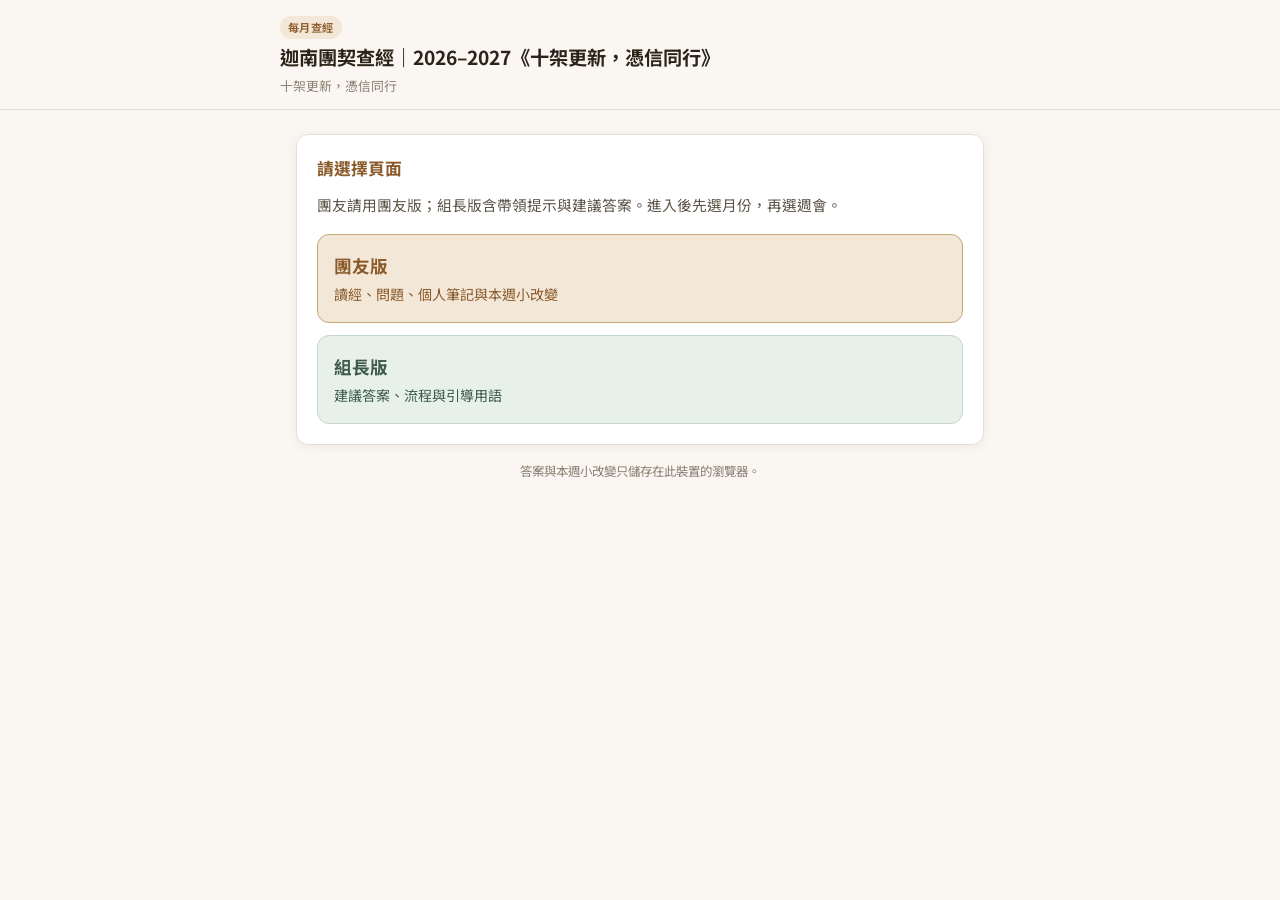
<file: index.html>
<!DOCTYPE html>
<html lang="zh-Hant">
<head>
  <meta charset="UTF-8" />
  <meta name="viewport" content="width=device-width, initial-scale=1, viewport-fit=cover" />
  <meta name="theme-color" content="#faf6f1" />
  <meta name="description" content="迦南團契每月查經｜團友版與組長版入口" />
  <title>迦南團契｜每月查經入口</title>
  <link rel="preconnect" href="https://fonts.googleapis.com" />
  <link rel="preconnect" href="https://fonts.gstatic.com" crossorigin />
  <link href="https://fonts.googleapis.com/css2?family=Noto+Sans+TC:wght@400;500;700&display=swap" rel="stylesheet" />
  <link rel="stylesheet" href="styles.css?v=20261126a" />
</head>
<body class="hub-page">
  <header class="app-header">
    <div class="header-inner">
      <span class="badge-demo">每月查經</span>
      <h1 class="app-title">迦南團契查經｜2026–2027《十架更新，憑信同行》</h1>
      <p class="app-subtitle">十架更新，憑信同行</p>
    </div>
  </header>

  <main class="hub-main">
    <section class="hub-card" aria-labelledby="hub-title">
      <h2 id="hub-title" class="section-title">請選擇頁面</h2>
      <p class="hub-note">團友請用團友版；組長版含帶領提示與建議答案。進入後先選月份，再選週會。</p>
      <div class="hub-links">
        <a class="hub-link hub-link-member" href="member.html">
          <strong>團友版</strong>
          <span>讀經、問題、個人筆記與本週小改變</span>
        </a>
        <a class="hub-link hub-link-leader" href="leader.html">
          <strong>組長版</strong>
          <span>建議答案、流程與引導用語</span>
        </a>
      </div>
    </section>
    <p class="hub-footer">答案與本週小改變只儲存在此裝置的瀏覽器。</p>
  </main>
</body>
</html>
</file>
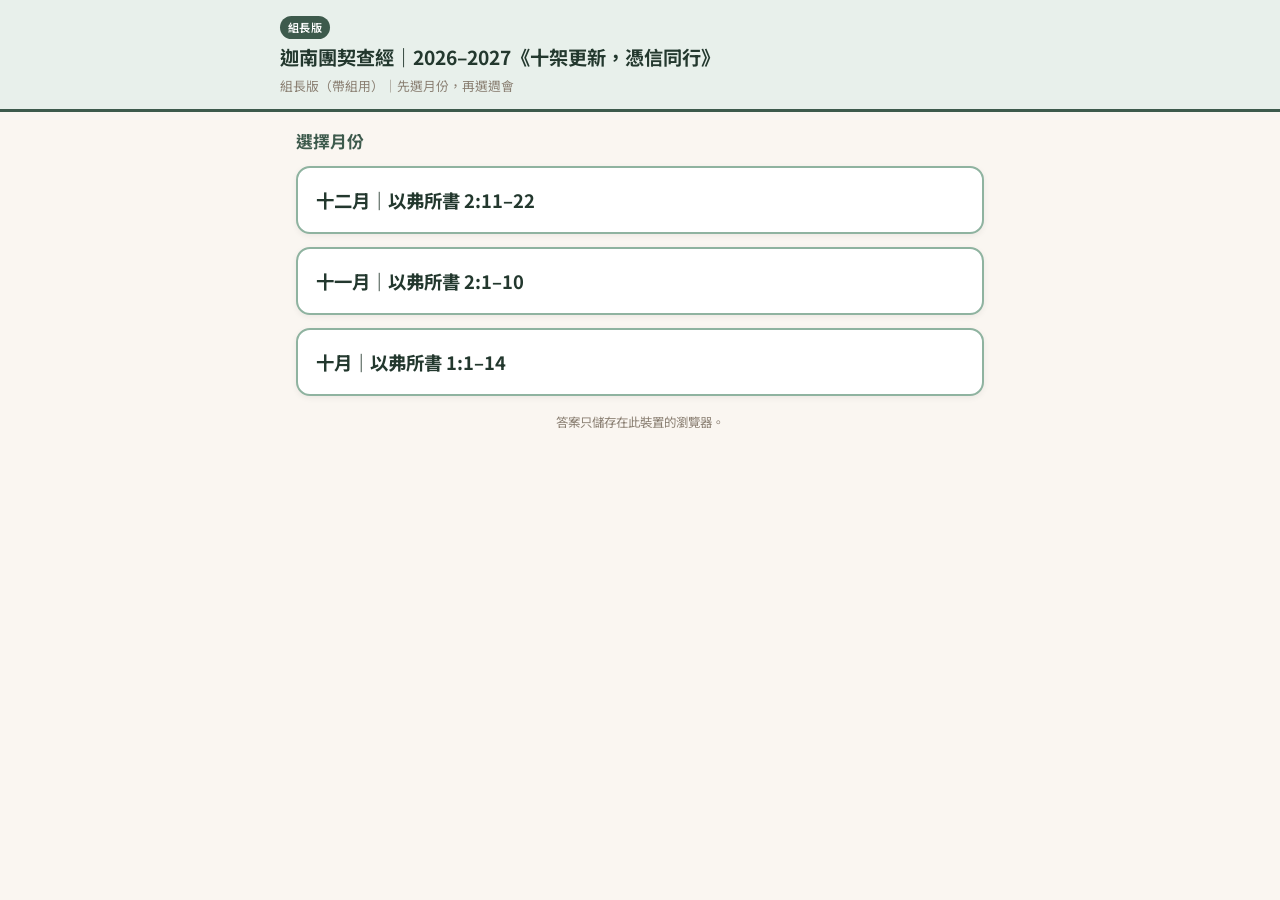
<file: leader.html>
<!DOCTYPE html>
<html lang="zh-Hant">
<head>
  <meta charset="UTF-8" />
  <meta name="viewport" content="width=device-width, initial-scale=1, viewport-fit=cover" />
  <meta name="theme-color" content="#faf6f1" />
  <meta name="description" content="迦南團契每月查經｜以弗所書｜十架更新，憑信同行" />
  <title>迦南團契｜組長頁｜每月查經（十二月：弗2:11-22）</title>
  <link rel="preconnect" href="https://fonts.googleapis.com" />
  <link rel="preconnect" href="https://fonts.gstatic.com" crossorigin />
  <link href="https://fonts.googleapis.com/css2?family=Noto+Sans+TC:wght@400;500;700&display=swap" rel="stylesheet" />
  <link rel="stylesheet" href="styles.css?v=20261126a" />
</head>
<body class="leader-page leader-mode">
  <div class="month-bar" role="region" aria-label="目前顯示">
    <div class="month-bar-inner">
      <a class="home-btn" id="btn-home" href="?">← 主頁</a>
      <span class="month-current"><span class="bar-edition">組長版</span>目前顯示：<strong id="month-current-label"></strong></span>
      <div class="week-switch" role="group" aria-label="切換週會"><a class="week-btn" data-w="A" href="#">A週</a><a class="week-btn" data-w="B" href="#">B週</a></div>
    </div>
  </div>
  <div class="home-screen" id="home-screen" hidden>
    <header class="app-header"><div class="header-inner">
      <span class="badge-demo">組長版</span>
      <h1 class="app-title">迦南團契查經｜2026–2027《十架更新，憑信同行》</h1>
      <p class="app-subtitle">組長版（帶組用）｜先選月份，再選週會</p>
    </div></header>
    <main class="home-main">
      <section class="home-view" id="home-months">
        <h2 class="section-title">選擇月份</h2>
        <div class="home-choices"><a class="home-choice" data-goto-month="2026-12" href="?m=2026-12"><strong>十二月｜以弗所書 2:11–22</strong></a><a class="home-choice" data-goto-month="2026-11" href="?m=2026-11"><strong>十一月｜以弗所書 2:1–10</strong></a><a class="home-choice" data-goto-month="2026-10" href="?m=2026-10"><strong>十月｜以弗所書 1:1–14</strong></a></div>
      </section>
      <section class="home-view" id="home-weeks" hidden>
        <a class="home-back" id="home-back" href="?">← 返回月份</a>
        <h2 class="section-title" id="home-weeks-title"></h2>
        <div class="home-choices">
          <a class="home-choice" id="home-week-A" href="#"><strong>A週｜查經</strong><span>真理扎根</span></a>
          <a class="home-choice" id="home-week-B" href="#"><strong>B週｜生命同行</strong><span>生活回應、二人分享與代禱</span></a>
        </div>
      </section>
      <p class="hub-footer">答案只儲存在此裝置的瀏覽器。</p>
    </main>
  </div>
        <div class="month-panel" data-month="2026-12" data-label="十二月｜以弗所書 2:11–22" data-store="canaan-bs-eph2-dec2026" data-hl="canaan-bs-highlights-eph2-dec2026" data-vprefix="d-v">
  <header class="app-header">
    <div class="header-inner">
      <span class="badge-demo">組長頁</span>
      <h1 class="app-title">迦南團契｜十二月查經｜弗2:11-22｜十架更新，憑信同行</h1>
      <p class="app-subtitle">組長專用頁｜帶組前先讀＋帶查經時用　｜　筆記僅存本裝置</p>
    </div>
  </header>
  <main>
<nav class="nav-chips" aria-label="快速導覽"><span class="nav-week">A週</span><a href="#d-part-0">先讀</a><a href="#d-sec-1">經文</a><a href="#d-sec-2">核心</a><a href="#d-sec-3">背景</a><a href="#d-sec-4">易偏誤</a><a href="#d-sec-5">來源</a><a href="#d-part-1">帶查經</a><a href="#d-sec-6">流程</a><a href="#d-sec-7">開場</a><a href="#d-sec-8">破冰</a><a href="#d-sec-9">讀經</a><a href="#d-sec-10">查經</a><a href="#d-sec-11">三點</a><a href="#d-sec-12">應用</a><a href="#d-sec-13">小改變</a><a href="#d-sec-14">代禱</a><a class="nav-week-link" href="#db">B週</a><a href="#db-part-0">先讀</a><a href="#db-sec-1">B目的</a><a href="#db-sec-2">連接A</a><a href="#db-sec-3">留意</a><a href="#db-sec-4">分享方向</a><a href="#db-sec-5">物資</a><a href="#db-part-1">帶聚會</a><a href="#db-sec-6">B流程</a><a href="#db-sec-7">B開場</a><a href="#db-sec-8">B破冰</a><a href="#db-sec-9">回顧</a><a href="#db-sec-10">經文回顧</a><a href="#db-sec-11">寫下</a><a href="#db-sec-12">二人</a><a href="#db-sec-13">守望</a><a href="#db-sec-14">宣告</a><a href="#db-sec-15">自問</a></nav>
<section class="section justify" id="d-sec-0"><h2 class="section-title">今晚方向</h2><p class="contract">小組契約：保密　｜　不批判　｜　分享自由（可以說 Pass）</p><p><strong>經文：</strong> 以弗所書 <a class="verse-ref" href="#d-v11">2:11–22</a></p><p><strong>主題：</strong> 拆毀隔牆，同被建造</p><p><strong>中心思想：</strong> 有基督，才有這和睦。祂在十字架上拆毀隔牆、廢掉冤仇，使我們與神和好，也彼此和好，同為神家裡的人，同被建造成聖靈的居所。</p><p>本份資料分為兩部份：</p><p>1. <strong>帶組前先讀</strong>——文化背景、原文意思、易偏誤（組內不必照念）</p><p>2. <strong>帶查經時用</strong>——流程、問題、可對團友說的話、應用與小改變</p></section><h2 class="part-divider" id="d-part-0">一、帶組前先讀</h2><p>（帶組前自己閱讀；組內不必照念，需要時用一句話帶出即可。）</p><section class="section justify" id="d-sec-1"><h2 class="section-title">1. 經文：以弗所書 2:11–22</h2><p class="section-intro">請各自靜讀以弗所書 2:11–22。也可分段：11–13「從前……如今得親近」／14–18「有基督，才有這和睦」／19–22「同為神家裡的人」。</p><div class="scripture-tools" aria-label="經文標記工具"><p class="scripture-hint">點一下經文可標黃，再點取消。</p><button type="button" class="scripture-clear">清除標記</button></div><div class="scripture"><p class="verse" id="d-v11"><span class="verse-num">11</span>所以你們應當記念：你們從前按肉體是外邦人，是稱為沒受割禮的，這名原是那些憑人手在肉身上稱為受割禮之人所起的；</p><p class="verse" id="d-v12"><span class="verse-num">12</span>那時你們與基督無關，在以色列國民以外，在所應許的諸約上是局外人，並且活在世上沒有指望，沒有神。</p><p class="verse" id="d-v13"><span class="verse-num">13</span>你們從前遠離神的人，如今卻在基督耶穌裡，靠著他的血，已經得親近了。</p><p class="verse" id="d-v14"><span class="verse-num">14</span>因他使我們和睦，將兩下合而為一，拆毀了中間隔斷的牆，</p><p class="verse" id="d-v15"><span class="verse-num">15</span>而且以自己的身體廢掉冤仇，就是那記在律法上的規條，為要將兩下藉著自己造成一個新人，如此便成就了和睦。</p><p class="verse" id="d-v16"><span class="verse-num">16</span>既在十字架上滅了冤仇，便藉這十字架，使兩下歸為一體，與神和好了。</p><p class="verse" id="d-v17"><span class="verse-num">17</span>並且來傳和平的福音給你們遠處的人，也給那近處的人；</p><p class="verse" id="d-v18"><span class="verse-num">18</span>因為我們兩下藉著他被一個聖靈所感，得以進到父面前。</p><p class="verse" id="d-v19"><span class="verse-num">19</span>這樣，你們不再做外人和客旅，是與聖徒同國，是神家裡的人了。</p><p class="verse" id="d-v20"><span class="verse-num">20</span>並且被建造在使徒和先知的根基上，有基督耶穌自己為房角石，</p><p class="verse" id="d-v21"><span class="verse-num">21</span>各房靠他聯絡得合式，漸漸成為主的聖殿，</p><p class="verse" id="d-v22"><span class="verse-num">22</span>你們也靠他同被建造，成為神藉著聖靈居住的所在。</p></div><p class="scripture-meta">（<a class="verse-ref" href="#d-v14">14</a> 節註：原文作「因他是我們的和睦」，意思是：有基督，才有這和睦；這和睦是與神和好，也彼此和好，不是單指心裏平靜。<a class="verse-ref" href="#d-v21">21</a> 節「各房」或作「全」。）</p><p class="scripture-meta">譯本：<strong>和合本</strong>（新標點和合本，神版；經文取自 BibleGateway CUVMPT）　｜　以弗所書 2:11–22</p><h3 class="sub-title">NASB 1995</h3><div class="scripture-en"><p class="verse-en"><span class="verse-num">11</span>Therefore remember that formerly you, the Gentiles in the flesh, who are called “Uncircumcision” by the so-called “Circumcision,” which is performed in the flesh by human hands—</p><p class="verse-en"><span class="verse-num">12</span>remember that you were at that time separate from Christ, excluded from the commonwealth of Israel, and strangers to the covenants of promise, having no hope and without God in the world.</p><p class="verse-en"><span class="verse-num">13</span>But now in Christ Jesus you who formerly were far off have been brought near by the blood of Christ.</p><p class="verse-en"><span class="verse-num">14</span>For He Himself is our peace, who made both groups into one and broke down the barrier of the dividing wall,</p><p class="verse-en"><span class="verse-num">15</span>by abolishing in His flesh the enmity, which is the Law of commandments contained in ordinances, so that in Himself He might make the two into one new man, thus establishing peace,</p><p class="verse-en"><span class="verse-num">16</span>and might reconcile them both in one body to God through the cross, by it having put to death the enmity.</p><p class="verse-en"><span class="verse-num">17</span>And He came and preached peace to you who were far away, and peace to those who were near;</p><p class="verse-en"><span class="verse-num">18</span>for through Him we both have our access in one Spirit to the Father.</p><p class="verse-en"><span class="verse-num">19</span>So then you are no longer strangers and aliens, but you are fellow citizens with the saints, and are of God’s household,</p><p class="verse-en"><span class="verse-num">20</span>having been built on the foundation of the apostles and prophets, Christ Jesus Himself being the corner stone,</p><p class="verse-en"><span class="verse-num">21</span>in whom the whole building, being fitted together, is growing into a holy temple in the Lord,</p><p class="verse-en"><span class="verse-num">22</span>in whom you also are being built together into a dwelling of God in the Spirit.</p></div><p class="scripture-meta copyright">Scripture quotations taken from the (NASB®) New American Standard Bible®, Copyright © 1960, 1971, 1977, 1995 by The Lockman Foundation. Used by permission. All rights reserved. lockman.org</p><div class="translation-links" aria-label="英文譯本（外連）"><span class="translation-label">英文譯本（外連）</span><a href="https://www.biblegateway.com/passage/?search=Ephesians+2%3A11-22&amp;version=NIV" target="_blank" rel="noopener noreferrer">NIV（Bible Gateway）</a><a href="https://www.biblegateway.com/passage/?search=Ephesians+2%3A11-22&amp;version=ESV" target="_blank" rel="noopener noreferrer">ESV（Bible Gateway）</a><a href="https://www.biblegateway.com/passage/?search=Ephesians+2%3A11-22&amp;version=NASB1995" target="_blank" rel="noopener noreferrer">NASB 1995（Bible Gateway）</a></div></section><section class="section justify" id="d-sec-2"><h2 class="section-title">2. 今晚核心</h2><p><strong>中心思想：</strong><br />有基督，才有這和睦。祂在十字架上拆毀隔牆、廢掉冤仇，使我們與神和好，也彼此和好，同為神家裡的人，同被建造成聖靈的居所。</p><p><strong>經文次序（三段連貫）：</strong><br />從前是局外人，如今靠基督的血已經親近 → 有基督，才有這和睦：祂拆毀隔牆、廢掉冤仇，使兩下成為一個新人，雙方得以進到父面前 → 不再是外人和客旅，同為神家裡的人，同被建造（建造仍在進行中）。</p><p><strong>接十一月：</strong> 十一月看 2:1–10，講「我與神」：從前死在罪中，然而神叫我們與基督一同活過來；得救是本乎恩、也因著信；我們是神的傑作，要行祂所預備的善。今晚看 <a class="verse-ref" href="#d-v11">11–22</a> 節，保羅把鏡頭從「我與神」拉到「我們成為一家人」。</p><p><strong>12 節的隔絕和 <a class="verse-ref" href="#d-v19">19</a> 節的新身分怎樣對照？（務必分清，否則應用會混亂）</strong></p><div class="table-wrap"><table class="flow-table"><thead><tr><th></th><th><a class="verse-ref" href="#d-v12">12</a> 節：從前的隔絕</th><th><a class="verse-ref" href="#d-v19">19</a> 節：如今的身分</th></tr></thead><tbody><tr><td>--</td><td>-------------------</td><td>-------------------</td></tr><tr><td><strong>與基督</strong></td><td>與基督無關</td><td>不再是局外人；被建造在基督這房角石上（<a class="verse-ref" href="#d-v20">20</a> 節）</td></tr><tr><td><strong>與神的子民</strong></td><td>在以色列國民以外</td><td>與聖徒同國</td></tr><tr><td><strong>與應許</strong></td><td>在所應許的諸約上是局外人</td><td>不再做外人和客旅</td></tr><tr><td><strong>盼望與神</strong></td><td>沒有指望，沒有神</td><td>是神家裡的人；成為聖靈居住的所在（<a class="verse-ref" href="#d-v22">22</a> 節）</td></tr></tbody></table></div><p><strong>為甚麼要留意：</strong> 保羅先叫人「應當記念」從前的隔絕，是為了顯明 <a class="verse-ref" href="#d-v13">13</a> 節「已經得親近」、<a class="verse-ref" href="#d-v19">19</a> 節「已經是神家裡的人」。記念是為感恩，不是為翻舊賬，也不是叫人自卑。和好已經成就，接納是回應，不是和好的前提。</p><p><strong>今晚記住這句：</strong> 有基督，才有這和睦。這和睦是「我們的」：我們與神和好，也彼此和好；不是單指一個人內心平靜。</p></section><section class="section justify" id="d-sec-3"><h2 class="section-title">3. 這段給你看：文化背景＋原文意思</h2><p>（這部份不是要念給團友聽，而是帶組前自己閱讀，以掌握經文。需要時用一句話帶出即可。）</p><p>每段分兩部份理解：</p><ul class="nov-list"><li><strong>文化背景</strong>＝保羅時代的人怎樣理解這段話</li><li><strong>原文意思</strong>＝關鍵用字怎樣幫助掌握經文</li></ul><p>每段末有 <strong>「當時 ↔ 今日」</strong>：不是要你在組內開新題，而是幫助你自己察覺——當時的隔絕怎樣把人分開，今日我們又常用甚麼標籤看人。讀完可自問一句：團友本週最容易用哪一樣標籤看人，或覺得自己被這樣看？類比要輕：不要把猶太人和外邦人的隔牆，直接等同學弟和畢業生、在校和已工作。</p><p><strong>保羅為甚麼寫這一段</strong><br />以弗所的教會裡有猶太人和外邦人。割禮和律法上的規條把人分開；外邦人被看作局外人，連聖殿內院也不能進。這一段是全書裡第二個明顯的「從前—如今」對比：2:1–10 的焦點是罪惡和死亡；這裡的重點則是分裂、隔絕，以及神怎樣使人重新歸屬。這首先是救恩歷史裡猶太人和外邦人之間的隔閡，也是新約裡論到教會本質最重要的經文之一。保羅要信徒先看清：有基督，才有這和睦；然後才學習在實際相處中活出這已經成就的合一。</p><h3 class="sub-title"><a class="verse-ref" href="#d-v11">2:11–13</a>｜從前是局外人，如今靠基督的血已經親近</h3><p><strong>文化背景</strong><br />「沒受割禮的」和「受割禮的」是當時猶太人對外邦人和猶太人的常用稱呼。前者帶有輕蔑意味，表示對方不蒙揀選；後者則是尊貴的稱號，是神的約民所用的。但猶太人其實並無優勝，他們同樣需要福音。彼此輕視的態度是存在的。</p><p><a class="verse-ref" href="#d-v12">12</a> 節用五方面寫出外邦人從前的隔絕：與基督無關；與以色列國民隔絕；在應許之約上是外人；沒有盼望；沒有神。「沒有神」不是說他們是無神論者，也不是說他們沒有敬奉神明（古代外邦人有許多神祇），而是說他們沒有這位又真又活的神，生活的領域與神和祂的作為隔絕。保羅用的詞，也描寫一種我們明白的感覺：被分開、被排除、沒有被邀請、沒有指望。人仍在神的創造裡，卻沒有祂的愛、沒有祂的帶領，缺少了生命最要緊的那一環。</p><p>聖殿的佈局把這隔絕具體化了。外邦人只能到外院，不能進入內院；中間有隔牆，並有警告碑文：擅入者死。保羅在耶路撒冷也曾因相關的指控被捕（見使徒行傳 21:28–29）。即使 <a class="verse-ref" href="#d-v14">14</a> 節的「牆」不一定直接等於那道石牆，那道牆仍是律法所造成之分隔的鮮明例子。外邦人一聽「從前遠離、是局外人」，就明白這是他們真實的位置。</p><p><a class="verse-ref" href="#d-v13">13</a> 節是轉折：從前遠離的人，如今在基督耶穌裡，靠著祂的血，已經得親近。「遠」和「近」來自以賽亞書 57:19；<a class="verse-ref" href="#d-v17">17</a> 節會再用這對詞。人的困境是疏遠和隔絕，解決的方法就是親近和歸屬。這「如今」是神親自介入：人類的歷史改變了，個人的歷史也改變了。這親近不是後來才加上的安排；外邦人被包括在神的計劃裡，在舊約已有伏筆，如今在基督裡成為主要的事實。</p><p><strong>原文意思（幫助掌握經文）</strong></p><ul class="nov-list"><li><strong>「應當記念」</strong>：這是以弗所書第一至三章惟一的命令。記念的不單是從前的困境，也包括 11 至 <a class="verse-ref" href="#d-v13">13</a> 節所說的一切，尤其是基督帶來的改變。信徒若常常意識到自己從前怎樣、如今又成了怎樣，就會加深對神的感恩，也不致驕傲。焦點要對準基督，不是沉湎過去。</li><li><strong>「按肉體」「在肉身上」</strong>：原文有「在肉體中」這短語。這裡不是指「罪性」，也不單指血統或身體上的割禮，而是指人類的領域，對比在聖靈或基督裡的生活。<a class="verse-ref" href="#d-v11">11</a> 節的問題出在「肉體中」；後面 <a class="verse-ref" href="#d-v16">16</a> 節會指出，解決也在基督「以自己的身體」裡完成。</li><li><strong>12 節五方面隔絕</strong>：可與 <a class="verse-ref" href="#d-v19">19</a> 節的新身分對照來看。保羅不是要人停留在傷痕裡，而是要用「從前」顯出「如今」有多大。</li><li><strong>「基督的血」</strong>：使人得以親近神，背後有獻祭的觀念。焦點不是「血」這個字本身有魔力，而是它所指向的：基督為我們受死，代替我們，也為了我們的好處。我們得親近，是因為基督的血，不是因為自己夠好、夠合群。</li><li><strong>「已經得親近」</strong>：親近是已經成就的事實，不是還在等待的許願。</li></ul><p><strong>當時 ↔ 今日（供組長思考，不必照念）</strong></p><ul class="nov-list"><li><strong>當時：</strong> 人用割禮、規條和稱呼把人分開；外邦人被看作局外人，連聖殿內院也不能進。</li><li><strong>今日相近：</strong> 我們不一定再用「割禮」這類標記，卻仍會用標籤把人分開，例如學歷、工作階段、常常來或不常來、較活躍或較安靜。有人一進團契就覺得不太屬於那裡。</li><li><strong>對照經文：</strong> 記念從前是局外人，是為了感恩，不是為了翻舊賬，也不是叫人自卑。得親近的根據是基督的血。</li><li><strong>類比要輕：</strong> 不要把當時猶太人和外邦人的隔牆，直接等同學弟和畢業生、在校和已工作，更不要問「誰是牆、誰該被拆」。先看神在基督裡已經成就的合一，再談到今日團契裡的標籤和歸屬。</li><li><strong>組長自問：</strong> 團友（或我自己）這星期，最容易用哪一樣標籤看人，或覺得自己被這樣看？</li></ul><h3 class="sub-title"><a class="verse-ref" href="#d-v14">2:14–18</a>｜有基督，才有這和睦</h3><p><strong>文化背景</strong><br /><a class="verse-ref" href="#d-v14">14</a> 節開始，代名詞從「你們」轉為「我們」，因為保羅要強調猶太人和外邦人的合一；<a class="verse-ref" href="#d-v17">17</a> 節再對讀者說「你們」，<a class="verse-ref" href="#d-v18">18</a> 節又回到「我們」，表明這真理既是雙方的，也適用於此刻聽信的人。</p><p>當時把以色列與列國分開的，不僅是一道石牆，更是律法上的規條，尤其是被擄之後用以標示猶太人獨特性的界線，例如割禮、安息日和食物條例。這些規條助長驕傲與輕蔑，非猶太人也以輕蔑回報。律法有如一道牆，把人分開。聖殿由外至內，有外邦人院、婦女院、以色列人院、祭司的範圍，佈局本身就在顯示「你可以走多近」。外邦人院與內院之間的隔牆約只有三四呎高，卻被十分認真看待，不是一塊輕微的「請勿靠近」告示。保羅說，基督拆毀了中間隔斷的牆，廢掉那記在律法上的規條，為要將兩下造成一個新人。</p><p>「廢掉律法」這句話語氣尖銳，容易被誤解。保羅並不是廢掉作為神的話語或道德指引的律法——他在 6:2 仍引用誡命。他所廢掉的，是那些把外邦人排除在外、或強迫外邦人變成猶太人的規條。道德教訓仍然有效；以後並不是沒有對錯。以弗所書的一個主要信息是：外邦人在基督裡已被接納，地位與猶太人平等。</p><p><a class="verse-ref" href="#d-v17">17</a> 節說基督來傳和平的福音給遠處的人，也給近處的人。這不是說基督親自到各城講道，而是藉著使徒和傳福音的人作為祂的代表；並引用以賽亞書 52:7。<a class="verse-ref" href="#d-v18">18</a> 節把結果說清楚：雙方藉著祂，靠著同一位聖靈，得以進到父面前。「進到」好像蒙准謁見，又好像被帶進聖殿——從前被拒於外的人，如今可以來到神面前。</p><p><strong>原文意思（幫助掌握經文）</strong></p><ul class="nov-list"><li><strong>「祂是我們的和睦」</strong>：<a class="verse-ref" href="#d-v14">14</a> 節原文是「祂是我們的和睦」，和合本譯作「使我們和睦」。這句中文不太習慣，帶組時不要只重複原文，要先講清楚意思：和合本聽起來像基督做了一件「讓我們和睦」的工作；原文是說，這和睦離不開基督自己。不是祂做完一件事就離開，留下一個要我們自己維持的氣氛；因為有祂在十字架上拆毀隔牆、廢掉冤仇，我們才與神和好，也才能彼此成為一家人。NASB 1995 作 “He Himself is our peace”。所以這和睦是「我們的」，包括與神和好，也彼此和好，不是單指一個人內心平靜。它也包括心裏的平安，但不止於此。<a class="verse-ref" href="#d-v17">17</a> 節說基督來傳和平的福音：祂成就了和睦，也把這和平傳開。和平不只是仇恨止息，更是救恩、豐盛，以及與神、與人正確的關係。</li><li><strong>14–<a class="verse-ref" href="#d-v16">16</a> 節的層次</strong>：鑰句「基督自己是我們的和平」之後，是三個分詞（「使」「拆毀」「除掉」），和兩個目的從句（「要使成為」「使……復和」），各以分詞作結。層次不要寫成同一層：</li></ul><p>```<br />基督自己是我們的和平<br />他使雙方合而為一<br />拆毀在中間阻隔的牆<br />除掉律法<br />（中心）為要成為一個新人<br />締造和平<br />使雙方與神復和<br />減掉冤仇<br />```</p><p>換句話說，拆牆、除掉排斥人的規條，都是為著一個中心目的：在祂裡面成為一個新人，並締造和平；同時使雙方與神復和，減掉冤仇。和好有兩面：與神和好，也彼此和好。主動的一方總是神（或基督），人是被帶進這已經成就的和好裡。</p><ul class="nov-list"><li><strong>「一個新人」</strong>：不是消滅所有差異，而是在基督裡成為一個新群體，也就是教會、基督的身體。在基督裡的猶太人沒有變成外邦人，外邦人也沒有變成猶太人；合一不是劃一。這新人是「在祂裡面」造成的：雙方在基督裡歸為一體，不是靠大家先變得一樣，也不是靠感情好才合一。我們若仍選擇分開，那是我們的選擇，不是基督的選擇；祂已經在十字架上拆毀隔牆，好叫我們可以作另一個選擇。</li><li><strong>「廢掉律法」</strong>：修飾語是「那記在律法上的規條」。廢掉的是把外邦人排除在外的規條，不是廢掉神的話，也不是說以後沒有對錯。</li><li><strong>「被一個聖靈所感，得以進到父面前」</strong>：雙方走同一條路來到父面前，沒有一條給猶太人、另一條給外邦人的通道。<a class="verse-ref" href="#d-v18">18</a> 節同時提到子、聖靈和父：得以進到父面前，是三一神的工作，也顯出合一。聖靈使人合一，並帶領人到神面前。不要把任何人看成比較次等，或離神比較遠；我們都是被邀請的。</li></ul><p><strong>當時 ↔ 今日（供組長思考，不必照念）</strong></p><ul class="nov-list"><li><strong>當時：</strong> 規條和隔牆把人分開；人用宗教標記決定誰可以進來、誰必須留在外面。</li><li><strong>今日相近：</strong> 我們也許口裡承認「大家同是信徒」，實際相處卻只和背景相近、感情好的人深交；或者把合一說成只是「屬靈的事實」，不必在吃飯、問候、相處中活出來。</li><li><strong>對照經文：</strong> 有基督，才有這和睦。我們是回應，不是先靠感情好才合一。合一不只是心裡同意。</li><li><strong>今日誤解：</strong> 把「拆牆」理解成以後沒有真理界限、沒有對錯；或把這段收成「心裡平靜就夠了」。</li><li><strong>組長自問：</strong> 我帶組時，會不會把合一講成一種氣氛，而沒有帶到十字架上已經成就的和睦？</li></ul><h3 class="sub-title"><a class="verse-ref" href="#d-v19">2:19–22</a>｜不再是外人和客旅，同為神家裡的人，同被建造</h3><p><strong>文化背景</strong><br /><a class="verse-ref" href="#d-v19">19</a> 節把 <a class="verse-ref" href="#d-v12">12</a> 節的局外身分扭轉過來：不再做外人和客旅，而是與聖徒同國、是神家裡的人。「聖徒」在這裡最好理解為「神的子民」。保羅是說，從前的局外人如今得以分享以色列的特權；他並不是在討論以色列不信的後果，外邦人也沒有因此變成以色列人。他們是與神的子民一同分享這身分。「神家裡的人」說的是父的家，不是一個只在遠處被管理、卻見不到父親的地方。神不但是王，更是父。</p><p><a class="verse-ref" href="#d-v20">20–22</a> 節用房子和聖殿的意象作總結。教會被建造在使徒和先知的根基上，有基督耶穌自己為房角石；各房靠祂聯絡得合式，漸漸成為主的聖殿；眾人也靠祂同被建造，成為神藉著聖靈居住的所在。從前被拒於聖殿之外的人，如今自己成為聖殿。這是團體性的，而不僅是個人的：神住在這群人中間。</p><p>「先知」幾乎可以肯定是新約先知，因為次序是使徒然後先知。使徒是那些見過復活的主、並有權柄傳遞福音傳統的人。基督是房角石，意思幾乎可以肯定是：使徒和先知所立的教導是教會所倚靠的根基；但基督不是與他們並列的另一塊石頭。他們因教導而成為根基，祂卻因祂的位格和工作成為根基；整座建築，包括根基，都倚靠祂。</p><p><strong>原文意思（幫助掌握經文）</strong></p><ul class="nov-list"><li><strong>19 節的扭轉</strong>：<a class="verse-ref" href="#d-v12">12</a> 節是局外人、沒有神、沒有盼望；<a class="verse-ref" href="#d-v19">19</a> 節是與聖徒同國、是神家裡的人。身分已經改變，不是等到將來才開始算數。</li><li><strong>「房角石」</strong>：不是現代那種最後才放、刻了日期的儀式裝飾石，也不是屋頂的頂石。它是決定整座建築物形狀的主要承重石：所有尺寸從它量出，全部重量壓在它上面，整座建築都連於它。這座建築不單建在這塊石頭上，也存在於祂裡面。我們量度的標準該從基督而來，不是從自己，也不是從彼此比較而來。忘記這一點，就容易覺得事奉和相處要靠自己撐住；記念這一點，重量在祂身上，就有輕省。</li><li><strong>「漸漸成為」</strong>：<a class="verse-ref" href="#d-v21">21</a> 節表示建造仍在進行中。聖殿仍在建造的過程中，完工之日還有待將來。你們已經是神家裡的人，也正在一同被建造。</li><li><strong>22 節</strong>：在基督裡，藉著聖靈，我們經歷神的同在。教會首先是一群人，不是一棟樓，也不是一堆活動。敬拜不是有人做、有人看；人人有分事奉；最有價值的是人，不是場地和活動。建造仍在進行中，你今天這一小份也在神更大的建造裡，並不因為份量小就無關緊要。</li></ul><p><strong>當時 ↔ 今日（供組長思考，不必照念）</strong></p><ul class="nov-list"><li><strong>當時：</strong> 外邦人連聖殿內院也不能進；如今他們自己成為聖靈的居所。</li><li><strong>今日相近：</strong> 我們有時仍把教會先看成場地、程序或活動，而不是一群在基督裡的人；有人來了卻仍覺得自己像客旅。</li><li><strong>對照經文：</strong> 已經是神家裡的人，也正在一同被建造。合一要在實際相處中活出來。</li><li><strong>組長自問：</strong> 我有沒有用「常不常出席」或事奉多寡，衡量誰比較算是「自己人」？我自己帶組或事奉時，是把重量放在基督這房角石上，還是在和別人比較？</li></ul></section><section class="section justify" id="d-sec-4"><h2 class="section-title">4. 易偏誤</h2><ul class="nov-list"><li><strong>類比要輕。</strong> 不要把猶太人和外邦人的隔牆，直接等同學弟和畢業生、在校和已工作。避免問「誰是牆、誰該被拆」，也不要問成「你和某位團友之間的牆是甚麼」。可改問：有沒有把人看成比較次等，或離神比較遠。先看神在基督裡已經成就的合一，再談到今日團契裡的標籤和歸屬。</li><li><strong>「一個新人」不是消滅差異；合一不是劃一。</strong> 不要讓團友聽成「大家必須變得一樣」。</li><li><strong>「廢掉律法」是廢掉那些把外邦人排除在外的規條，不是廢掉神的話，也不是說以後沒有對錯。</strong></li><li><strong>有基督，才有這和睦。這和睦是「我們的」：我們與神和好，也彼此和好；不是單指一個人內心平靜。</strong> 不要把這段收成「心裡平靜就夠了」。合一不只是「屬靈的事實」，也要在吃飯、問候、相處中活出來。</li><li><strong>記念從前的隔絕，也記念如今的改變；焦點對準基督，不是沉湎過去。</strong> 記念是為感恩，不是為翻舊賬，也不是叫人自卑。</li><li><strong>和好已經成就，接納是回應，不是和好的前提。</strong> 不要把本段講成一套人際技巧，或先要大家感情好，合一才成立。</li><li><strong>若有人把經文讀成「教會取代以色列」，或一般民族衝突，先收回經文：</strong> 這是救恩歷史裡，猶太人和外邦人在基督裡的合一。當晚不必展開以色列問題的辯論。此項只在組長資料說明，不必在團友版展開。</li><li><strong>劇院的例子可用作收結對照，但不要用來批評團友的興趣或社交場所。</strong></li></ul></section><section class="section justify" id="d-sec-5"><h2 class="section-title">5. 來源與原文速查（可選）</h2><p><strong>參考來源：</strong></p><ul class="nov-list"><li>經文：和合本（新標點和合本，神版；BibleGateway CUVMPT）；NASB 1995</li><li>斯諾德格拉斯（Klyne Snodgrass）著，尹妙珍譯：《以弗所書》（國際釋經應用系列 49），頁 144–183</li><li>Saddleback Church《DriveTime Devotionals》，Tom Holladay，以弗所書系列第 2 週第 4、5 集（弗 <a class="verse-ref" href="#d-v11">2:11–17</a>、<a class="verse-ref" href="#d-v18">2:18–22</a>）。應用與部份解釋已消化改寫，寫進本份資料；與已定案或斯諾德格拉斯衝突之處沒有採納。</li></ul><p>以上註釋內容已消化改寫，沒有照錄原文。</p><div class="table-wrap"><table class="flow-table"><thead><tr><th>詞</th><th>意思</th><th>帶組一句</th></tr></thead><tbody><tr><td>應當記念</td><td>第一至三章惟一的命令</td><td>記念從前的隔絕，也記念如今的改變；焦點對準基督，不是沉湎過去</td></tr><tr><td>在肉體中（en sarki）</td><td>人類的領域</td><td><a class="verse-ref" href="#d-v11">11</a> 節不是「罪性」；問題出在肉體中，解決也在基督的身體裡</td></tr><tr><td><a class="verse-ref" href="#d-v12">12</a> 節五方面隔絕</td><td>與基督無關、在國民以外、在諸約上是局外人、沒有指望、沒有神</td><td>可與 <a class="verse-ref" href="#d-v19">19</a> 節對照：同國、神家裡的人</td></tr><tr><td>祂是我們的和睦</td><td>有基督，才有這和睦</td><td>和合本譯「使我們和睦」，聽起來像做了一件工作；原文強調這和睦離不開基督自己。這和睦是「我們的」：與神和好，也彼此和好，不是單指內心平靜</td></tr><tr><td>中間隔斷的牆（phragmos）</td><td>與律法所造成的分隔密切相關</td><td>聖殿外邦人院的隔牆是鮮明例子；不要把今日某兩組人直接等同那道牆</td></tr><tr><td>廢掉律法上的規條</td><td>廢掉排斥外邦人的規條</td><td>不是廢掉神的話，也不是說以後沒有對錯</td></tr><tr><td>一個新人</td><td>在祂裡面造成的新群體</td><td>不是消滅差異；合一不是劃一</td></tr><tr><td>進到（prosagōgē）</td><td>進到父面前</td><td><a class="verse-ref" href="#d-v18">18</a> 節同時提到子、聖靈、父；雙方走同一條路，沒有人比較遠</td></tr><tr><td>房角石（akrogōniaios）</td><td>主要承重石；尺寸從祂量出，重量在祂身上</td><td>不是最後才放的裝飾石，也不是屋頂頂石；不要用彼此比較來量度</td></tr><tr><td>漸漸成為</td><td>建造仍在進行中</td><td>已經是神家裡的人，也正在一同被建造</td></tr></tbody></table></div></section><h2 class="part-divider" id="d-part-1">二、帶查經時用</h2><p>（當晚流程、問題、可說的話——可照用。）</p><section class="section justify" id="d-sec-6"><h2 class="section-title">90 分鐘流程</h2><div class="table-wrap"><table class="flow-table"><thead><tr><th>時間</th><th>環節</th><th>說明</th></tr></thead><tbody><tr><td>0–2</td><td>開場說明</td><td>連接 2:1–10，帶出今晚的問題</td></tr><tr><td>2–10</td><td>破冰＋短禱＋契約</td><td>先輕後深；保密｜不批判｜可 Pass</td></tr><tr><td>10–18</td><td>讀經</td><td>靜讀；可分讀 11–13／14–18／19–22</td></tr><tr><td>18–68</td><td>查經主線</td><td>三段：得親近→有基督，才有這和睦→同為神家裡的人（先看→再想→本段重點）</td></tr><tr><td>68–75</td><td>真理三點</td><td>用三段重點連起來講；勿開新題</td></tr><tr><td>75–85</td><td>應用</td><td>選 1–2 題；對準團友提醒</td></tr><tr><td>85–90</td><td>小改變＋代禱</td><td>可選一樣或全部試</td></tr></tbody></table></div><p><strong>超時：</strong> 先刪去破冰第 2 條；每段只做「先看」一題＋「再想」一題；保第三段順序＋應用 1 題。</p></section><section class="section justify" id="d-sec-7"><h2 class="section-title">1. 開場說明（約 2 分鐘｜照講即可）</h2><p><strong>目的：</strong> 連接 2:1–10，說出今晚要回答的一個問題。</p><p><strong>可對團友說：</strong><br />「上兩次我們看過以弗所書二章 1 至 10 節：從前我們死在過犯罪惡之中，然而神因著祂的憐憫，叫我們與基督一同活過來；得救是本乎恩、也因著信；我們是神的傑作，要行祂所預備的善。今晚我們繼續看 11 至 <a class="verse-ref" href="#d-v22">22</a> 節。保羅把鏡頭從『我與神』拉到『我們成為一家人』。他先叫我們記念：從前我們是局外人，與神的子民隔絕，沒有盼望，也沒有神；如今卻靠著基督的血，已經得以親近。今晚要一起看的問題是：基督怎樣使我們同為神家裡的人，同被建造？」</p></section><section class="section justify" id="d-sec-8"><h2 class="section-title">2. 破冰（先輕後深）</h2><ol class="nov-list"><li><strong>（輕）</strong> 最近有沒有一個場合（團契、工作、同學或家庭聚會），你一進去就覺得不太屬於那裡？是甚麼讓你有這種感覺？</li><li><strong>（接主題）</strong> 在團契裡，有沒有用標籤看別人，或覺得自己被這樣看？例如：在校或已工作、常常來或不常來、較活躍或較安靜。</li></ol><p><strong>破冰用意（供組長參考，不必照讀）</strong></p><ul class="nov-list"><li>第 1 條讓大家開口，連上「局外人／不太屬於」的感覺；只說場合和感覺，不分析、不追問。</li><li>第 2 條把「標籤」輕輕帶到團契裡的相處，對應後面 <a class="verse-ref" href="#d-v11">11–13</a> 節的隔絕、<a class="verse-ref" href="#d-v19">19</a> 節「已經是神家裡的人」。氣氛要溫和，不要變成互相對質，更不要問「誰是牆、誰該被拆」。</li><li><strong>超時：</strong> 只做第 1 條；第 2 條可在應用時再輕提。</li></ul></section><section class="section justify" id="d-sec-9"><h2 class="section-title">3. 讀經</h2><p>各自靜讀弗 <a class="verse-ref" href="#d-v11">2:11–22</a>。也可分段：11–13「從前……如今得親近」／14–18「有基督，才有這和睦」／19–22「同為神家裡的人」。</p></section><section class="section justify" id="d-sec-10"><h2 class="section-title">4. 查經主線｜得親近 → 有基督，才有這和睦 → 同為神家裡的人</h2><p><strong>整晚節奏：</strong> 三段都用：<strong>先看（找經文）→ 再想 → 本段重點 → 過渡</strong>。不要跳段、不要提早應用。<br />（文化背景／原文詳見「帶組前先讀」；下面「再想」只留帶組時要用的經文依據與可說的話。）</p><h3 class="sub-title">第一段｜<a class="verse-ref" href="#d-v11">2:11–13</a>　從前是局外人，如今靠基督的血已經親近（約 12–15 分）</h3><p><strong>過渡開場（可說）</strong><br />「保羅先不急著講合一的生活。他先叫我們記念從前的位置，再看如今已經發生的改變。」</p><p><strong>先看</strong></p><ol class="nov-list"><li><a class="verse-ref" href="#d-v11">11</a> 節保羅用哪一句話開始這段？他要他們記念的，是從前，還是也包括如今的改變？<ul class="nov-list"><li><strong>建議答案：</strong> 保羅用「所以你們應當記念」開始這段。這是以弗所書第一至三章惟一的命令。記念的不單是從前的隔絕，也包括如今的改變，尤其是 <a class="verse-ref" href="#d-v13">13</a> 節「已經得親近」。</li></ul></li><li><a class="verse-ref" href="#d-v12">12</a> 節寫出從前哪五方面的隔絕？<ul class="nov-list"><li><strong>建議答案：</strong> 與基督無關；在以色列國民以外；在所應許的諸約上是局外人；沒有指望；沒有神。</li></ul></li><li><a class="verse-ref" href="#d-v13">13</a> 節哪個詞令經文出現轉折？人怎樣得以親近？<ul class="nov-list"><li><strong>建議答案：</strong> 「如今」（「如今卻在基督耶穌裡」）。人得以親近，是在基督耶穌裡，靠著祂的血，並且已經得親近。</li></ul></li></ol><p><strong>再想</strong><br />保羅要他們記念從前的隔絕，是要人翻舊賬、自卑，還是為了看見基督帶來的改變？<a class="verse-ref" href="#d-v13">13</a> 節說我們「已經得親近」——這親近是因為自己夠好、夠合群，還是因為基督的血？</p><ul class="nov-list"><li><strong>建議答案：</strong><ul class="nov-list"><li>保羅要他們記念，不是要翻舊賬，也不是叫人自卑，而是為了看見基督帶來的改變，好叫人感恩，也不驕傲。</li><li>我們「已經得親近」，是因為基督的血，不是因為自己夠好、夠合群。親近是已經成就的事實。</li></ul></li><li><strong>經文依據：</strong> <a class="verse-ref" href="#d-v11">11</a> 節「應當記念」（第一至三章惟一的命令）；<a class="verse-ref" href="#d-v12">12</a> 節五方面隔絕；<a class="verse-ref" href="#d-v13">13</a> 節「如今卻在基督耶穌裡，靠著他的血，已經得親近了」。記念的範圍包括 11 至 <a class="verse-ref" href="#d-v13">13</a> 節所說的一切，不單是從前的困境。</li><li><strong>經文補充：</strong> <a class="verse-ref" href="#d-v12">12</a> 節可與後面 <a class="verse-ref" href="#d-v19">19</a> 節對照：局外人被扭轉為與聖徒同國、是神家裡的人。「沒有神」不是說他們沒有宗教，而是沒有這位真神。</li><li><strong>可對團友說：</strong> 「保羅要我們記念，不是要翻舊賬，也不是叫人一直停在過去。記念從前是局外人，是為了感恩，也免得驕傲。我們得親近，是因為基督的血，不是因為自己夠好、夠合群。」</li><li><strong>可對團友說（補充）：</strong> 「<a class="verse-ref" href="#d-v12">12</a> 節的隔絕，保羅用我們也明白的感覺來寫：被分開、被排除、沒有被邀請、沒有指望。『沒有神』不是說四周沒有受造之物，而是沒有祂的愛、沒有祂的帶領，缺少了生命最要緊的那一環。<a class="verse-ref" href="#d-v13">13</a> 節的『然而如今』是神親自介入：人類的歷史改變了，個人的歷史也改變了。」</li></ul><p><strong>本段重點</strong><br />我們得親近，是因為基督的血，不是因為自己夠好、夠合群。</p><p><strong>過渡到第二段（可說）</strong><br />「那基督怎樣成就這親近？」</p><h3 class="sub-title">第二段｜<a class="verse-ref" href="#d-v14">2:14–18</a>　有基督，才有這和睦（約 15–18 分）</h3><p><strong>先看</strong></p><ol class="nov-list"><li><a class="verse-ref" href="#d-v14">14</a> 節和合本寫「因他使我們和睦」，原文是「祂是我們的和睦」。用自己的話說，這句是甚麼意思？這和睦是只指心裏平靜，還是也包括與神和好、彼此和好？<ul class="nov-list"><li><strong>建議答案：</strong> 和合本聽起來像基督做了一件「讓我們和睦」的工作；原文是說，這和睦離不開基督自己。有基督，才有這和睦。這和睦是「我們的」：包括與神和好，也彼此和好，不是單指一個人心裏平靜。它也可以包括心裏的平安，但不止於此。</li></ul></li><li><a class="verse-ref" href="#d-v14">14–18</a> 節，基督做了哪些事？<ul class="nov-list"><li><strong>建議答案：</strong> 將兩下合而為一；拆毀中間隔斷的牆；廢掉律法上的規條；造成一個新人，成就了和睦；在十字架上使兩下歸為一體，與神和好；傳和平的福音給遠處的人，也給近處的人；使雙方得以進到父面前。</li></ul></li><li><a class="verse-ref" href="#d-v18">18</a> 節，雙方怎樣進到父面前？<ul class="nov-list"><li><strong>建議答案：</strong> 藉著祂（基督），被一個聖靈所感，得以進到父面前。雙方走同一條路，沒有一條給近處的人、另一條給遠處的人的通道。</li></ul></li></ol><p><strong>再想</strong><br />和好只有「我心裡平靜」這一方面，還是也包括人與人彼此和好？「一個新人」是叫大家變得一樣，消滅所有差異嗎？我們是先靠感情好、背景相近才合一，還是回應這已經因基督而有的和睦？<a class="verse-ref" href="#d-v15">15</a> 節「廢掉……律法上的規條」，是廢掉神的話、以後沒有對錯嗎？</p><ul class="nov-list"><li><strong>建議答案：</strong><ul class="nov-list"><li>和好有兩面：與神和好，也彼此和好；也包括心裏的平安，但不是單指一個人心裏平靜。</li><li>「一個新人」不是消滅所有差異，也不是叫大家變得一樣；合一不是劃一。這新人是在基督裡造成的教會、基督的身體。</li><li>我們是回應這已經因基督而有的和睦，不是先靠感情好、背景相近，合一才成立。我們若仍選擇分開，那是我們的選擇，不是基督的選擇。</li><li>「廢掉律法上的規條」是廢掉那些把外邦人排除在外的規條，不是廢掉神的話，也不是說以後沒有對錯。</li></ul></li><li><strong>經文依據：</strong> <a class="verse-ref" href="#d-v14">14</a> 節原文「祂是我們的和睦」（NASB：“He Himself is our peace”）；<a class="verse-ref" href="#d-v15">15</a> 節「造成一個新人，如此便成就了和睦」；<a class="verse-ref" href="#d-v16">16</a> 節「使兩下歸為一體，與神和好了」；<a class="verse-ref" href="#d-v18">18</a> 節「兩下藉著他被一個聖靈所感，得以進到父面前」。和好有兩面：與神和好，也彼此和好。</li><li><strong>經文補充：</strong> <a class="verse-ref" href="#d-v14">14–16</a> 節的中心目的是「為要成為一個新人／締造和平」，接著是「使雙方與神復和／減掉冤仇」。廢掉的是把外邦人排除在外的規條，不是廢掉神的話。一個新人不是消滅差異；合一不是劃一。</li><li><strong>可對團友說：</strong> 「<a class="verse-ref" href="#d-v14">14</a>節和合本寫『因他使我們和睦』，聽起來像基督做了一件工作。原文更直接：祂是我們的和睦。這句中文不太習慣，意思是：這和睦離不開基督自己。不是祂做完一件事就離開，留下一個要我們自己維持的氣氛；因為有祂在十字架上拆毀隔牆、廢掉冤仇，我們才與神和好，也才能彼此成為一家人。所以這和睦是『我們的』，不是單指一個人心裏平靜。我們是回應，不是先靠感情好才合一。合一也不是叫大家變得一樣。」</li><li><strong>可對團友說（補充）：</strong> 「這和睦也包括心裏的平安，但不止於此，更是與神和好、與人和好。基督成就了和睦，也傳了和平的福音。我們若仍選擇分開，那是我們的選擇，不是基督的選擇；祂已經在十字架上拆毀隔牆、流出寶血，好叫我們可以作另一個選擇。<a class="verse-ref" href="#d-v18">18</a> 節說雙方都得以進到父面前——不要把任何人看成比較次等，或離神比較遠；我們都是被邀請的。」</li></ul><p><strong>本段重點</strong><br />有基督，才有這和睦。我們是回應，不是先靠感情好才合一。</p><p><strong>過渡到第三段（可說）</strong><br />「結果是甚麼身分？」</p><h3 class="sub-title">第三段｜<a class="verse-ref" href="#d-v19">2:19–22</a>　不再是外人和客旅，同為神家裡的人，同被建造（約 15–18 分）</h3><p><strong>先看</strong></p><ol class="nov-list"><li><a class="verse-ref" href="#d-v19">19</a> 節怎樣把 <a class="verse-ref" href="#d-v12">12</a> 節的局外身分扭轉過來？<ul class="nov-list"><li><strong>建議答案：</strong> 不再做外人和客旅，而是與聖徒同國，是神家裡的人。<a class="verse-ref" href="#d-v12">12</a> 節的局外身分，在 <a class="verse-ref" href="#d-v19">19</a> 節被扭轉為歸屬。</li></ul></li><li><a class="verse-ref" href="#d-v20">20</a> 節，這家建造在甚麼根基上？誰是房角石？<ul class="nov-list"><li><strong>建議答案：</strong> 建造在使徒和先知的根基上；房角石是基督耶穌自己。</li></ul></li><li><a class="verse-ref" href="#d-v21">21</a> 節哪個詞說明建造仍未完成？<a class="verse-ref" href="#d-v22">22</a> 節說我們同被建造成甚麼？<ul class="nov-list"><li><strong>建議答案：</strong> <a class="verse-ref" href="#d-v21">21</a> 節「漸漸成為」說明建造仍在進行中。<a class="verse-ref" href="#d-v22">22</a> 節說我們同被建造，成為神藉著聖靈居住的所在。</li></ul></li></ol><p><strong>再想</strong><br />「已經是神家裡的人」和「漸漸成為聖殿」可以同時成立嗎？為甚麼？若教會首先是一群人，不是一棟樓，也不是一堆活動，這會怎樣改變我們看團契、看敬拜和看彼此的方式？合一若只停在心裡同意，還沒有在吃飯、問候、相處中活出來，<a class="verse-ref" href="#d-v19">19–22</a> 節還缺了甚麼？</p><ul class="nov-list"><li><strong>建議答案：</strong><ul class="nov-list"><li>可以同時成立。<a class="verse-ref" href="#d-v19">19</a> 節說身分已經改變：你們已經是神家裡的人；<a class="verse-ref" href="#d-v21">21</a> 節「漸漸成為」是說建造仍在進行中。已經是家裏的人，也正在一同被建造。</li><li>若教會首先是一群人，敬拜就不是有人做、有人看，人人有分事奉；最有價值的是人，不是場地和活動。也不必用學歷、工作、出不出席來衡量誰比較算「自己人」。衡量的標準從基督這房角石而來，不是從彼此比較而來；重量也在祂身上。</li><li>還缺了把這身分活在實際相處裡。<a class="verse-ref" href="#d-v19">19–22</a> 節不只是宣告一個屬靈事實，也呼召我們在吃飯、問候、相處中活出「同是神家裡的人」。</li></ul></li><li><strong>經文依據：</strong> <a class="verse-ref" href="#d-v19">19</a> 節「不再做外人和客旅……是神家裡的人了」對 <a class="verse-ref" href="#d-v12">12</a> 節的局外身分；<a class="verse-ref" href="#d-v20">20</a> 節基督耶穌自己為房角石；<a class="verse-ref" href="#d-v21">21</a> 節「漸漸成為主的聖殿」；<a class="verse-ref" href="#d-v22">22</a> 節「同被建造，成為神藉著聖靈居住的所在」。</li><li><strong>經文補充：</strong> 房角石是決定整座建築形狀的主要承重石：尺寸從祂量出，重量在祂身上，整座建築倚靠祂。建造仍在進行中：已經是神家裡的人，也正在一同被建造。教會首先是一群人；敬拜不是有人做、有人看；人人有分事奉；最有價值的是人，不是場地和活動。你今天這一小份，也在神更大的建造裡。</li><li><strong>可對團友說：</strong> 「你們已經是神家裡的人，不是等到自己夠活躍、夠常出席、工作階段和別人也一樣，才開始算數。同時，建造仍在進行中，我們正在一同被建造。並肩同行，不是因為背景相近或感情好，是因為基督的血已經把你們放進同一家。」</li><li><strong>可對團友說（不必用學歷、工作、出不出席衡量）：</strong> 「不必用學歷、工作、出不出席來衡量彼此。這些差異不會很快消失，但它們不能決定誰才是神家裡的人。」</li><li><strong>可對團友說（補充）：</strong> 「神家不是一個只在遠處被管理、卻見不到父親的地方，而是父的家，我們是家裏的人。房角石是基督：衡量的標準從祂而來，不是從彼此比較而來；重量也在祂身上。忘記這一點，就容易覺得事奉和相處要靠自己撐住；記念這一點，才能安心去做祂交給我們的那一份。你今天這一小份，也在神更大的建造裡。」</li><li><strong>可對團友說（劇院對照，約 30 秒）：</strong> 「有人坐在劇院裡，環顧四周說：『這是我的教會。』意思是：每個人都有一個讓自己肯定身分、願意效忠的地方。對基督徒來說，那不是一棟樓，也不是一堆活動，而是一切以基督為標準、惟獨效忠於祂的一群人。今晚不是要評論誰去甚麼場所，而是問：我們有沒有先把團契看成一群在基督裡的人，並且在實際相處中活出『同是神家裡的人』？」</li></ul><p><strong>本段重點</strong><br />你們已經是神家裡的人，也正在一同被建造。</p><p><strong>三段總結（可說，約 1 分鐘）</strong><br />「連起來看：從前是局外人，如今靠基督的血已經親近 → 有基督，才有這和睦：祂在十字架上拆毀隔牆、廢掉冤仇 → 我們不再是外人和客旅，同為神家裡的人，同被建造。記住：有基督，才有這和睦；這和睦是『我們的』，是與神和好，也彼此和好。你們已經在這家裡，也正在一同被建造。」</p></section><section class="section justify" id="d-sec-11"><h2 class="section-title">5. 真理三點（照講｜即三段重點）</h2><ol class="nov-list"><li>我們得親近，是因為基督的血，不是因為自己夠好、夠合群。</li><li>有基督，才有這和睦。我們是回應，不是先靠感情好才合一。</li><li>你們已經是神家裡的人，也正在一同被建造。</li></ol></section><section class="section justify" id="d-sec-12"><h2 class="section-title">6. 應用（選 1–2 題｜對準團友提醒）</h2><p>先用 30 秒重提提醒：<br />並肩同行，不是因為背景相近或感情好，是因為基督的血已經把你們放進同一家。不必用學歷、工作、出不出席來衡量彼此，也不要把人看成比較次等，或離神比較遠。記念從前是局外人，是為了感恩，不是為了翻舊賬，也不是叫人自卑。合一不是叫大家變得一樣，也不只是心裡同意，而要在實際相處中活出來。然後才問。</p><p>應用題是個人分享，沒有標準答案。需要時只用下面的「帶組提示」，引導說出具體行動，不必追問對質。</p><ol class="nov-list"><li><strong>團契裡的標籤：</strong> 在團契裡，你有沒有用「在校或已工作」「常常來或不常來」「較活躍或較安靜」來看團友，或覺得自己被這樣看？若 <a class="verse-ref" href="#d-v19">19</a> 節是真的——你們已經是神家裡的人——本週你會用哪一句話、或哪一個行動，向一位階段不同的團友表明他同是這家裡的人？<ul class="nov-list"><li><strong>帶組提示：</strong> 引導說出一句具體的話，或一個行動；不要變成互相對質，也不要問「誰是牆」。</li></ul></li><li><strong>工時／學業壓力：</strong> 忙碌時，團契容易變成「只跟節奏相近的人深交」。這星期有沒有一次聚會後問好，或為對方禱告，是你可以活出「同是神家裡的人」，而不只是心裡同意？<ul class="nov-list"><li><strong>帶組提示：</strong> 引導說出一次具體的相處，例如聚會後問好，或為對方禱告；不必另外約時間見面。</li></ul></li><li><strong>記念與感恩：</strong> 你記念信主以前，或剛進團契時那種「不太屬於」的感覺，通常會變成感恩，還是變成自卑、翻舊賬？<a class="verse-ref" href="#d-v11">11–13</a> 節要你把焦點對準誰？<ul class="nov-list"><li><strong>帶組提示：</strong> 引導把焦點對準基督，並可以謝謝神「把我從遠處帶到近處」，而不是停留在自卑或翻舊賬。</li></ul></li><li><strong>事奉與敬拜：</strong> 在敬拜或事奉裡，你比較像「有人做、有人看」，還是知道自己有分？若衡量的標準從基督這房角石而來，重量也在祂身上，不是從彼此比較而來，這會怎樣改變你本週的參與？<ul class="nov-list"><li><strong>帶組提示：</strong> 引導說出本週一項參與會怎樣改變；若有人覺得事奉壓力很大，或常用別人衡量自己，可輕輕提起：重量在祂身上，你今天這一小份也在神的建造裡。</li></ul></li><li><strong>父母關係：</strong> 在家裡若也有「不夠屬於」的感覺，這段經文不是叫你先證明自己配得，而是記念你在神家裡已經有位置。本週有沒有一件具體的事，你可以帶著這身分與父母相處？<ul class="nov-list"><li><strong>帶組提示：</strong> 引導說出一件具體的事，不必深入追問家事。</li></ul></li><li><strong>不敢禱告／覺得自己是局外人：</strong> 你有沒有因為不常出席、較安靜，或覺得自己跟不上別人的節奏，就不敢禱告、不敢深交？<a class="verse-ref" href="#d-v18">18</a> 節說雙方都得以進到父面前——我們都是被邀請的，沒有人比較遠。若這是真的，你今晚或本週想怎樣走近一步？<ul class="nov-list"><li><strong>帶組提示：</strong> 引導說出今晚或本週「走近一步」的一件小事。</li></ul></li><li><strong>（二人一組）</strong> 我這星期最容易用________看團友，或覺得自己被這樣看（學歷／工作階段／出不出席／活躍或安靜／比較次等或離神比較遠）。請你為我禱告：我記念我們同是神家裡的人；也求神讓我用一句話或一個行動活出來。<ul class="nov-list"><li><strong>帶組提示：</strong> 提醒保密、不批判、可 Pass；同伴為對方禱告即可，不必給建議。</li></ul></li><li><strong>今晚帶走：</strong> 今晚聽完，你生活裡哪一件相處會被這真理改變？會怎樣改變？<ul class="nov-list"><li><strong>帶組提示：</strong> 引導說出一件具體的相處，以及會怎樣改變。</li></ul></li></ol><div class="q-block nov-field"><span class="q-label">組長筆記（只存本裝置）</span><textarea id="dec-l1" rows="3" placeholder="寫下……"></textarea></div></section><section class="section justify" id="d-sec-13"><h2 class="section-title">7. 本週小改變（可選一樣或全部試｜做得到）</h2><p>十二月或靠近考試，選今晚聚會後問好、或為對方禱告就能做的一樣即可，不必另外約時間見面。</p><ol class="nov-list"><li><strong>記念並感謝：</strong> 選一天，用十分鐘慢讀 <a class="verse-ref" href="#d-v11">2:11–13</a>，向神說：「多謝你把我從遠處帶到近處。」記念這是靠基督的血，並為此感謝。</li><li><strong>向階段不同的團友走近：</strong> 為一位生活節奏或階段不同的團友提名感謝（不評斷）。記念自己既已與神和好，就在聚會後向較少深交或階段不同的團友問好，或為對方禱告，把這合一活在一件具體相處裡。</li><li><strong>停下標籤，表明同是一家：</strong> 留意有沒有用「常不常出席」、學歷或工作階段衡量別人，或把人看成比較次等、「離神比較遠」；發現時停下來，為對方禱告，並用一句話或一個行動表明：我們都是被邀請的，同是神家裡的人。</li><li><strong>重量在房角石上：</strong> 本週當你發現自己用同事、同學或團友衡量自己，或覺得事奉、學業、工作的壓力很大時，停 30 秒，向神說：「重量在你身上，不在我的比較裡。」然後才繼續做事。</li></ol><p><strong>提醒組長：</strong> 這些小改變是回應已經成就的和好，不是用來證明自己夠合一。忘了一天、做了一半，都不等於失敗；B 週會跟進，不是檢查功課。</p><div class="q-block nov-field"><span class="q-label">組長筆記（只存本裝置）</span><textarea id="dec-l2" rows="3" placeholder="寫下……"></textarea></div></section><section class="section justify" id="d-sec-14"><h2 class="section-title">8. 代禱／結束</h2><p>請團友在團友頁寫下代禱事項。組長為全組短禱，記念缺席的團友，並求神幫助大家在本週實際相處中活出「同是神家裡的人」。</p><p>提醒：下一次 B 週是生命同行，會跟進今晚的本週小改變，不是另開一題。</p></section><h2 class="part-divider week-b-divider" id="db">迦南團契｜十二月 B 週｜生命同行｜組長稿</h2><p><strong>對應經文：</strong> 以弗所書 <a class="verse-ref" href="#d-v11">2:11–22</a>（A 週已查）<br /><strong>主題：</strong> 拆毀隔牆，同被建造<br /><strong>中心思想：</strong> 有基督，才有這和睦。祂在十字架上拆毀隔牆、廢掉冤仇，使我們與神和好，也彼此和好，同為神家裡的人，同被建造成聖靈的居所。<br />本份資料分為兩部份：<br />1. <strong>帶組前先讀</strong>：目的、怎樣連接 A 週、要留意的地方<br />2. <strong>帶聚會時用</strong>：流程、可對團友說的話、分享環節、禱告、下一個本週小改變</p><h2 class="part-divider" id="db-part-0">一、帶組前先讀</h2><section class="section justify week-b" id="db-sec-1"><h2 class="section-title">1. 今晚的目的</h2><p>B 週是生命同行，不是再查一次經。A 週已讀懂經文；今晚讓團友在生活裡認出一件事：</p><p class="b-quote"><strong>這星期有沒有記念自己已經是神家裡的人？「我們同是神家裡的人」這句話，對實際相處有甚麼具體改變（不只是心裡同意）？</strong></p><p>做到三件事已足夠：</p><ol class="nov-list"><li>回顧 A 週的本週小改變：試了哪一樣、發生了甚麼。</li><li>按今晚的固定問題，說出一件具體的事。</li><li>二人守望代禱，為接納不同階段的團友禱告，並帶走下一個本週小改變；也可在聚會後問好，或為對方禱告，不必另外約時間見面。</li></ol><p><strong>今晚安排：</strong> 今晚是一般生命同行，整晚約 90 分鐘。</p><p><strong>今晚的固定問題（整晚主要用這一題）：</strong></p><p class="b-quote">「『我們同是神家裡的人』這句話，對你這星期的實際相處有甚麼具體改變（不只是心裡同意）？」</p><p>幫助想起一件事時，也可先問這兩句：</p><ul class="nov-list"><li>這星期有沒有記念自己已經是神家裡的人？</li><li>有沒有用標籤看團友，或覺得自己被這樣看？</li></ul><p><strong>分享句式：</strong></p><p class="b-quote">「這星期在＿＿（團契／工作／學業／家庭聚會）裡，我本來用＿＿看自己／看團友；當我記念我們同是神家裡的人，我＿＿。」</p></section><section class="section justify week-b" id="db-sec-2"><h2 class="section-title">2. 怎樣連接 A 週</h2><p>A 週的核心對照，今晚繼續用，不加新概念：</p><div class="table-wrap"><table class="flow-table"><thead><tr><th></th><th>需要避開的理解</th><th>A 週已看明的真理</th></tr></thead><tbody><tr><td>--</td><td>----------------</td><td>-------------------</td></tr><tr><td><strong>和睦</strong></td><td>只是內心平靜，或先靠感情好才合一</td><td><a class="verse-ref" href="#d-v14">14</a> 節：有基督，才有這和睦；我們是回應</td></tr><tr><td><strong>記念</strong></td><td>翻舊賬，或停在自卑裡</td><td><a class="verse-ref" href="#d-v11">11–13</a> 節：記念是為感恩，焦點對準基督</td></tr><tr><td><strong>身分</strong></td><td>用學歷、工作、出不出席衡量誰比較算自己人</td><td><a class="verse-ref" href="#d-v19">19</a> 節：已經是神家裡的人</td></tr><tr><td><strong>合一</strong></td><td>只是心裡同意，或叫大家變得一樣</td><td>要在吃飯、問候、相處中活出來；合一不是劃一</td></tr><tr><td><strong>建造</strong></td><td>教會只是場地和活動</td><td><a class="verse-ref" href="#d-v21">21–22</a> 節：一群人正在一同被建造</td></tr><tr><td><strong>量度</strong></td><td>用彼此比較來衡量自己或別人，或覺得要靠自己撐住</td><td>房角石是基督：標準從祂而來，重量在祂身上</td></tr></tbody></table></div><p>A 週的本週小改變有四項：記念並感謝、向階段不同的團友走近、停下標籤並表明同是一家、重量在房角石上。今晚的回顧就按這四項問。</p></section><section class="section justify week-b" id="db-sec-3"><h2 class="section-title">3. 要留意的地方</h2><ul class="nov-list"><li><strong>回顧本週小改變不是交功課。</strong> 沒有做、忘記了、做了一天就停，都可以說。若把回顧變成評分，就正好變成用表現衡量彼此。</li><li><strong>組長先示範脆弱。</strong> 組長先說一個自己真實的例子，團友才敢說真話。不要說已解決的舊事，要說近來的。</li><li><strong>聆聽，不急著給建議。</strong> 團友說自己用標籤看人、或覺得被看成局外人時，不要回應「你不應該這樣想」。先說「多謝你說出來」，再問「你想我怎樣為你禱告？」</li><li><strong>不用經文壓人。</strong> 不要說「你明知已經是神家裡的人，為甚麼還分你我？」經文是安慰和提醒，不是責備的工具。</li><li><strong>類比仍然要輕。</strong> 不要把猶太人和外邦人的隔牆，直接等同學弟和畢業生、在校和已工作。不要問「誰是牆、誰該被拆」。</li><li><strong>下一個本週小改變要小、要具體，</strong> 做不到也不等於失敗。</li><li><strong>保密。</strong> 二人分享的內容，未經對方同意不在大組轉述。</li><li><strong>若有人把討論拉到「教會取代以色列」或一般民族衝突，先收回經文：</strong> 這是救恩歷史裡，猶太人和外邦人在基督裡的合一。當晚不必展開辯論。</li></ul></section><section class="section justify week-b" id="db-sec-4"><h2 class="section-title">4. 生命同行分享不同於一般感恩分享</h2><p>十月有組長反映，B 週分享很容易變成一般的感恩分享：「感謝神這星期團契很開心」「感謝神認識了新朋友」。感恩很好，但 B 週的分享要有方向：<strong>對準 A 週的經文，說一件具體的相處。</strong></p><div class="table-wrap"><table class="flow-table"><thead><tr><th></th><th>一般感恩分享</th><th>有方向的分享</th></tr></thead><tbody><tr><td>--</td><td>------------</td><td>------------</td></tr><tr><td><strong>焦點</strong></td><td>這星期發生了甚麼好事</td><td>「我們同是神家裡的人」怎樣改變了這星期一件具體的相處</td></tr><tr><td><strong>內容</strong></td><td>概括的感受</td><td>一件具體的事：時間、場合、我做了甚麼</td></tr><tr><td><strong>連繫經文</strong></td><td>不一定有</td><td>連到「已經是神家裡的人」，而不只是心裡同意</td></tr><tr><td><strong>例子</strong></td><td>「感謝神，這星期小組氣氛很好，大家都很和睦。」</td><td>「星期五聚餐時，我本來只想跟同公司的團友坐在一起。我想起我們同是神家裡的人，就走過去跟一位較少深交、階段不同的團友打招呼，並坐在一起吃。」</td></tr></tbody></table></div><p><strong>分享有三個要求：</strong></p><ol class="nov-list"><li><strong>用固定問題：</strong> 「『我們同是神家裡的人』這句話，對你這星期的實際相處有甚麼具體改變（不只是心裡同意）？」</li><li><strong>用句式：</strong> 「這星期在＿＿（團契／工作／學業／家庭聚會）裡，我本來用＿＿看自己／看團友；當我記念我們同是神家裡的人，我＿＿。」</li><li><strong>說一件具體的事：</strong> 有時間、有場合、有自己做了甚麼。「這星期還好」「我心裡同意我們是一家」是感受或原則，還未是一件事。</li></ol><p><strong>何時、怎樣溫和地引導回來：</strong></p><ul class="nov-list"><li><strong>何時：</strong> 分享變成只有感受（「這星期很忙」）、只有感恩（「感謝神一切順利」）、只有原則（「我知道應該合一」），或講了兩分鐘仍未說到一件相處時。</li><li><strong>怎樣：</strong> 先肯定，再用一句問題引導，不打斷、不糾正。</li></ul><p><strong>可對團友說：</strong></p><ul class="nov-list"><li>「多謝你分享。這件事和上週讀到的『我們同是神家裡的人』有甚麼關係？」</li><li>「你說這星期還好，可以說一件具體的相處嗎？例如哪一天、在甚麼場合、你做了甚麼？」</li><li>「在那件事裡，你有沒有用標籤看團友，或覺得自己被這樣看？」</li><li>若團友真的說不出：「不要緊，可以先聽其他人分享，稍後想到再說。」</li></ul></section><section class="section justify week-b" id="db-sec-5"><h2 class="section-title">5. 物資</h2><ul class="nov-list"><li>團友手機：打開團友頁（十二月 B 週），直接在頁內填寫，不用紙筆</li><li>計時器</li><li>二人配對名單（理想是階段不同的團友配在一起，例如在校生配在職生；有人缺席時準備替代配對）</li><li>詩歌一首（以團契熟悉的為準，主題是合一、家、或在基督裡），或改為誦讀弗 <a class="verse-ref" href="#d-v13">2:13–14</a>、19–22</li></ul></section><h2 class="part-divider" id="db-part-1">二、帶聚會時用</h2><section class="section justify week-b" id="db-sec-6"><h2 class="section-title">90 分鐘流程</h2><div class="table-wrap"><table class="flow-table"><thead><tr><th>時間</th><th>分鐘</th><th>環節</th><th>形式</th></tr></thead><tbody><tr><td>0–8</td><td>8</td><td>開場說明＋契約＋破冰</td><td>口頭</td></tr><tr><td>8–24</td><td>16</td><td>回顧本週小改變</td><td>自願分享</td></tr><tr><td>24–32</td><td>8</td><td>經文回顧＋固定問題＋組長示範</td><td>誦讀＋口頭</td></tr><tr><td>32–42</td><td>10</td><td>寫下一件具體的事</td><td>安靜書寫</td></tr><tr><td>42–60</td><td>18</td><td>二人分享</td><td>二人一組</td></tr><tr><td>60–75</td><td>15</td><td>二人守望代禱＋定下一個本週小改變</td><td>二人一組</td></tr><tr><td>75–90</td><td>15</td><td>短詩或回應誦讀＋群體宣告＋結束禱告</td><td>齊讀＋禱告</td></tr></tbody></table></div><p><strong>時間不夠時：</strong> 破冰改用備選（一個詞）；詩歌／回應誦讀改為齊讀 <a class="verse-ref" href="#d-v19">19</a> 節一次；回顧本週小改變縮至 10 分鐘。組長示範、寫下一件事和二人守望代禱保留。</p></section><section class="section justify week-b" id="db-sec-7"><h2 class="section-title">1. 開場說明（約 3 分鐘）</h2><p><strong>目的：</strong> 讓團友知道今晚不是再查經，而是把 A 週的真理帶進這星期的相處。</p><p><strong>可對團友說：</strong><br />「上次我們讀以弗所書 <a class="verse-ref" href="#d-v11">2:11–22</a>，記住了一句話：有基督，才有這和睦。祂在十字架上拆毀隔牆、廢掉冤仇，使我們與神和好，也彼此和好，同為神家裡的人，同被建造。這和睦不是一種氣氛，也不是我們先感情好才得到的；這和睦是『我們的』，不是單指內心平靜。今晚不再查經。我們先回顧上次的本週小改變，然後每人用同一條問題，說一件這星期發生的具體相處：『我們同是神家裡的人』這句話，對你實際相處有甚麼具體改變？不只是心裡同意。今晚任何環節都可以 Pass。」</p><p><strong>契約（照讀）：</strong> 保密｜不批判｜可 Pass。</p></section><section class="section justify week-b" id="db-sec-8"><h2 class="section-title">2. 破冰（約 5 分鐘）</h2><p><strong>問：</strong> 這星期有沒有一個時刻，你突然意識到「這個人跟我不一樣」，或「我好像不太屬於這裡」？用一句話說那是甚麼場合即可。</p><p>例子：</p><ul class="nov-list"><li>「小組聚餐，一桌都在談公司的事，我還在讀書，插不進去。」</li><li>「團契散會後，大家自然分成常出席的一組，我站在旁邊。」</li><li>「有人問我現在做甚麼工作，我答完就不知怎樣接下去。」</li><li>「我看見一位不常來的團友進來，心裡先想：他今晚大概又只坐一會兒。」</li></ul><p><strong>這題問甚麼：</strong> 問的是標籤和歸屬在日常相處裡怎樣出現，就是 A 週所說「用標籤看人，或覺得自己被這樣看」的樣子。只說場合，不用分析，不要變成互相對質。</p><p><strong>備選（較輕）：</strong> 用一個詞說這星期在團契或與團友相處時最常有的感受（例如：熟悉、客氣、忙碌、自在、有距離）。</p></section><section class="section justify week-b" id="db-sec-9"><h2 class="section-title">3. 回顧本週小改變（約 16 分鐘）</h2><p><strong>先說明（可對團友說）：</strong><br />「上次有四個本週小改變，可選一樣或全部試：記念並感謝、向階段不同的團友走近、停下標籤並表明同是一家、重量在房角石上。今晚不是檢查誰做得好。做了、做了一半、完全忘記，都可以說。忘記了也正好提醒我們：我們成為一家，本來就不靠這些表現。」</p><p><strong>自願分享，每人約 1–2 分鐘，只問兩條：</strong></p><ol class="nov-list"><li>你試了哪一樣？（記念並感謝／向階段不同的團友走近／停下標籤並表明同是一家／重量在房角石上）</li><li>發生了甚麼？請說一次具體的經過：哪一天、在甚麼場合、你做了甚麼。</li></ol><p>也可輕輕問一句：這星期有沒有記念自己已經是神家裡的人？</p><p><strong>組長留意：</strong> 回顧只求簡短說出試了甚麼、發生了甚麼，不在這裡深入；想說得更深的，留到稍後二人分享。</p><p><strong>組長聆聽參考（不必照讀）：</strong></p><ul class="nov-list"><li><strong>記念並感謝：</strong> 有人會說「讀了經文，但沒有特別感覺」。可回應：「記念本身已是把焦點對準基督；不一定每次都有強烈感受。」</li><li><strong>向階段不同的團友走近：</strong> 若有人說對方回應不多，可回應：「這件事本來就不是為了換深度友誼；你已經用行動表明他同是這家裡的人。」</li><li><strong>停下標籤：</strong> 可以請團友說出一個具體場合，例如聚會點名、聚餐入座、看見不常來的人；也可問有沒有把人看成比較次等，或離神比較遠。</li><li><strong>重量在房角石上：</strong> 若有人說比較時壓力很大，可回應：「記念重量在基督身上，不是要你少做事，而是不必用別人來量自己。」</li><li><strong>完全沒有做：</strong> 回應「多謝你誠實」，不追問原因。</li><li><strong>只說感受或一般感恩：</strong> 例如「試了，還好，感謝神」。可溫和地問：「可以說其中一次嗎？那天發生了甚麼？」</li></ul><div class="q-block nov-field"><span class="q-label">組長筆記（只存本裝置）</span><textarea id="dec-bl1" rows="3" placeholder="寫下……"></textarea></div></section><section class="section justify week-b" id="db-sec-10"><h2 class="section-title">4. 經文回顧＋固定問題＋組長示範（約 8 分鐘）</h2><p>請一位團友讀弗 <a class="verse-ref" href="#d-v13">2:13–14</a>、19–22；全組再齊讀 <a class="verse-ref" href="#d-v19">19</a> 節一次。</p><p><strong>可對團友說：</strong><br />「<a class="verse-ref" href="#d-v13">13</a> 節說，我們從前遠離，如今靠著基督的血已經得親近。<a class="verse-ref" href="#d-v14">14</a> 節和合本寫『因他使我們和睦』，原文是『祂是我們的和睦』，意思是：有基督，才有這和睦；這和睦是『我們的』，是與神和好，也彼此和好，不是單指內心平靜。<a class="verse-ref" href="#d-v19">19</a> 節把身分說清楚：你們不再做外人和客旅，是與聖徒同國，是神家裡的人了。<a class="verse-ref" href="#d-v21">21</a> 節說『漸漸成為』，建造仍在進行中。不要把人看成比較次等，或離神比較遠；衡量的標準從基督這房角石而來，重量也在祂身上。今晚我們就用這個身分看自己的一星期。」</p><p>不重講整課，不開新題。</p><p><strong>經文回顧要點（供組長，不必另開題）：</strong></p><ul class="nov-list"><li><a class="verse-ref" href="#d-v13">13</a> 節：已經得親近，是靠基督的血。</li><li><a class="verse-ref" href="#d-v14">14</a> 節：有基督，才有這和睦；這和睦是與神和好，也彼此和好，不是單指內心平靜。</li><li><a class="verse-ref" href="#d-v18">18–19</a> 節：雙方都得以進到父面前；已經是神家裡的人，我們都是被邀請的。</li><li><a class="verse-ref" href="#d-v20">20–22</a> 節：房角石是基督，建造仍在進行中；標準從祂而來，重量也在祂身上。</li></ul><p><strong>提出今晚的固定問題（已顯示在團友頁頂，請團友打開手機看）：</strong></p><p class="b-quote">「『我們同是神家裡的人』這句話，對你這星期的實際相處有甚麼具體改變（不只是心裡同意）？」</p><p><strong>分享句式：</strong></p><p class="b-quote">「這星期在＿＿（團契／工作／學業／家庭聚會）裡，我本來用＿＿看自己／看團友；當我記念我們同是神家裡的人，我＿＿。」</p><p><strong>組長用句式先示範（約 1 分鐘，用自己近來真實的一件事）。可參考：</strong></p><ul class="nov-list"><li>「這星期在<strong>團契</strong>裡，我本來用<strong>常不常出席</strong>看團友；星期三散會後我發現自己只跟常來的幾位說話。當我記念我們同是神家裡的人，我<strong>走過去跟一位較少深交的團友問好，並問他這星期過得怎樣</strong>。」</li><li>「這星期在<strong>自己</strong>身上，我本來用<strong>已工作和還在讀書</strong>覺得自己不太屬於；星期日有人問我近況，我很想趕快把話題轉走。當我記念我已經是神家裡的人，我<strong>照實說了，也留下來一起收拾</strong>。」</li></ul><p><strong>可對團友說：</strong> 「我說的是一件具體的相處，不是『這星期還好』，也不是『我心裡同意我們是一家』。等一會兒大家也按這個句式，說一件事就夠。」</p></section><section class="section justify week-b" id="db-sec-11"><h2 class="section-title">5. 寫下一件具體的事（約 10 分鐘）</h2><p><strong>形式：</strong> 安靜書寫，每人用手機打開團友頁，在「寫下一件具體的事」填寫。</p><p><strong>組長說明：</strong><br />「請打開團友頁，第一部份按句式寫一件這星期發生的具體相處；第二部份寫：神在 <a class="verse-ref" href="#d-v11">2:11–22</a> 已經給了我甚麼。寫完不用給全組看，等一會兒只和你的同伴分享你願意分享的部份。」</p><p><strong>第一部份（按句式寫）：</strong></p><p class="b-quote">「這星期在＿＿（團契／工作／學業／家庭聚會）裡，我本來用＿＿看自己／看團友；當我記念我們同是神家裡的人，我＿＿。」</p><p>要寫一件事，不是一種感受或一句原則。下面是常見的方向，幫助團友想起具體的事：</p><ul class="nov-list"><li>出不出席：「看見他不常來，我心裡先調低對他的期待。」</li><li>在校或已工作：「一桌都在談工時或功課，我覺得自己插不進去。」</li><li>較活躍或較安靜：「討論時我沒有發言，散會後就先走了。」</li><li>學歷或工作階段：「介紹自己之後，我覺得被看得輕了／重了。」</li><li>記念：「我這星期有一刻想起，自己從前也是局外人，就為此禱告感謝。」</li><li>比較或壓力：「我用別人衡量自己，或覺得事奉、學業、工作要靠自己撐住。」——也可以寫：當我記念重量在基督這房角石上，我________。</li><li>還沒有行動：「我心裡同意我們是一家，但這星期還沒有一件相處因此改變。」——也可以誠實寫下，並寫下一步想做的一件小事。</li></ul><p><strong>第二部份（神已給我的）：</strong> 從 <a class="verse-ref" href="#d-v13">2:13–22</a> 選一句抄下，或用自己的話寫。例如：</p><ul class="nov-list"><li>「靠著他的血，已經得親近了。」（<a class="verse-ref" href="#d-v13">13</a> 節）</li><li>「有基督，才有這和睦。」（<a class="verse-ref" href="#d-v14">14</a> 節原文：祂是我們的和睦）</li><li>「你們……是神家裡的人了。」（<a class="verse-ref" href="#d-v19">19</a> 節）</li><li>「漸漸成為主的聖殿；我們正在一同被建造。」（<a class="verse-ref" href="#d-v21">21–22</a> 節）</li></ul><p><strong>安靜反思（寫完後 1 分鐘）：</strong> 看著自己寫的兩部份，默默問神：「哪一部份才是你怎樣看我們？」</p><div class="q-block nov-field"><span class="q-label">組長筆記（只存本裝置）</span><textarea id="dec-bl2" rows="3" placeholder="寫下……"></textarea></div></section><section class="section justify week-b" id="db-sec-12"><h2 class="section-title">6. 二人分享（約 18 分鐘）</h2><p><strong>配對：</strong> 盡量讓階段不同的團友配在一起，例如在校生配在職生；人數單數時可三人一組。</p><p><strong>步驟：</strong></p><ol class="nov-list"><li>每人約 7–8 分鐘：按固定問題分享——「『我們同是神家裡的人』這句話，對你這星期的實際相處有甚麼具體改變（不只是心裡同意）？」用第一部份的句式說一件具體的事，再讀出第二部份。</li><li>聽的一方不給建議、不說自己的經驗，先回應：「多謝你告訴我。」</li><li>若對方只說了感受或原則，聽的一方可問：「可以說其中一次嗎？」或「這件事和『我們同是神家裡的人』有甚麼關係？」</li><li>最後問對方：「這星期你最希望神幫你的是甚麼？」</li></ol><p><strong>可對團友說：</strong><br />「剛才回顧時說過的事，可以在這裡說得更深入，不必另找一件。今晚的重點是聆聽。同伴不需要解決你的問題，只需要聽見，然後為你禱告。」</p><p>組長在各組之間走動聆聽；若某組變成一般感恩分享或閒談，可加入說一句：「多謝你們。這件事和上週讀到的『我們同是神家裡的人』有甚麼關係？」</p><p><strong>分享引導（若同伴不知從何說起，幫助找出一件具體的事）：</strong></p><ul class="nov-list"><li><strong>在校生：</strong> 最近有沒有一個場合，你覺得自己跟已工作的團友談不攏，或被看成「還未進入社會」？</li><li><strong>在職生：</strong> 工時很滿的時候，你有沒有只用「常不常出席」來看其他人，或覺得自己被這樣看？</li><li><strong>較活躍／較安靜：</strong> 討論或事奉裡，你有沒有覺得發言多的才算投入？或者自己較安靜，就先行離開？</li><li><strong>不常來的感覺：</strong> 你自己或你看見的一位團友，有沒有「進來卻仍像客旅」的時刻？那時發生了甚麼？</li></ul><div class="q-block nov-field"><span class="q-label">組長筆記（只存本裝置）</span><textarea id="dec-bl3" rows="3" placeholder="寫下……"></textarea></div></section><section class="section justify week-b" id="db-sec-13"><h2 class="section-title">7. 二人守望代禱＋定下一個本週小改變（約 15 分鐘）</h2><p><strong>步驟：</strong></p><ol class="nov-list"><li><strong>互相代禱（約 7 分鐘）：</strong> 按剛才對方說的「最希望神幫你的」為對方禱告，也為接納不同階段的團友禱告。禱告可以很短，例如：「主，求你提醒＿＿，他已經是你家裡的人；也求你讓他這星期用一句話或一個行動，向階段不同的團友表明我們同是一家。」</li><li><strong>定下一個本週小改變（約 5 分鐘）：</strong> 從下面選一樣或全部試，填在團友頁上，並告訴同伴。</li><li><strong>約定守望（約 3 分鐘）：</strong> 約好本週一個時間傳一句問候或代禱訊息給對方。</li></ol><p><strong>可對團友說：</strong><br />「這個小改變不是為了證明自己夠合一。做不到也不要緊，下次聚會時說出來，同伴會繼續為你禱告。」</p><h3 class="sub-title">本週小改變（可選一樣或全部試）</h3><p>十二月或靠近考試，選今晚聚會後問好、或為對方禱告就能做的一樣即可，不必另外約時間見面。</p><ol class="nov-list"><li><strong>為接納不同階段的團友禱告：</strong> 本週每天用一分鐘，為一位生活節奏或階段不同的團友提名禱告（不評斷），記念他同是神家裡的人。</li><li><strong>經文放在當眼處：</strong> 把第二部份寫下的那句經文截圖設為手機鎖屏，或放在電腦桌面；想用標籤看人時看一次。</li><li><strong>把標籤換成問候：</strong> 當你發現自己用「常不常出席」、學歷或工作階段衡量別人，或把人看成比較次等、「離神比較遠」時，停下來為對方禱告，並在聚會後主動問好。</li><li><strong>週間問候：</strong> 本週傳一句訊息給同伴或一位較少深交的團友，約好時間問候即可，例如：「我今天為你禱告了，這星期你好嗎？」</li><li><strong>同桌或同坐一次：</strong> 若這星期有團契吃飯或聚會，主動坐到較少深交、階段不同的團友旁邊；若沒有一起吃飯，聚會後問好，或為對方禱告也可以。重點是活出一件具體的相處，而不只是心裡同意我們是一家。</li><li><strong>重量在房角石上：</strong> 當你發現自己用同事、同學或團友衡量自己，或覺得事奉、學業、工作的壓力很大時，停 30 秒，向神說：「重量在你身上，不在我的比較裡。」然後才繼續做事。</li></ol><div class="q-block nov-field"><span class="q-label">組長筆記（只存本裝置）</span><textarea id="dec-bl4" rows="3" placeholder="寫下……"></textarea></div></section><section class="section justify week-b" id="db-sec-14"><h2 class="section-title">8. 短詩或回應誦讀＋群體宣告＋結束禱告（約 15 分鐘）</h2><p><strong>方式一（可選）：</strong> 唱一首以合一、家、或在基督裡為主題、團契熟悉的短詩；時間緊時可跳過，改用回應誦讀。</p><p><strong>方式二（回應誦讀）：</strong></p><ul class="nov-list"><li>組長：「你們從前遠離神的人。」</li><li>眾人：「如今卻在基督耶穌裡，靠著他的血，已經得親近了。」</li><li>組長：「因他使我們和睦。」（原文：祂是我們的和睦。意思是：有基督，才有這和睦。）</li><li>眾人：「將兩下合而為一，拆毀了中間隔斷的牆。」</li><li>組長：「你們不再做外人和客旅。」</li><li>眾人：「是與聖徒同國，是神家裡的人了。」</li><li>組長：「各房靠他聯絡得合式，漸漸成為主的聖殿。」</li><li>眾人：「我們也靠他同被建造，成為神藉著聖靈居住的所在。」</li></ul><p><strong>安靜反思（可選，約 1 分鐘）：</strong> 「今天或明天，我可以用哪一件小事，活出『同是神家裡的人』？」想到就填在團友頁「安靜反思」一欄。</p><p><strong>齊讀：</strong><br />「有基督，才有這和睦。<br />我們得親近，是因為祂的血。<br />我們已經是神家裡的人，<br />也正在一同被建造。<br />我們願意在實際相處中活出這身分。阿們。」</p><p><strong>結束禱告：</strong> 組長為全組禱告，記念缺席的團友，並求神幫助大家本週接納不同階段的團友。若預告下一步，只輕提一月將看以弗所書 4:1–16，學習怎樣活出與蒙召相稱的生活；不要說下次查第三章。</p></section><section class="section justify week-b" id="db-sec-15"><h2 class="section-title">9. 組長會後自問（1 分鐘）</h2><ul class="nov-list"><li>今晚的分享有沒有對準固定問題、說到具體的相處？還是變成一般感恩分享，或只停在「心裡同意」？</li><li>今晚有沒有人說出真實的距離感或標籤？我有沒有急著給建議，或問成「誰是牆」？</li><li>有沒有團友整晚沒有開口？本週可否私下問候一句？</li><li>我自己帶組時，是在回應已經成就的和睦，還是又在用表現衡量這晚成不成功？</li></ul><div class="q-block nov-field"><span class="q-label">組長筆記（只存本裝置）</span><textarea id="dec-bl5" rows="3" placeholder="寫下……"></textarea></div></section>
<footer class="app-footer">迦南團契｜2026–2027《十架更新，憑信同行》｜十二月查經（A週＋B週生命同行）<br />經文：和合本（新標點和合本，神版）以弗所書 2:11–22</footer>
  </main>
  </div>
<div class="month-panel" data-month="2026-11" data-label="十一月｜以弗所書 2:1–10" data-store="canaan-bs-eph2-nov2026" data-hl="canaan-bs-highlights-eph2-nov2026" data-vprefix="n-v">
  <header class="app-header">
    <div class="header-inner">
      <span class="badge-demo">組長頁</span>
      <h1 class="app-title">迦南團契｜十一月查經｜弗2:1-10｜十架更新，憑信同行</h1>
      <p class="app-subtitle">組長專用頁｜帶組前先讀＋帶查經時用　｜　筆記僅存本裝置</p>
    </div>
  </header>
  <main>
    <nav class="nav-chips" aria-label="快速導覽"><span class="nav-week">A週</span><a href="#n-part-0">先讀</a><a href="#n-sec-1">經文</a><a href="#n-sec-2">核心</a><a href="#n-sec-3">背景</a><a href="#n-sec-4">易偏誤</a><a href="#n-sec-5">來源</a><a href="#n-part-6">帶查經</a><a href="#n-sec-6">流程</a><a href="#n-sec-7">開場</a><a href="#n-sec-8">破冰</a><a href="#n-sec-9">讀經</a><a href="#n-sec-10">查經</a><a href="#n-sec-11">三點</a><a href="#n-sec-12">應用</a><a href="#n-sec-13">小改變</a><a class="nav-week-link" href="#nb">B週</a><a href="#nb-part-1">B先讀</a><a href="#nb-sec-1">B目的</a><a href="#nb-sec-2">連接A</a><a href="#nb-sec-3">留意</a><a href="#nb-sec-4">分享方向</a><a href="#nb-sec-5">物資</a><a href="#nb-part-7">B帶聚會</a><a href="#nb-sec-6">B流程</a><a href="#nb-sec-7">B開場</a><a href="#nb-sec-8">B破冰</a><a href="#nb-sec-9">回顧</a><a href="#nb-sec-10">經文回顧</a><a href="#nb-sec-11">寫下</a><a href="#nb-sec-12">二人</a><a href="#nb-sec-14">守望</a><a href="#nb-sec-15">結束</a><a href="#nb-sec-16">自問</a></nav>
    <section class="section justify" id="n-sec-0"><h2 class="section-title">今晚方向</h2><p class="contract">小組契約：保密　｜　不批判　｜　分享自由（可以說 Pass）</p><p><strong>經文：</strong> 以弗所書 <a class="verse-ref" href="#n-v1">2:1–10</a></p><p><strong>主題：</strong> 本乎恩、因著信的新創造</p><p><strong>中心思想：</strong> 神因恩典叫死在罪中的人活過來；我們因信接受，不是靠行為賺取，活着是為行祂預備的善。</p><p>本份資料分為兩部份：</p><p>1. <strong>帶組前先讀</strong>——文化背景、原文意思、易偏誤（組內不必照念）</p><p>2. <strong>帶查經時用</strong>——流程、問題、可對團友說的話、應用與小改變</p></section><h2 class="part-divider" id="n-part-0">一、帶組前先讀</h2><p>（帶組前自己閱讀；組內不必照念，需要時用一句話帶出即可。）</p><section class="section justify " id="n-sec-1"><h2 class="section-title">1. 經文：以弗所書 2:1–10</h2><p class="section-intro">請各自靜讀以弗所書 2:1–10。也可分段：1–3「從前」／4–10「神……如今」。</p><div class="scripture-tools" aria-label="經文標記工具"><p class="scripture-hint">點一下經文可標黃，再點取消。</p><button type="button" class="scripture-clear">清除標記</button></div><div class="scripture"><p class="verse" id="n-v1"><span class="verse-num">1</span>你們死在過犯罪惡之中，他叫你們活過來。</p><p class="verse" id="n-v2"><span class="verse-num">2</span>那時你們在其中行事為人，隨從今世的風俗，順服空中掌權者的首領，就是現今在悖逆之子心中運行的邪靈。</p><p class="verse" id="n-v3"><span class="verse-num">3</span>我們從前也都在他們中間，放縱肉體的私慾，隨著肉體和心中所喜好的去行，本為可怒之子，和別人一樣。</p><p class="verse" id="n-v4"><span class="verse-num">4</span>然而，神既有豐富的憐憫，因他愛我們的大愛，</p><p class="verse" id="n-v5"><span class="verse-num">5</span>當我們死在過犯中的時候，便叫我們與基督一同活過來。你們得救是本乎恩。</p><p class="verse" id="n-v6"><span class="verse-num">6</span>他又叫我們與基督耶穌一同復活，一同坐在天上，</p><p class="verse" id="n-v7"><span class="verse-num">7</span>要將他極豐富的恩典，就是他在基督耶穌裡向我們所施的恩慈，顯明給後來的世代看。</p><p class="verse" id="n-v8"><span class="verse-num">8</span>你們得救是本乎恩，也因著信。這並不是出於自己，乃是神所賜的；</p><p class="verse" id="n-v9"><span class="verse-num">9</span>也不是出於行為，免得有人自誇。</p><p class="verse" id="n-v10"><span class="verse-num">10</span>我們原是他的工作，在基督耶穌裡造成的，為要叫我們行善，就是神所預備叫我們行的。</p></div><p class="scripture-meta">譯本：<strong>和合本</strong>（新標點和合本，神版；經文取自 BibleGateway CUVMPT）　｜　以弗所書 2:1–10</p><h3 class="sub-title">NASB 1995</h3><div class="scripture-en"><p class="verse-en"><span class="verse-num">1</span>And you were dead in your trespasses and sins,</p><p class="verse-en"><span class="verse-num">2</span>in which you formerly walked according to the course of this world, according to the prince of the power of the air, of the spirit that is now working in the sons of disobedience.</p><p class="verse-en"><span class="verse-num">3</span>Among them we too all formerly lived in the lusts of our flesh, indulging the desires of the flesh and of the mind, and were by nature children of wrath, even as the rest.</p><p class="verse-en"><span class="verse-num">4</span>But God, being rich in mercy, because of His great love with which He loved us,</p><p class="verse-en"><span class="verse-num">5</span>even when we were dead in our transgressions, made us alive together with Christ (by grace you have been saved),</p><p class="verse-en"><span class="verse-num">6</span>and raised us up with Him, and seated us with Him in the heavenly places in Christ Jesus,</p><p class="verse-en"><span class="verse-num">7</span>so that in the ages to come He might show the surpassing riches of His grace in kindness toward us in Christ Jesus.</p><p class="verse-en"><span class="verse-num">8</span>For by grace you have been saved through faith; and that not of yourselves, it is the gift of God;</p><p class="verse-en"><span class="verse-num">9</span>not as a result of works, so that no one may boast.</p><p class="verse-en"><span class="verse-num">10</span>For we are His workmanship, created in Christ Jesus for good works, which God prepared beforehand so that we would walk in them.</p></div><p class="scripture-meta copyright">Scripture quotations taken from the (NASB®) New American Standard Bible®, Copyright © 1960, 1971, 1977, 1995 by The Lockman Foundation. Used by permission. All rights reserved. lockman.org</p><div class="translation-links" aria-label="英文譯本（外連）"><span class="translation-label">英文譯本（外連）</span><a href="https://www.biblegateway.com/passage/?search=Ephesians+2%3A1-10&amp;version=NIV" target="_blank" rel="noopener noreferrer">NIV（Bible Gateway）</a><a href="https://www.biblegateway.com/passage/?search=Ephesians+2%3A1-10&amp;version=ESV" target="_blank" rel="noopener noreferrer">ESV（Bible Gateway）</a><a href="https://www.biblegateway.com/passage/?search=Ephesians+2%3A1-10&amp;version=NASB1995" target="_blank" rel="noopener noreferrer">NASB 1995（Bible Gateway）</a></div></section><section class="section justify " id="n-sec-2"><h2 class="section-title">2. 今晚核心</h2><p><strong>經文次序（三段連貫）：</strong><br />從前死在罪裡、救不了自己 → 然而神叫我們與基督一同活過來 → 本乎恩、因着信；當我們活過來，就憑信同行（接本年《十架更新，憑信同行》）。</p><p><strong>接十月：</strong> 十月講「在基督裡，我們是誰」；今晚講這身份從何而來，又帶我們走向哪裡。</p><p><strong>「表現／證明自己」和「好行為」怎樣平行？（務必分清，否則應用會混亂）</strong></p><div class="table-wrap"><table class="flow-table"><thead><tr><th></th><th>用表現證明自己</th><th>活過來之後的好行為</th></tr></thead><tbody><tr><td><strong>心態</strong></td><td>我要夠好，才配被愛／才敢親近神／才站得住</td><td>我已被救活，所以按祂預備的路生活</td></tr><tr><td><strong>在經文哪裡</strong></td><td>8–9「不是出於行為，免得自誇」所否定的</td><td>10「為要叫我們行善」所肯定的</td></tr><tr><td><strong>在救恩裡的位置</strong></td><td>想當「得救／被悅納的因」</td><td>只作「得救之後的果與道路」</td></tr><tr><td><strong>日常樣子</strong></td><td>用工時、成績、讚美、事奉表現換取安全感</td><td>對具體的人做具體的善事，不視為加分</td></tr></tbody></table></div><p><strong>為甚麼要留意：</strong> <a class="verse-ref" href="#n-v2">2:2</a> 和 <a class="verse-ref" href="#n-v10">2:10</a> 都用「行」這個字：從前行在罪中；如今為行善被造。<strong>同一個字，位置不同，意思就不同</strong>——次序倒轉，就變成靠自己。</p><p><strong>今晚記住這句：</strong> 不是我先夠好，神才救我；是神先救我，使我活過來。</p></section><section class="section justify " id="n-sec-3"><h2 class="section-title">3. 這段給你看：文化背景＋原文意思</h2><p>（這部份不是要念給團友聽，而是帶組前自己閱讀，以掌握經文。需要時用一句話帶出即可。）</p><p>每段分兩部份理解：</p><ul class="nov-list"><li><strong>文化背景</strong>＝保羅時代的人怎樣理解這段話</li><li><strong>原文意思</strong>＝關鍵用字怎樣幫助掌握經文</li></ul><p>每段末有 <strong>「當時 ↔ 今日」</strong>：不是要你在組內開新題，而是幫助你自己察覺——當時的人靠甚麼換取安全感，今日我們也常靠甚麼。讀完可自問一句：團友本週最容易用哪一樣「證明自己」？</p><p><strong>保羅為甚麼寫以弗所書</strong><br />保羅寫以弗所書，約在主後 60–62 年，傳統認為那時他在羅馬為福音坐監。這封信沒有點名一場本地危機或異端，而是幫助信徒看清楚神在基督裡的救贖計劃，並呼召他們活出與蒙召相稱的生活：外邦信徒從前與神隔絕、沒有指望，如今在基督裡成為神家裡的人；猶太人和外邦人在教會裡合一。保羅自己為外邦人的緣故坐監，因此勸他們不要為他受苦而灰心（見 3:1、3:13）。他寫這封信，是要信徒先站穩「在基督裡」的身分，再學習怎樣在教會與生活中憑信同行——這也接上我們今年《十架更新，憑信同行》的方向。</p><h3 class="sub-title"><a class="verse-ref" href="#n-v1">2:1–3</a>｜從前</h3><p><strong>文化背景（以弗所這城）</strong><br />以弗所是羅馬亞西亞省的港口大城，商貿興盛，人為財富和地位湧入，生活節奏快，也常拿自己跟別人比——很像今日的香港。港口衰退後，亞底米女神廟成了朝聖與生意中心；廟是古代世界奇觀之一，宗教和經濟綁在一起。城裡拜偶像、行法術很普遍；保羅在此傳道約兩三年，有人燒魔法書，銀匠因生意受損發起暴動（見使徒行傳第 19 章）。信徒活在強大的都會壓力裡。當時的人普遍相信，人的命運受看不見的靈界力量左右，所以保羅說「空中掌權者」，他們一聽就明白。他寫「從前死在罪中、隨從今世風俗」，又說如今「為要行善」——意思是：從前大家跟從城裡的風氣和生活目標；如今信主了，就要按神預備的善去生活。</p><p>保羅在 <a class="verse-ref" href="#n-v2">2–3</a> 節指出三樣影響人怎樣生活的力量：</p><ul class="nov-list"><li><strong>世界</strong>（「今世的風俗」）：社會上人人都追求的財富、地位、名聲，大家都這樣活，自己也就這樣活。</li><li><strong>魔鬼</strong>（「空中掌權者」「悖逆之子心中運行的邪靈」）：在人心裡工作，叫人不聽從神。</li><li><strong>自己的私慾</strong>（「肉體的私慾」「肉體和心中所喜好的」）：我想要、我覺得、我需要。</li></ul><p>猶太人常用「行」來形容一個人的生活方式，例如舊約說「行在耶和華的道上」。所以保羅說「行事為人」，是指一個人持續的生活方向：每天怎樣生活、聽從誰、以甚麼為目標，不是偶然一兩次做錯。意思不是人每時每刻都在做壞事，而是整個人生的方向背向神。</p><p>保羅說他們從前「死在過犯罪惡之中」。這裡的「死」是指與神隔絕：人照樣上班、生活，甚至品行不錯，但和生命的源頭神斷了關係。他又說「本為可怒之子，和別人一樣」，意思是猶太人和外邦人都一樣，沒有人例外。</p><p>帶組時記得：三樣力量都真實，但不可以把責任全推給魔鬼或社會。保羅清楚指出，跟從的始終是人自己，罪的責任在人身上。這樣講，後面「然而神」的憐憫才顯得有多大。</p><p><strong>原文意思（幫助掌握經文）</strong></p><ul class="nov-list"><li><strong>「過犯」</strong>（παράπτωμα）：偏離了正路。<strong>「罪惡」</strong>（ἁμαρτία）：射箭射不中靶心。兩個詞一起用，意思是人無論是無心走偏還是故意反叛，結果都錯過了神。</li><li><strong>「死」</strong>（νεκρός）：不是「有點軟弱」，而是與神隔絕、完全無力自救。人需要的不是急救，而是復活，沒有人能替死人做心肺復甦。這個「死」要到 <a class="verse-ref" href="#n-v5">5</a> 節「活過來」才有答案，所以 <a class="verse-ref" href="#n-v1">1–3</a> 節要先講清楚人的真實處境，團友才明白 <a class="verse-ref" href="#n-v4">4</a> 節「然而神」有多重要。</li><li><strong>「行」</strong>（περιπατέω）：指一個人持續的生活方向。<a class="verse-ref" href="#n-v2">2</a> 節說從前「行事為人」隨從今世風俗；<a class="verse-ref" href="#n-v10">10</a> 節說如今為要「行」善。同一個字，<a class="verse-ref" href="#n-v2">2</a> 節走向罪，<a class="verse-ref" href="#n-v10">10</a> 節走向神預備的善，這是整段的關鍵對照。</li><li><strong>「和別人一樣」</strong>：所有人都在這處境裡，包括看來品行很好的人。</li></ul><p><strong>當時 ↔ 今日（供組長思考，不必照念）</strong></p><ul class="nov-list"><li><strong>當時：</strong> 社會風俗、靈界力量和自己的私慾，一起決定人怎樣生活。</li><li><strong>今日相近：</strong> 社會告訴我們「成功＝收入高、成績好、有人羨慕」，我們不知不覺就以此為人生目標；常聽到「做了就會開心」，結果發現沒有；也常以「我想要、我覺得」作決定。外表生活如常，心裡卻覺得空虛或疲累，又不知道怎樣改變。</li><li><strong>組長自問：</strong> 團友（或我自己）這星期，是不是也被這些力量推着走，卻仍想單靠自己支撐下去？</li></ul><h3 class="sub-title"><a class="verse-ref" href="#n-v4">2:4–7</a>｜然而神</h3><p><strong>文化背景</strong><br />在羅馬社會，有權勢的人會照顧和提攜一些人，例如給他們金錢、工作或機會。學者稱這種關係為「恩主與門客」：施恩的一方稱為恩主，受恩的一方稱為門客。</p><p>這種關係有兩個特點：</p><ul class="nov-list"><li><strong>恩主選擇對自己有用的人。</strong> 門客要能為恩主帶來好處，例如每天早上到恩主家問安、在公開場合稱讚恩主、選舉時支持他。門客愈有用，恩主就愈願意照顧他。</li><li><strong>受恩就要回報。</strong> 門客要一直忠心、一直表現，才可以繼續得到照顧；表現不好，就可能失去恩主的支持。</li></ul><p>保羅在 <a class="verse-ref" href="#n-v1">1–3</a> 節說，我們從前是「死」的，根本沒有甚麼可以給神。按當時的想法，這樣的人不會有人願意施恩。<a class="verse-ref" href="#n-v4">4</a> 節卻說「然而神」：神不是看見我們有用、表現好才施恩，而是因為祂「有豐富的憐憫」，又因祂「愛我們的大愛」，在我們還死在罪中的時候，主動叫我們活過來。</p><p>所以，神的恩典與恩主的施恩剛好相反：恩主施恩是看人有沒有用，神施恩是因為祂自己的憐憫和愛。我們得救之後當然會感恩、跟從神，但那是回應神的恩典，不是要繼續表現才能保住恩典。</p><p><a class="verse-ref" href="#n-v5">5–6</a> 節說神叫我們「與基督一同活過來、一同復活、一同坐在天上」，這是承接 1:20 所說神叫基督從死裡復活、坐在天上。<a class="verse-ref" href="#n-v7">7</a> 節說神這樣做，是要向以後的世代顯明祂恩典的豐富：得救的人本身就讓人看見神有多恩慈。</p><p><strong>原文意思（幫助掌握經文）</strong><br />「然而神」是主語轉換：功勞從人挪到神。後面三組詞語——憐憫（ἔλεος，回應人的苦境）、大愛（ἀγάπη）、恩（χάρις）——共同描寫神主動施恩的性情，不是人先改善。簡單分：<strong>憐憫＝不給我們應得的懲罰；恩典＝給我們不配得的福氣；愛＝神甘願犧牲地給。</strong>三個「一同」（συν-）：一同活過來、復活、坐在天上，對照 1:19–23，同樣的用語先用於基督身上；意思是<strong>現在</strong>已聯合於祂、進入祂的生命範圍，不是將來才生效的應許，也不是肉身已復活。三個「一同」可以這樣記：活過來＝新的人；復活＝新的能力；坐在天上＝新的眼光（從神的角度看現在）。復活的能力不保證環境一定改變；神有時改變環境，有時不按我們想的改變，但祂在人裡面做工，叫人在任何環境中仍有盼望、有力量面對。「你們得救」在原文表示得救已經完成，而且果效一直延續到現在。這段的重點是：改變的不是分數，而是人所處的範圍與位置。</p><p><strong>當時 ↔ 今日（供組長思考，不必照念）</strong></p><ul class="nov-list"><li><strong>當時：</strong> 要得到恩主照顧，就要對他有用，並且不斷回報；表現不好，就可能失去照顧。</li><li><strong>今日相近：</strong> 靠上司或人脈得到機會；要被稱讚、被看見、被認為「夠好」才安心；事奉、學業、工時都變成「表現給別人看」。</li><li><strong>對照經文：</strong> 神施恩不是因為我們有用或表現好，而是因為祂的憐憫和愛；我們跟從神是回應恩典，不是保住恩典的條件。</li><li><strong>今日誤解：</strong> 以為「有復活的能力」＝工作、讀書、家人問題一定順利解決；經文重點是神在我們裡面做工，給我們新的眼光。</li><li><strong>組長自問：</strong> 團友最常覺得要先向誰證明自己，才敢親近神或親近人？</li></ul><h3 class="sub-title"><a class="verse-ref" href="#n-v8">2:8–10</a>｜恩、信、行為</h3><p><strong>文化背景</strong><br />在保羅的聽眾裡，「行為／功勞」常常是換取被悅納、證明自己配得的方法：猶太人可能想到守律法與身分標記；外邦人則熟悉用功德、虔誠、或對提攜者的回報來換地位。榮譽文化更鼓勵「自誇」——公開展示你配得甚麼。保羅說得救本乎恩、因着信：恩典不是先賺取、再欠人情的交易；信是信賴這位施恩的神。然後他立刻講 <a class="verse-ref" href="#n-v10">10</a> 節：我們是神所做成的新創造，為要行善——善行是活過來之後的生活方式，不是得救的條件。這樣，既否定「用表現證明自己」，又不會變成「信了就不必實踐」。人有一種驕傲：聽到「白白得着」反而推辭，聽到「要做些甚麼」才覺得合理。其實為信心自誇，就像別人送你一份禮物替你還債，你卻誇口說「是我伸手接的」。</p><p><strong>原文意思（幫助掌握經文）</strong><br />「信」（πίστις）是信賴、委身，根本在於「神可信」，不只是口頭同意教義。「這不是出於自己」的「這」（τοῦτο，中性）較宜指整件「本乎恩、因着信」的救恩，不必執着於單指信心；帶組重點＝神所賜、人無可自誇。「行為」（ἔργα）在這裡是用來在神面前賺取地位、被悅納的表現——8–9 否定的是它作「因」。「所做成的」（ποίημα）＝神的工作／新創造；人對自己屬靈的誕生毫無貢獻，正如對肉身的誕生也毫無貢獻。<a class="verse-ref" href="#n-v10">10</a> 節說我們「在基督耶穌裡造成的，為要叫我們行善」：「為要」表示神造我們的目的，是要我們行善。換句話說，神救我們，不只是要我們免受刑罰，更是要我們活出祂預備的好行為。所以善行是得救之後要活出來的生活，也顯明我們真的已被救活，卻不是得救的條件。次序是先被神造成，然後行善。ποίημα 也是英文 poem 的字根：我們像神親手寫成的作品，沒有人是「自己造成自己」。英文 NLT 譯本把這字譯作 masterpiece（傑作）：「For we are God's masterpiece.」「神所預備」（προητοίμασεν）＝神預先安排；既是神預備的，要知道今天做哪件善，第一步是親近神、問祂，而不是自己想出一大堆好事去做。把 <a class="verse-ref" href="#n-v2">2:2</a> 和 <a class="verse-ref" href="#n-v10">2:10</a> 的「行」對着讀，整晚「證明自己 vs 好行為」的分別才清楚。</p><p><strong>當時 ↔ 今日（供組長思考，不必照念）</strong></p><ul class="nov-list"><li><strong>當時：</strong> 用功勞／標記／公開表現換「我配得」；自誇＝展示自己有資格。</li><li><strong>今日相近：</strong> 用工時、成績、讚美、事奉表現換安全感；不敢禱告，因為覺得「先夠好才來」。最日常的樣子是<strong>比較</strong>：拿自己和同事、同學、弟兄姊妹比，覺得「我比他好一點／差一點」——標準卻應是神的聖潔，不是身邊的人。</li><li><strong>對照經文：</strong> 8–9 否定的是「當作得救條件的行為」；10 肯定的是「活過來之後的行事為人」——次序不同。</li><li><strong>組長自問：</strong> 我帶組時，會不會不自覺又把「好行為」講成另一套證明自己？</li></ul></section><section class="section justify " id="n-sec-4"><h2 class="section-title">4. 易偏誤</h2><ul class="nov-list"><li>勿用「死在罪中」羞辱團友。</li><li>「做成的」必須連於基督與恩典，勿變成勵志演講。</li><li><strong>勿把「好行為」講成另一套「證明自己」</strong>——它是果，不是因。</li><li>勿把信心縮成「買天堂門票」；亦勿完美主義（「已然」與「未然」的張力仍在）。</li><li>勿驕傲或逃避；提屬靈權勢時勿淡化人的罪。</li></ul></section><section class="section justify " id="n-sec-5"><h2 class="section-title">5. 來源與原文速查（可選）</h2><p><strong>參考來源：</strong></p><ul class="nov-list"><li>經文：和合本（新標點和合本，神版）；NASB 1995</li><li>斯諾德格拉斯（Klyne Snodgrass）著，尹妙珍譯：《以弗所書》（國際釋經應用系列）</li><li>DriveTime Devotions（Saddleback Church），以弗所書系列 Week 2 Day 1–3（弗 <a class="verse-ref" href="#n-v1">2:1–10</a>）</li></ul><p>以上註釋及靈修內容已消化改寫，沒有照錄原文。</p><div class="table-wrap"><table class="flow-table"><thead><tr><th>詞</th><th>意思</th><th>帶組一句</th></tr></thead><tbody><tr><td>νεκρός</td><td>死</td><td>與神隔絕，雖生猶死；不是再努力就可以</td></tr><tr><td>περιπατέω「行」</td><td>生活方式</td><td>從前行在罪中；<a class="verse-ref" href="#n-v10">10</a> 節為行善——同一個「行」字，方向改變了</td></tr><tr><td>συν- 三個一同</td><td>與…一同</td><td>活過來／復活／坐在天上＝現在聯合於基督（對照 1:20–23）；新的人／新的能力／新的眼光</td></tr><tr><td>παράπτωμα／ἁμαρτία</td><td>過犯／罪惡</td><td>過犯＝走偏了路；罪＝射不中靶心</td></tr><tr><td>ἔλεος／ἀγάπη／χάρις</td><td>憐憫／愛／恩</td><td>憐憫＝不給應得的懲罰；恩典＝給不配得的福氣；愛＝甘願犧牲地給</td></tr><tr><td>πίστις</td><td>信</td><td>信賴關係，不只是口頭同意</td></tr><tr><td>τοῦτο「這」（中性）</td><td>這不是出於自己</td><td>較宜指整件救恩（恩＋信），不必執着於單指信心</td></tr><tr><td>ποίημα</td><td>所做成的</td><td>神的新創造（英文 poem 字根；NLT 譯作 masterpiece 傑作）；善是果不是因</td></tr><tr><td>προετοιμάζω</td><td>預備</td><td>善工是神預先安排的；先親近神、問祂今天要我做甚麼</td></tr><tr><td>ἐν Χριστῷ Ἰησοῦ</td><td>在基督耶穌裡</td><td>本段多次出現＝生命範圍，不只是口號</td></tr></tbody></table></div></section><h2 class="part-divider" id="n-part-6">二、帶查經時用</h2><p>（當晚流程、問題、可說的話——可照用。）</p><section class="section justify " id="n-sec-6"><h2 class="section-title">90 分鐘流程</h2><div class="table-wrap"><table class="flow-table"><thead><tr><th>時間</th><th>環節</th><th>說明</th></tr></thead><tbody><tr><td>0–2</td><td>開場說明</td><td>連接上次，帶出今晚的問題</td></tr><tr><td>2–10</td><td>破冰＋短禱＋契約</td><td>先輕後深；保密｜不批判｜可 Pass</td></tr><tr><td>10–18</td><td>讀經</td><td>靜讀；可分讀 1–3／4–7／8–10</td></tr><tr><td>18–68</td><td>查經主線</td><td>三段：從前→然而神→恩與信與善工（先看→再想→本段重點）</td></tr><tr><td>68–75</td><td>真理三點</td><td>用三段重點連起來講；勿開新題</td></tr><tr><td>75–85</td><td>應用</td><td>選 1–2 題；對準「證明自己 vs 好行為」</td></tr><tr><td>85–90</td><td>小改變＋代禱</td><td>可選一樣或全部試</td></tr></tbody></table></div><p><strong>超時：</strong> 先刪去破冰第 2 條；每段只做「先看」一題＋「再想」一題；保第三段順序＋應用 1 題。</p></section><section class="section justify " id="n-sec-7"><h2 class="section-title">1. 開場說明（約 2 分鐘｜照講即可）</h2><p><strong>目的：</strong> 連接上次，說出今晚要回答的一個問題。</p><p><strong>可對團友說：</strong><br />「保羅寫這封信給以弗所的信徒。那是亞西亞省的港口大城，人為商貿、財富和地位湧入，生活節奏快，也常拿自己跟別人比——很像香港。亞底米廟把宗教和生意綁在一起，城裡拜偶像、行法術很普遍，信徒活在都會壓力裡。保羅那時為福音坐監，仍寫信給他們，主要不是處理一件危機，而是幫助信徒看清楚：在基督裡他們是誰、救恩從何而來，又怎樣在教會裡合一、活出與蒙召相稱的生活。上次在以弗所書第 1 章，我們看見在基督裡我們是誰。今晚看第 2 章 <a class="verse-ref" href="#n-v1">1–10</a> 節，回答一個問題：<strong>我們是怎樣得救的？</strong> 保羅會講三步：從前我們死在罪中，然而神叫我們活過來，我們得救是本乎恩、因着信。下次再看 11–22 節，講神怎樣使我們成為一家人。」</p></section><section class="section justify " id="n-sec-8"><h2 class="section-title">2. 破冰（先輕後深）</h2><ol class="nov-list"><li><strong>（輕）</strong> 用一個詞形容你這星期的狀態即可。（例如：忙碌、疲倦、平穩、空虛、尚可……）</li><li><strong>（接主題）</strong> 這星期有沒有一刻，你覺得「我做得不好／不夠好」，於是不敢禱告、不敢親近神，或覺得神大概不太滿意你？（可簡單說明情況，不必深入）</li></ol><p><strong>備選（若氣氛夠穩、時間夠，可換第 2 條）</strong><br />最近有沒有一件事（例如工作、學業、家人關係或自己的習慣），你已經很努力，情況仍然沒有改善，但你還是覺得要靠自己解決，不想求助，也很少為這件事禱告？</p><p><strong>破冰用意（供組長參考，不必照讀）</strong></p><ul class="nov-list"><li>第 1 條只是讓大家開口、安頓下來；不分析、不追問。</li><li>第 2 條問：你有沒有把「表現」帶進與神的關係——以表現好壞決定敢不敢親近神。後面 <a class="verse-ref" href="#n-v8">8–9</a> 節：得救不是先夠好；恩典是不必先夠好才來。</li><li>備選想帶出：人有些處境靠自己努力解決不了（對應 1–3「死」），需要神出手（對應 4–5「然而神」）。氣氛要溫和，勿變成認罪大會。</li><li><strong>超時：</strong> 只做第 1 條；第 2 條可在應用時再輕提。</li></ul></section><section class="section justify " id="n-sec-9"><h2 class="section-title">3. 讀經</h2><p>各自靜讀弗 <a class="verse-ref" href="#n-v1">2:1–10</a>。也可分段：1–3「從前」／4–10「神……如今」。</p></section><section class="section justify " id="n-sec-10"><h2 class="section-title">4. 查經主線｜從前 → 然而神 → 恩與信與善工</h2><p><strong>整晚節奏：</strong> 三段都用：<strong>先看（找經文）→ 再想 → 本段重點 → 過渡</strong>。不要跳段、不要提早應用。<br />（文化背景／原文詳見「帶組前先讀」；下面「再想」只留帶組時要用的經文依據與可說的話。）</p><h3 class="sub-title">第一段｜<a class="verse-ref" href="#n-v1">2:1–3</a>　從前：我們怎樣？（約 12–15 分）</h3><p><strong>過渡開場（可說）</strong><br />「先不要急於講恩典。保羅刻意先講我們『從前』的處境：我們先看清自己完全無法自救，才會明白 <a class="verse-ref" href="#n-v4">4</a> 節『然而神』，也就是神主動出手拯救，有多重要。」</p><p><strong>先看</strong><br /><a class="verse-ref" href="#n-v1">1–3</a> 節，保羅用哪些詞描寫「從前的我們」？一起找出來（死、行事為人／行、隨從、順服、放縱、可怒之子、和別人一樣……）。<br />（可補一句：這裡的「行」是指一個人持續的生活方向，不是偶然一兩次做錯。）<br /><a class="verse-ref" href="#n-v2">2–3</a> 節提到哪幾樣力量在影響人怎樣生活？（今世的風俗、空中掌權者、肉體的私慾）</p><p><strong>再想</strong><br />這些詞加起來，是在說「人有點軟弱、再努力就好」，還是「人救不了自己」？<a class="verse-ref" href="#n-v3">3</a> 節說「我們……和別人一樣」。品行好、守規矩的人，是否也在這個處境裡？為甚麼？</p><ul class="nov-list"><li><strong>經文依據：</strong> <a class="verse-ref" href="#n-v1">1</a> 節「死」對 <a class="verse-ref" href="#n-v5">5</a> 節「活過來」；<a class="verse-ref" href="#n-v2">2–3</a> 節「行／隨從／順服／放縱」「本為可怒之子」「和別人一樣」——指整個生活方向與所有人的處境，不是偶然失手。</li><li><strong>經文補充：</strong> <a class="verse-ref" href="#n-v1">1</a> 節「過犯」＝走偏了路，「罪惡」＝射不中靶心；<a class="verse-ref" href="#n-v2">2–3</a> 節三樣力量：世界、魔鬼、私慾——但選擇跟從的是人自己。</li><li><strong>可對團友說：</strong> 「這不是說你沒用，而是說：從前那條路，我們自己走不出救恩。問題不只是做得不夠，而是活在與神隔絕的光景中。我們需要的不是急救，是復活——沒有人能替死人做心肺復甦。有些人看來比別人好，但問題不是把自己整理好一點就能解決。」</li></ul><p><strong>本段重點</strong><br />從前：不是表現差一點，而是死在罪裡——無力自救。</p><p><strong>過渡到第二段（可說）</strong><br />「如果經文停在這裡，就沒有盼望。<a class="verse-ref" href="#n-v4">4</a> 節主語改變了——看看是誰採取行動。」</p><h3 class="sub-title">第二段｜<a class="verse-ref" href="#n-v4">2:4–7</a>　然而神：誰採取行動？做成甚麼？（約 15–18 分）</h3><p><strong>先看</strong></p><ol class="nov-list"><li><a class="verse-ref" href="#n-v4">4</a> 節哪個詞令經文出現轉折？後面寫了神的哪些動機？（然而／但神；憐憫、大愛；後文恩典）</li><li><a class="verse-ref" href="#n-v5">5–6</a> 節有幾個「一同」？配搭哪些動詞？和誰一同？</li></ol><p><strong>再想</strong><br />主語為甚麼要換成「神」？三個「一同」是說「將來才有份」，還是「現在已與基督聯合」？若「復活的能力」已在我們裡面，為甚麼環境仍未必改變？</p><ul class="nov-list"><li><strong>經文依據：</strong> 「然而神」主語轉換；<a class="verse-ref" href="#n-v4">4</a> 節憐憫、大愛；<a class="verse-ref" href="#n-v5">5–6</a> 節與基督一同活過來、復活、坐在天上（對照 1:19–23）；「在基督耶穌裡」＝生命範圍。</li><li><strong>經文補充：</strong> 憐憫＝不給應得的懲罰；恩典＝給不配得的福氣。三個「一同」＝新的人、新的能力、新的眼光。<a class="verse-ref" href="#n-v7">7</a> 節：我們是神恩慈的展示。</li><li><strong>可對團友說：</strong> 「不是我先努力向上，神才認可我；而是神把我放在基督裡——使我活過來，有新的身份。改變的不是分數，而是我們所屬的範圍。復活的能力不是保證工作、讀書一定順利，而是神在你裡面做工，叫你在同一個環境裡有盼望、有力量面對。」</li></ul><p><strong>本段重點</strong><br />如今：神因憐憫施行拯救——叫我們與基督一同活過來。</p><p><strong>過渡到第三段（可說）</strong><br />「神救了我們——那我怎樣領受？得救之後，行為又有甚麼位置？<a class="verse-ref" href="#n-v8">8–10</a> 節把次序講清楚。」</p><h3 class="sub-title">第三段｜<a class="verse-ref" href="#n-v8">2:8–10</a>　怎樣得救？善工有甚麼位置？（約 15–18 分）</h3><p><strong>先看</strong></p><ol class="nov-list"><li><a class="verse-ref" href="#n-v8">8–9</a> 節，得救靠甚麼？不靠甚麼？（本乎恩、因着信；不是出於行為；免得自誇）</li><li><a class="verse-ref" href="#n-v9">9</a> 節與 <a class="verse-ref" href="#n-v10">10</a> 節都提到「行／善工」——各在說甚麼？順序是先哪個、後哪個？</li></ol><p><strong>可對團友說（以弗所與香港）：</strong> 「以弗所像香港：忙、常跟別人比、追地位。保羅不是叫人更努力證明自己，而是說：神已叫你們活過來，你們是祂的傑作，去行祂預備的善。」</p><p><strong>可對團友說（神的傑作）：</strong> 「經文說我們已經是神的傑作，在基督裡被造成，為要行祂預備的善。問題常常不是『我要先夠好，才有資格行善』，而是『我不信自己在祂眼中已是傑作，於是仍按世人的標準活，沒有選擇走在祂預備的路上。』」</p><p><strong>再想</strong><br />「信」只是口頭同意，還是信賴一位可信的神？若刪掉 <a class="verse-ref" href="#n-v10">10</a> 節會缺甚麼？若有人把 <a class="verse-ref" href="#n-v10">10</a> 節理解為「得救之後，仍要靠表現才能站得住」，從 <a class="verse-ref" href="#n-v8">8–10</a> 節哪些字句可以看出這個理解不對？若有人說「我信神接納我，所以不用理會別人」，從 <a class="verse-ref" href="#n-v10">10</a> 節哪些字可以看出這不對？<a class="verse-ref" href="#n-v10">10</a> 節說善工是神「預備」的——這對我們怎樣知道今天做哪件善有甚麼提醒？</p><ul class="nov-list"><li><strong>經文依據：</strong> 8–9 本乎恩、因着信；不是出於行為，免得自誇。10 神所做成的……為要行善；與 <a class="verse-ref" href="#n-v2">2:2</a> 同一個「行」——從前行在罪中，如今為行善。若有人說「不用理會別人」，<a class="verse-ref" href="#n-v10">10</a> 節「為要行善／神所預備叫我們行的」說明善工是為人、為愛，不是自我。</li><li><strong>經文補充：</strong> <a class="verse-ref" href="#n-v10">10</a> 節「神所預備」——善工由神預先安排，所以先親近神、問祂今天要我做甚麼，再去做。</li><li><strong>可對團友說：</strong> 「不必先夠好才來，是真的；當我們活過來，就要按神的心意生活，這也是真的。善行是活過來的結果，不是得救的條件。為信心自誇，就像別人送你禮物替你還債，你卻誇口是自己伸手接的。我們常常拿自己與別人比較——那也是證明自己；標準是神，不是身邊的人。」</li><li><strong>可對團友說（行善的能力）：</strong> 「因為我們已在基督裡，神已經使我們成為新造的人，又預備了善工；所以我們不是靠自己勉強行善，而是可以倚靠神，行在祂預備的善工中。」</li><li><strong>可對團友說（少為眼光、多為愛）：</strong> 「神已接納你，不是叫你不用理會人，而是叫你不必靠人的認同證明價值。<a class="verse-ref" href="#n-v10">10</a> 節說我們被造是為要行善——向父母、同事、團友具體地好。少為眼光、多為愛，才不會變成自我。」</li></ul><p><strong>本段重點</strong><br />本乎恩、因着信；我們是祂所做成的——善是果，不是因。</p><p><strong>三段總結（可說，約 1 分鐘）</strong><br />「連起來看：從前活在罪的範圍、救不了自己 → 然而神叫我們與基督一同活過來 → 本乎恩、因着信；當我們活過來，就憑信同行。記住：不是我先夠好，神才救我；是神先救我，使我活過來。」</p><p><strong>比喻（約 30 秒，可對團友說）</strong><br />「有一套韓劇叫《The Ordinary Jackpot》（直譯：中了頭獎也照樣上班）：男主角中了頭獎，第二天仍照樣上班——生活看似一樣，卻不用再為錢工作，所以敢放膽做事。我們在基督裡也是：神已接納你（<a class="verse-ref" href="#n-v8">8–9</a> 節）；你也不必靠人的認同證明價值，可以少為眼光、多為愛，去行神預備的善（<a class="verse-ref" href="#n-v10">10</a> 節）。頭獎容易記得，救恩卻容易忘——問自己：這真理會改變你明天哪一件事？」</p><p><strong>組長留意（不必照讀）：</strong> 提劇名，讓「中頭獎」有出處，團友不會覺得突兀。重點仍是「身份一改，做事原因就改」；不同處：頭獎是碰巧，救恩是神刻意給的，祂天天做工。不是「不用做事」，而是少為眼光、多為愛。</p></section><section class="section justify " id="n-sec-11"><h2 class="section-title">5. 真理三點（照講｜即三段重點）</h2><ol class="nov-list"><li>從前：死、隨從、可怒——人無力自救。</li><li>如今：神的憐憫——與基督一同活過來。</li><li>本乎恩、因着信；我們是祂所做成的，為要行善（善是果，不是因）。</li></ol></section><section class="section justify " id="n-sec-12"><h2 class="section-title">6. 應用（選 1–2 題｜對準「證明自己 vs 好行為」）</h2><p>先用 30 秒重提對照：<br /><strong>8–<a class="verse-ref" href="#n-v9">9</a> 節：用表現證明自己</strong>＝想靠行為換被接納（被否定）；<strong>10 節：好行為</strong>＝活過來之後、神預備的路（被肯定）。一個想當「因」，一個是「果」。生活看似一樣，但神已接納我們；我們也不必靠人的認同證明價值，可以少為眼光、多為愛，去行神預備的善。然後才問。</p><ol class="nov-list"><li><strong>放膽去活：</strong> 這星期你最想得到誰的認同？如果你真的相信神已接納你，不必靠人的認同證明價值，明天你會少做哪一件「為了給人看」的事，多做哪一件具體的善（向父母、同事或團友）？</li><li><strong>工時／讀書壓力：</strong> 這星期你有沒有拿自己與同事、同學比較，覺得「我做得不夠多、不夠好」？那時你用甚麼令自己安心——加班、熬夜、等人稱讚？如果 <a class="verse-ref" href="#n-v8">8–9</a> 節是真的，神接納你不靠這些，這會怎樣改變你明天面對同一份壓力？</li><li><strong>不敢禱告：</strong> 你有沒有因為覺得自己「表現差」，就不敢禱告，好像要先把自己整理好才可以親近神？<a class="verse-ref" href="#n-v10">10</a> 節說善工是神「預備」的——如果禱告不是向神交代成績，而是問神「今天你要我做甚麼」，你會想怎樣禱告？</li><li><strong>家人關係：</strong> 在家裡，你有沒有覺得要先做得夠好（成績、收入、聽話），才配被接納？反過來，你有沒有用同一把尺量家人？本週有沒有一件小事，你可以不是為了「證明自己是好兒女」，而只是因為神先愛你，就去做？</li><li><strong>事奉：</strong> 你事奉時，心裡比較多是「我要做得好、被看見」，還是「神叫我活過來，我回應祂」？如果有一次事奉沒有人留意、甚至做得不好，你在神面前的位置會改變嗎？</li><li><strong>環境未變時：</strong> 你現在有沒有一件事（工作、讀書、家人）一直沒有改變？<a class="verse-ref" href="#n-v5">2:5–6</a> 說你已活過來、與基督同坐——復活的能力不一定改變環境，卻可以改變你怎樣面對。環境沒有變，但面對的方式不同了。本週你想怎樣帶着這個角度面對那件事？</li><li><strong>（二人一組）</strong> 我這星期最容易用________證明自己（工時／成績／被稱讚／比較／事奉）。請你為我禱告：我記得神接納我不靠這個；也求神讓我看見今天祂預備給我做的一件事。</li><li><strong>今晚帶走：</strong> 今晚聽完，你生活裡哪一件事會被這真理改變？會怎樣改變？</li></ol><p><strong>怎樣活出：少為眼光、多為愛（可對團友說｜約 1 分鐘）</strong><br />「理會人，是回應神預備的善；硬撐與內疚，是用表現證明自己。不是每個處境都能長問神，可以分三個時候做：</p><p><strong>早上（1 分鐘）</strong><br />默念 NLT <a class="verse-ref" href="#n-v10">2:10</a>：『For we are God's masterpiece.』——我是神的傑作。對神說：『今天我只做你預備的那一件；我不靠表現證明自己。』有想法就記一件。</p><p><strong>當天卡住時（約 30 秒）</strong><br />感到硬撐、內疚、或不知取捨，就停一下，再念這句，並問自己：這件事若不做，是真的傷害人，還是只是怕別人失望？若我是神的傑作，我現在最該做的一件是甚麼？然後只做那一件。</p><p><strong>晚上（30 秒）</strong><br />回顧：今天哪一件是為愛／責任？哪一件是為證明自己？為第一件謝謝神；第二件不必自責，明天再選一次。」</p><div class="q-block nov-field"><span class="q-label">組長筆記（只存本裝置）</span><textarea id="nov-l1" rows="3" placeholder="寫下……"></textarea></div></section><section class="section justify " id="n-sec-13"><h2 class="section-title">7. 本週小改變（可選一樣或全部試｜做得到）</h2><ol class="nov-list"><li><strong>每天第一句禱告：</strong> 本週每天早上（或上班／上學路上）用一分鐘問神：「今天你預備了甚麼給我做？」有想法就記下一句。不必長篇禱告，也不用先覺得自己夠好。</li><li><strong>比較時停一停：</strong> 本週當你發現自己在和同事、同學、弟兄姊妹比較時，停 30 秒，向神說：「我的位置是你給的，不是我爭回來的。」然後才回覆或繼續做事。</li><li><strong>家裡一件善事：</strong> 選一位家人、一件小事、一天做（例如主動發一句問候訊息、陪吃一餐不看手機、做一件家務）。不是為了證明自己是好兒女，只是回應神先愛我。</li><li><strong>守望一句：</strong> 發訊息給一位團友：「這星期我容易用________證明自己；請提醒我：我是神所做成的，今天只做今天的事。」對方回覆一句代禱即可。</li><li><strong>事奉不計分：</strong> 本週一項事奉（或一次幫忙），做完不評分、不等人回應，只對神說一句：「感謝你讓我有份參與。」</li><li><strong>放膽做一件事：</strong> 本週做一件你因為怕做得不好、怕被看低而一直不敢做的事，例如在會議中提出意見、向家人說真話、主動問候一位團友。做之前先對神說：「我的價值是你給的。」</li><li><strong>三步練習（masterpiece）：</strong> 本週用 NLT <a class="verse-ref" href="#n-v10">2:10</a>「For we are God's masterpiece」做早／卡住／晚三步；B 週分享時說一件你怎樣少為眼光、多為愛。</li></ol><p><strong>提醒組長：</strong> 「每天先問神」是讓好行為從恩典出發，不要變成另一份每日功課表；忘了一天不等於失敗，明天再問便可。</p><div class="q-block nov-field"><span class="q-label">組長筆記（只存本裝置）</span><textarea id="nov-l2" rows="3" placeholder="寫下……"></textarea></div></section>
    <h2 class="part-divider week-b-divider" id="nb">迦南團契｜十一月 B 週｜生命同行｜組長稿</h2><p><strong>對應經文：</strong> 以弗所書 <a class="verse-ref" href="#n-v1">2:1–10</a>（A 週已查）<br /><strong>主題：</strong> 本乎恩、因著信的新創造<br /><strong>中心思想：</strong> 不是我先夠好，神才救我；是神先救我，使我活過來。我們是神的傑作（For we are God's masterpiece，弗 <a class="verse-ref" href="#n-v10">2:10</a> NLT）；好行為是活過來之後的果，不是證明自己的方法。</p><p>本份資料分為兩部份：</p><ol class="nov-list"><li><strong>帶組前先讀</strong>：目的、怎樣連接 A 週、要留意的地方</li><li><strong>帶聚會時用</strong>：流程、可對團友說的話、分享環節、禱告、下一個本週小改變</li></ol><h2 class="part-divider" id="nb-part-1">一、帶組前先讀</h2><section class="section justify week-b" id="nb-sec-1"><h2 class="section-title">1. 今晚的目的</h2><p>B 週是生命同行，不是再查一次經。A 週已讀懂經文；今晚讓團友在生活裡認出一件事：</p><blockquote class="b-quote"><strong>我在哪裡仍用表現證明自己？神已預備給我的好行為又是甚麼？</strong></blockquote><p>做到三件事已足夠：</p><ol class="nov-list"><li>回顧 A 週的本週小改變：試了哪一樣、發生了甚麼。</li><li>按今晚的固定問題，說出一件具體的事。</li><li>二人守望代禱，並帶走下一個本週小改變。</li></ol><p><strong>今晚安排：</strong> 今晚頭 30 分鐘是青年區祈禱會；餘下約 60 分鐘回小組做生命同行。小組流程按 60 分鐘編排。</p><p><strong>今晚的固定問題（整晚只用這一題）：</strong></p><blockquote class="b-quote">「這星期，我在哪件事上想用表現證明自己？神的恩典怎樣改變了我面對這件事的方式？」</blockquote><p><strong>分享句式：</strong></p><blockquote class="b-quote">「這星期在＿＿（工作／學業／家人／事奉）裡，我想靠＿＿證明自己；當我記得神先救我，我＿＿。」</blockquote></section><section class="section justify week-b" id="nb-sec-2"><h2 class="section-title">2. 怎樣連接 A 週</h2><p>A 週的核心對照，今晚繼續用，不加新概念：</p><div class="table-wrap"><table class="flow-table"><thead><tr><th></th><th>用表現證明自己</th><th>活過來之後的好行為</th></tr></thead><tbody><tr><td><strong>經文</strong></td><td><a class="verse-ref" href="#n-v8">8–9</a> 節所否定的</td><td><a class="verse-ref" href="#n-v10">10</a> 節所肯定的</td></tr><tr><td><strong>位置</strong></td><td>想當得救、被接納的「因」</td><td>得救之後的「果」</td></tr><tr><td><strong>心裡的聲音</strong></td><td>「我要夠好，才配被愛、才敢禱告」</td><td>「神已叫我活過來，我回應祂」</td></tr><tr><td><strong>日常樣子</strong></td><td>加班換安全感、等人稱讚、拿自己與人比較</td><td>先問神今天預備了甚麼，然後去做一件具體的善事</td></tr></tbody></table></div><p>A 週的本週小改變有七項：每天第一句禱告、比較時停一停、家裡一件善事、守望一句、事奉不計分、放膽做一件事、三步練習（masterpiece）。今晚的回顧就按這七項問。</p></section><section class="section justify week-b" id="nb-sec-3"><h2 class="section-title">3. 要留意的地方</h2><ul class="nov-list"><li><strong>回顧本週小改變不是交功課。</strong> 沒有做、忘記了、做了一天就停，都可以說。若把回顧變成評分，就正好變成 <a class="verse-ref" href="#n-v8">8–9</a> 節所否定的「證明自己」。</li><li><strong>組長先示範脆弱。</strong> 組長先說一個自己真實的例子，團友才敢說真話。不要說已解決的舊事，要說近來的。</li><li><strong>聆聽，不急着給建議。</strong> 團友說工作或學業壓力時，不要回應「你應該早點睡／不要理別人」。先說「多謝你講出來」，再問「你想我怎樣為你禱告？」</li><li><strong>不用經文壓人。</strong> 不要說「你明知本乎恩，為甚麼還要比較？」經文是安慰和提醒，不是責備的工具。</li><li><strong>好行為不是另一份功課表。</strong> 下一個本週小改變要小、要具體，做不到也不等於失敗。</li><li><strong>保密。</strong> 二人分享的內容，未經對方同意不在大組轉述。</li></ul></section><section class="section justify week-b" id="nb-sec-4"><h2 class="section-title">4. 生命同行分享不同於一般感恩分享</h2><p>十月有組長反映，B 週分享很容易變成一般的感恩分享：「感謝神這星期很順利」「感謝神保守家人健康」。感恩很好，但 B 週的分享要有方向：<strong>對準 A 週的經文對照，說一件具體的事。</strong></p><div class="table-wrap"><table class="flow-table"><thead><tr><th></th><th>一般感恩分享</th><th>有方向的分享</th></tr></thead><tbody><tr><td><strong>焦點</strong></td><td>這星期發生了甚麼好事</td><td>這星期我在哪件事上想證明自己，恩典怎樣改變我面對它</td></tr><tr><td><strong>內容</strong></td><td>概括的感受</td><td>一件具體的事：時間、場合、我做了甚麼</td></tr><tr><td><strong>連繫經文</strong></td><td>不一定有</td><td>連到「不是我先夠好，神才救我」</td></tr><tr><td><strong>例子</strong></td><td>「感謝神，這星期工作雖然忙，但都順利完成，很感恩。」</td><td>「星期三我留到十一點改簡報，因為怕上司覺得我不夠好。我想起 <a class="verse-ref" href="#n-v8">8–9</a> 節，就停下來禱告一句：『我的位置是你給的。』第二天我按時交了，沒有再改第五次。」</td></tr></tbody></table></div><p><strong>分享有三個要求：</strong></p><ol class="nov-list"><li><strong>用固定問題：</strong> 「這星期，我在哪件事上想用表現證明自己？神的恩典怎樣改變了我面對這件事的方式？」</li><li><strong>用句式：</strong> 「這星期在＿＿（工作／學業／家人／事奉）裡，我想靠＿＿證明自己；當我記得神先救我，我＿＿。」</li><li><strong>說一件具體的事：</strong> 有時間、有場合、有自己做了甚麼。「這星期很累」「最近壓力大」是感受，還未是一件事。</li></ol><p><strong>何時、怎樣溫和地引導回來：</strong></p><ul class="nov-list"><li><strong>何時：</strong> 分享變成只有感受（「這星期很忙」）、只有感恩（「感謝神一切順利」）、或講了兩分鐘仍未說到一件事時。</li><li><strong>怎樣：</strong> 先肯定，再用一句問題引導，不打斷、不糾正。</li></ul><p><strong>可對團友說：</strong></p><ul class="nov-list"><li>「多謝你分享。這件事和上週讀到的『不是我先夠好，神才救我』有甚麼關係？」</li><li>「你說這星期很累，可以說一件具體的事嗎？例如哪一天、在甚麼場合？」</li><li>「在那件事裡，你有沒有想靠甚麼證明自己？」</li><li>若團友真的說不出：「不要緊，可以先聽其他人分享，稍後想到再說。」</li></ul></section><section class="section justify week-b" id="nb-sec-5"><h2 class="section-title">5. 物資</h2><ul class="nov-list"><li>團友手機：打開團友頁（十一月 B 週），直接在頁內填寫，不用紙筆</li><li>計時器</li><li>二人配對名單（理想是在校生配在職生；有人缺席時準備替代配對）</li><li>詩歌一首（以團契熟悉的為準，主題是恩典），或改為誦讀弗 <a class="verse-ref" href="#n-v4">2:4–10</a></li></ul></section><h2 class="part-divider" id="nb-part-7">二、帶聚會時用</h2><section class="section justify week-b" id="nb-sec-6"><h2 class="section-title">60 分鐘流程（小組）</h2><p><strong>今晚安排：</strong> 今晚頭 30 分鐘是青年區祈禱會；餘下約 60 分鐘回小組做生命同行。以下為小組約 60 分鐘流程。</p><div class="table-wrap"><table class="flow-table"><thead><tr><th>時間</th><th>分鐘</th><th>環節</th><th>形式</th></tr></thead><tbody><tr><td>0–5</td><td>5</td><td>開場說明＋契約＋破冰</td><td>口頭</td></tr><tr><td>5–12</td><td>7</td><td>回顧本週小改變</td><td>自願分享</td></tr><tr><td>12–17</td><td>5</td><td>經文回顧＋固定問題＋組長示範</td><td>誦讀＋口頭</td></tr><tr><td>17–24</td><td>7</td><td>寫下一件具體的事</td><td>安靜書寫</td></tr><tr><td>24–38</td><td>14</td><td>二人分享</td><td>二人一組</td></tr><tr><td>38–50</td><td>12</td><td>二人守望代禱＋定下一個本週小改變</td><td>二人一組</td></tr><tr><td>50–60</td><td>10</td><td>短詩或回應誦讀＋群體宣告＋結束禱告</td><td>齊讀＋禱告</td></tr></tbody></table></div><p><strong>時間不夠時：</strong> 破冰改用備選（一個詞）；詩歌／回應誦讀改為齊讀 <a class="verse-ref" href="#n-v10">10</a> 節一次；回顧本週小改變縮至 5 分鐘。組長示範、寫下一件事和二人守望代禱保留。</p></section><section class="section justify week-b" id="nb-sec-7"><h2 class="section-title">1. 開場說明（約 2 分鐘）</h2><p><strong>目的：</strong> 讓團友知道今晚不是再查經，而是把 A 週的真理帶進這星期的生活。</p><p><strong>可對團友說：</strong><br />「剛才我們參加了青年區祈禱會；現在用約一小時回小組做生命同行。上次我們讀以弗所書 <a class="verse-ref" href="#n-v1">2:1–10</a>，記住了一句話：不是我先夠好，神才救我；是神先救我，使我活過來。<a class="verse-ref" href="#n-v8">8–9</a> 節說，得救不靠表現；<a class="verse-ref" href="#n-v10">10</a> 節說，我們是神的傑作——英文 NLT 譯本是『For we are God's masterpiece』，活過來之後，我們去行神預備的善。今晚不再查經。我們先回顧上次的本週小改變，然後每人用同一條問題，說一件這星期發生的具體事：我在哪件事上想用表現證明自己？神的恩典怎樣改變了我面對這件事的方式？今晚任何環節都可以 Pass。」</p><p><strong>契約（照讀）：</strong> 保密｜不批判｜可 Pass。</p></section><section class="section justify week-b" id="nb-sec-8"><h2 class="section-title">2. 破冰（約 3 分鐘）</h2><p><strong>問：</strong> 這星期有沒有一個時刻，你很想別人知道「我其實做了很多」？用一句話說那是甚麼場合即可。</p><p>例子：</p><ul class="nov-list"><li>「交報告前一晚熬到三點，很想老師知道我花了多少時間。」</li><li>「加班完成項目，會議上上司只提了別人。」</li><li>「在家煮了飯、洗了碗，沒有人說一句多謝。」</li><li>「團契事奉預備了很久，結果沒有人留意。」</li></ul><p><strong>這題問甚麼：</strong> 問的是我們心裡想被看見、想被肯定的時刻，就是 A 週所說「用表現證明自己」的日常樣子。只說場合，不用分析。</p><p><strong>備選（較輕）：</strong> 用一個詞說這星期最常有的感受（例如：趕、累、平穩、緊張、感恩）。</p></section><section class="section justify week-b" id="nb-sec-9"><h2 class="section-title">3. 回顧本週小改變（約 7 分鐘）</h2><p><strong>先說明（可對團友說）：</strong><br />「上次有七個本週小改變，可選一樣或全部試。今晚不是檢查誰做得好。做了、做了一半、完全忘記，都可以說。忘記了也正好提醒我們：神接納我們，本來就不靠這些。」</p><p><strong>自願分享，每人約 1–2 分鐘，只問兩條：</strong></p><ol class="nov-list"><li>你試了哪一樣？（每天第一句禱告／比較時停一停／家裡一件善事／守望一句／事奉不計分／放膽做一件事／三步練習）</li><li>發生了甚麼？請說一次具體的經過：哪一天、在甚麼場合、你做了甚麼。</li></ol><p><strong>組長留意：</strong> 回顧只求簡短說出試了甚麼、發生了甚麼，不在這裡深入；想說得更深的，留到稍後二人分享。</p><p><strong>組長聆聽參考（不必照讀）：</strong></p><ul class="nov-list"><li><strong>每天第一句禱告：</strong> 有人會說「問了神，但沒有感覺」。可回應：「問神本身已是親近祂；不一定每天都有清楚的念頭。」</li><li><strong>比較時停一停：</strong> 可以請團友說出一個具體場合，例如看見同學成績、同事升職、別人在社交媒體的分享。</li><li><strong>家裡一件善事：</strong> 若有人說家人沒有回應，可回應：「這件事本來就不是為了換回應；神看見了。」</li><li><strong>完全沒有做：</strong> 回應「多謝你誠實」，不追問原因。</li><li><strong>只說感受或一般感恩：</strong> 例如「試了幾天，還好，感謝神」。可溫和地問：「可以說其中一次嗎？那天發生了甚麼？」</li></ul><div class="q-block nov-field"><span class="q-label">組長筆記（只存本裝置）</span><textarea id="nov-bl1" rows="3" placeholder="寫下……"></textarea></div></section><section class="section justify week-b" id="nb-sec-10"><h2 class="section-title">4. 經文回顧＋比喻提醒＋固定問題＋組長示範（約 5 分鐘）</h2><p>請一位團友讀弗 <a class="verse-ref" href="#n-v8">2:8–10</a>；全組再齊讀 <a class="verse-ref" href="#n-v10">10</a> 節一次。</p><p><strong>可對團友說：</strong><br />「<a class="verse-ref" href="#n-v8">8–9</a> 節否定的，是想用行為換取被接納；<a class="verse-ref" href="#n-v10">10</a> 節肯定的，是活過來之後去行神預備的善。兩者都是『行』，但次序不同：一個想當『因』，一個是『果』。今晚我們就用這個對照看自己的一星期。」</p><p><strong>可對團友說（神的傑作）：</strong> 「<a class="verse-ref" href="#n-v10">10</a> 節『我們原是他的工作』，英文 NLT 譯本譯作『For we are God's masterpiece』——我們是神的傑作。你不是要靠表現才成為傑作；你已經是神在基督裡親手做成的傑作。傑作不用證明自己有價值，價值來自做成它的那一位。所以我們可以放心去行祂預備的善。」</p><p>不重講整課，不開新題。時間緊時，比喻可縮成一句。</p><p><strong>提醒上週的比喻（可對團友說）：</strong> 「上週我們提過韓劇《The Ordinary Jackpot》（直譯：中了頭獎也照樣上班）——生活看似一樣，卻不用再為錢工作。我們在基督裡，神已接納我們；也不必靠人的認同證明價值，可以少為眼光、多為愛。頭獎一到，人立刻敢放膽；你已得的救恩，這星期有沒有同樣改變了你的一件事？」</p><p><strong>提出今晚的固定問題（已顯示在團友頁頂，請團友打開手機看）：</strong></p><blockquote class="b-quote">「這星期，我在哪件事上想用表現證明自己？神的恩典怎樣改變了我面對這件事的方式？」</blockquote><p><strong>分享句式：</strong></p><blockquote class="b-quote">「這星期在＿＿（工作／學業／家人／事奉）裡，我想靠＿＿證明自己；當我記得神先救我，我＿＿。」</blockquote><p><strong>組長用句式先示範（約 1 分鐘，用自己近來真實的一件事）。可參考：</strong></p><ul class="nov-list"><li>「這星期在<strong>事奉</strong>裡，我想靠<strong>把今晚預備得很完整</strong>證明自己；星期二晚上我改了三次稿，到一點還未睡。當我記得神先救我，我<strong>停下來禱告，把稿交給神，然後去睡</strong>。」</li><li>「這星期在<strong>家人</strong>裡，我想靠<strong>成績和收入</strong>證明自己；星期日媽媽問我升職的事，我很想說得好聽一點。當我記得神先救我，我<strong>照實說了，沒有再解釋</strong>。」</li></ul><p><strong>可對團友說：</strong> 「我說的是一件具體的事，不是『這星期很忙』。等一會兒大家也按這個句式，說一件事就夠。」</p></section><section class="section justify week-b" id="nb-sec-11"><h2 class="section-title">5. 寫下一件具體的事（約 7 分鐘）</h2><p><strong>形式：</strong> 安靜書寫，每人用手機打開團友頁，在「寫下一件具體的事」填寫。</p><p><strong>組長說明：</strong><br />「請打開團友頁，第一部份按句式寫一件這星期發生的具體事；第二部份寫：神在 <a class="verse-ref" href="#n-v1">2:1–10</a> 已經給了我甚麼。寫完不用給全組看，等一會兒只和你的同伴分享你願意分享的部份。」</p><p><strong>第一部份（按句式寫）：</strong></p><blockquote class="b-quote">「這星期在＿＿（工作／學業／家人／事奉）裡，我想靠＿＿證明自己；當我記得神先救我，我＿＿。」</blockquote><p>要寫一件事，不是一種感受。下面是常見的方向，幫助團友想起具體的事：</p><ul class="nov-list"><li>工時：「我覺得要留到最後才算盡責。」</li><li>成績：「測驗分數不好，我就不想見人。」</li><li>被稱讚：「沒有人回覆我的訊息，我就覺得自己做得不好。」</li><li>比較：「看見同事升職，我心裡很不舒服。」</li><li>事奉：「事奉做得好，我才覺得自己可以留在團契。」</li><li>不敢禱告：「這星期表現差，我覺得沒有資格禱告。」</li></ul><p><strong>第二部份（神已給我的）：</strong> 從 <a class="verse-ref" href="#n-v4">2:4–10</a> 選一句抄下，或用自己的話寫。例如：</p><ul class="nov-list"><li>「神叫我們與基督一同活過來。」（<a class="verse-ref" href="#n-v5">5</a> 節）</li><li>「你們得救是本乎恩，也因著信。」（<a class="verse-ref" href="#n-v8">8</a> 節）</li><li>「我是神的傑作（For we are God's masterpiece）。」（<a class="verse-ref" href="#n-v10">10</a> 節，NLT）</li><li>「神已預備了善事給我做；我先問祂今天是甚麼。」</li></ul><p><strong>安靜反思（寫完後 1 分鐘）：</strong> 看着自己寫的兩部份，默默問神：「哪一部份才是你怎樣看我？」</p><div class="q-block nov-field"><span class="q-label">組長筆記（只存本裝置）</span><textarea id="nov-bl2" rows="3" placeholder="寫下……"></textarea></div></section><section class="section justify week-b" id="nb-sec-12"><h2 class="section-title">6. 二人分享（約 14 分鐘）</h2><p><strong>配對：</strong> 盡量在校生配在職生；人數單數時可三人一組。</p><p><strong>步驟：</strong></p><ol class="nov-list"><li>每人約 5–6 分鐘：按固定問題分享——「這星期，我在哪件事上想用表現證明自己？神的恩典怎樣改變了我面對這件事的方式？」用第一部份的句式說一件具體的事，再讀出第二部份。</li><li>聽的一方不給建議、不說自己的經驗，先回應：「多謝你告訴我。」</li><li>若對方只說了感受，聽的一方可問：「可以說其中一次嗎？」或「這件事和『不是我先夠好，神才救我』有甚麼關係？」</li><li>最後問對方：「這星期你最希望神幫你的是甚麼？」</li></ol><p><strong>可對團友說：</strong><br />「剛才回顧時說過的事，可以在這裡說得更深入，不必另找一件。今晚的重點是聆聽。同伴不需要解決你的問題，只需要聽見，然後為你禱告。」</p><p>組長在各組之間走動聆聽；若某組變成一般感恩分享或閒談，可加入說一句：「多謝你們。這件事和上週讀到的『不是我先夠好，神才救我』有甚麼關係？」</p><p><strong>分享引導（若同伴不知從何說起，幫助找出一件具體的事）：</strong></p><ul class="nov-list"><li><strong>在校生：</strong> 測驗、功課、選科、與同學比較，最近哪一件令你覺得「我不夠好」？</li><li><strong>在職生：</strong> 工時、考核、上司的評價，最近哪一件令你覺得要加倍證明自己？</li><li><strong>家人：</strong> 在家裡，你有沒有覺得要先有成績、收入或聽話，才被接納？</li><li><strong>事奉：</strong> 事奉時，你多數在想「做得好不好、有沒有人看見」，還是「神叫我有份」？</li></ul><div class="q-block nov-field"><span class="q-label">組長筆記（只存本裝置）</span><textarea id="nov-bl3" rows="3" placeholder="寫下……"></textarea></div></section><section class="section justify week-b" id="nb-sec-14"><h2 class="section-title">7. 二人守望代禱＋定下一個本週小改變（約 12 分鐘）</h2><p><strong>步驟：</strong></p><ol class="nov-list"><li><strong>互相代禱（約 6 分鐘）：</strong> 按剛才對方說的「最希望神幫你的」為對方禱告。禱告可以很短，例如：「主，求你提醒＿＿，他是你的傑作，你接納他不靠他的成績；求你讓他這星期看見你預備的一件事。」</li><li><strong>定下一個本週小改變（約 4 分鐘）：</strong> 從下面選一樣或全部試，填在團友頁上，並告訴同伴。</li><li><strong>約定守望（約 2 分鐘）：</strong> 約好本週一個時間傳一句訊息給對方。</li></ol><p><strong>可對團友說：</strong><br />「這個小改變不是為了證明自己。做不到也不要緊，下次見面時說出來，同伴會繼續為你禱告。」</p><h3 class="sub-title">本週小改變（可選一樣或全部試）</h3><ol class="nov-list"><li><strong>為同伴問神：</strong> 本週每天用一分鐘問神：「今天你預備了甚麼給我做？」也為同伴禱告一句。</li><li><strong>經文放在當眼處：</strong> 把第二部份寫下的那句經文截圖設為手機鎖屏，或放在電腦桌面；每次想證明自己時看一次。</li><li><strong>把比較換成代禱：</strong> 當你發現自己在與某人比較時，為那人禱告一句，例如：「主，祝福他的工作／學業。」</li><li><strong>回應神，不計分：</strong> 做一件神預備的小事（幫家人一次、問候一位團友、事奉中做一件沒有人看見的事），做完只對神說：「感謝你讓我有份。」</li><li><strong>守望訊息：</strong> 本週傳一句訊息給同伴：「我今天為你的＿＿禱告了。」</li></ol><div class="q-block nov-field"><span class="q-label">組長筆記（只存本裝置）</span><textarea id="nov-bl4" rows="3" placeholder="寫下……"></textarea></div></section><section class="section justify week-b" id="nb-sec-15"><h2 class="section-title">8. 短詩或回應誦讀＋群體宣告＋結束禱告（約 10 分鐘）</h2><p><strong>方式一（可選）：</strong> 唱一首以恩典為主題、團契熟悉的短詩；時間緊時可跳過，改用回應誦讀。</p><p><strong>方式二（回應誦讀）：</strong></p><ul class="nov-list"><li>組長：「從前我們死在過犯罪惡之中。」</li><li>眾人：「然而神有豐富的憐憫，叫我們與基督一同活過來。」</li><li>組長：「我們得救，不是出於行為。」</li><li>眾人：「是本乎恩，也因著信，乃是神所賜的。」</li><li>組長：「我們是神的傑作（We are God's masterpiece）。」</li><li>眾人：「為要叫我們行善，就是神所預備叫我們行的。」</li></ul><p><strong>安靜反思（可選，約 1 分鐘）：</strong> 「今天或明天，神預備給我做的一件小事可能是甚麼？」想到就填在團友頁「安靜反思」一欄。</p><p><strong>齊讀：</strong><br />「不是我先夠好，神才救我；<br />是神先救我，使我活過來。<br />我們是神的傑作，<br />在基督耶穌裡，為要行祂預備的善。<br />我們願意憑信同行。阿們。」</p><p><strong>結束禱告：</strong> 組長為全組禱告，記念缺席的團友，並為下次（弗 2:11–22）禱告。</p></section><section class="section justify week-b" id="nb-sec-16"><h2 class="section-title">9. 組長會後自問（1 分鐘）</h2><ul class="nov-list"><li>今晚的分享有沒有對準固定問題、說到具體的事？還是變成一般感恩分享？</li><li>今晚有沒有人說出真實的掙扎？我有沒有急着給建議？</li><li>有沒有團友整晚沒有開口？本週可否私下問候一句？</li><li>我自己帶組時，是在回應神，還是又在證明自己？</li></ul><div class="q-block nov-field"><span class="q-label">組長筆記（只存本裝置）</span><textarea id="nov-bl5" rows="3" placeholder="寫下……"></textarea></div></section>
    <footer class="app-footer">迦南團契｜2026–2027《十架更新，憑信同行》｜十一月查經（A週＋B週生命同行）<br />經文：和合本（新標點和合本，神版）以弗所書 2:1–10</footer>
  </main>
  </div>
  <div class="month-panel" data-month="2026-10" data-label="十月｜以弗所書 1:1–14" data-store="canaan-bs-eph1-oct2026" data-hl="canaan-bs-highlights-eph1" data-vprefix="v" hidden>
  <header class="app-header">
    <div class="header-inner">
      <span class="badge-demo">組長頁</span>
      <h1 class="app-title">迦南團契｜十月查經｜弗1:1-14｜十架更新，憑信同行</h1>
      <p class="app-subtitle">組長專用頁｜主題：神萬世以前的揀選與基業　｜　答案僅存本裝置</p>
    </div>
  </header>

  <main>
    <nav class="nav-chips" aria-label="快速導覽">
      <a href="#sec-scripture">經文</a>
      <a href="#sec-obs">觀察</a>
      <a href="#sec-exp">解釋</a>
      <a href="#sec-takeaway">帶走</a>
      <a href="#sec-micro">本週小改變</a>
      <a href="#sec-outline">大綱</a>
      <a href="#sec-flow" class="leader-only" id="nav-flow">流程卡</a>
      <a href="#sec-week-b" class="leader-only">週 B</a>
    </nav>


    <!-- 為什麼查《以弗所書》 -->
    <section class="section" id="sec-why-ephesians">
      <h2 class="section-title">為什麼查《以弗所書》？</h2>
      <p class="section-intro" style="margin-bottom:0">今年主題是《十架更新，憑信同行》。我們先讀《以弗所書》，因為它幫助我們認清「在基督裏」的身分，並看見神使萬有同歸於一的計劃（1:10）。保羅先用頌讚立穩恩典，再談教會合一與生活實踐——我們也跟著這個節奏：先知道自己是誰，再學習怎樣憑信同行。</p>
    </section>

    <!-- 契約 -->
    <section class="section" id="sec-intro">
      <h2 class="section-title">今晚方向</h2>
      <p class="contract">小組契約：保密　｜　不批判　｜　分享自由（可以說 Pass）</p>
      <p class="section-intro" style="margin-bottom:0">
        先讀懂、一起讚美。記住鑰詞「在基督裡」；生活中的掙扎，下週生命同行再談。
      </p>
    </section>

    <!-- 經文 -->
    <section class="section" id="sec-scripture">
      <h2 class="section-title">一、讀經</h2>
      <p class="section-intro">請各自靜讀以弗所書 1:1–14。也可分段：1:3–6／1:7–12／1:13–14。</p>
      <div class="scripture-tools" aria-label="經文標記工具">
        <p class="scripture-hint">點一下經文可標黃，再點取消。</p>
        <button type="button" class="scripture-clear" id="btn-clear-highlights">清除標記</button>
      </div>
      <div class="scripture">
        <p class="verse" id="v1"><span class="verse-num">1</span>奉神旨意做基督耶穌使徒的保羅，寫信給在以弗所的聖徒，就是在基督耶穌裡有忠心的人。</p>
        <p class="verse" id="v2"><span class="verse-num">2</span>願恩惠、平安從神我們的父和主耶穌基督歸於你們！</p>
        <p class="verse" id="v3"><span class="verse-num">3</span>願頌讚歸於我們主耶穌基督的父神！他在基督裡曾賜給我們天上各樣屬靈的福氣，</p>
        <p class="verse" id="v4"><span class="verse-num">4</span>就如神從創立世界以前在基督裡揀選了我們，使我們在他面前成為聖潔，無有瑕疵；</p>
        <p class="verse" id="v5"><span class="verse-num">5</span>又因愛我們，就按著自己意旨所喜悅的，預定我們藉著耶穌基督得兒子的名分，</p>
        <p class="verse" id="v6"><span class="verse-num">6</span>使他榮耀的恩典得著稱讚。這恩典是他在愛子裡所賜給我們的。</p>
        <p class="verse" id="v7"><span class="verse-num">7</span>我們藉這愛子的血得蒙救贖，過犯得以赦免，乃是照他豐富的恩典。</p>
        <p class="verse" id="v8"><span class="verse-num">8</span>這恩典是神用諸般智慧聰明，充充足足賞給我們的，</p>
        <p class="verse" id="v9"><span class="verse-num">9</span>都是照他自己所預定的美意，叫我們知道他旨意的奧祕，</p>
        <p class="verse" id="v10"><span class="verse-num">10</span>要照所安排的，在日期滿足的時候，使天上、地上一切所有的，都在基督裡面同歸於一。</p>
        <p class="verse" id="v11"><span class="verse-num">11</span>我們也在他裡面得了基業<span class="footnote">（「得」或作「成」）</span>，這原是那位隨己意行做萬事的，照著他旨意所預定的，</p>
        <p class="verse" id="v12"><span class="verse-num">12</span>叫他的榮耀從我們這首先在基督裡有盼望的人，可以得著稱讚。</p>
        <p class="verse" id="v13"><span class="verse-num">13</span>你們既聽見真理的道，就是那叫你們得救的福音，也信了基督，既然信他，就受了所應許的聖靈為印記。</p>
        <p class="verse" id="v14"><span class="verse-num">14</span>這聖靈是我們得基業的憑據<span class="footnote">（原文作「質」）</span>，直等到神之民<span class="footnote">（原文作「產業」）</span>被贖，使他的榮耀得著稱讚。</p>
      </div>
      <p class="scripture-meta">譯本：和合本（現代標點・繁體）　｜　以弗所書 1:1–14</p>
      <div class="translation-links" aria-label="英文譯本（外連）">
        <span class="translation-label">英文譯本（外連）</span>
        <a href="https://www.biblegateway.com/passage/?search=Ephesians+1%3A1-14&amp;version=NIV" target="_blank" rel="noopener noreferrer">NIV（Bible Gateway）</a>
        <a href="https://www.biblegateway.com/passage/?search=Ephesians+1%3A1-14&amp;version=ESV" target="_blank" rel="noopener noreferrer">ESV（Bible Gateway）</a>
      </div>
    </section>

    <!-- 觀察 -->
    <section class="section" id="sec-obs">
      <h2 class="section-title">二、觀察（經文在說什麼？）</h2>
      <p class="section-intro">請先自己在經文裡找答案，盡量指出「經文在哪一節」；寫好或圈好後，再一起分享。</p>

      <div class="q-block">
        <span class="q-label">觀察 1</span>
        <p class="q-text">把「在基督裡／在愛子裡／靠耶穌／藉著……」圈出來：各連到什麼福氣或行動？（可留意是否「各樣」福氣）</p>
        <textarea id="obs1" placeholder="寫下你在經文裡找到的……" rows="4"></textarea>
        <div class="suggested">
          <details>
            <summary>【建議答案】</summary>
            <div class="suggested-body">
              <p>盡量從經文讀出：屬靈福氣、揀選、兒子名分、救贖赦罪、基業／盼望、聖靈印記等，皆在祂裡面。</p>
              <p>重點：福氣地址在基督裡，不在表現裡；「各樣」屬靈福氣（非一部分）。白板可兩欄：片語｜福氣。</p>
            </div>
          </details>
        </div>
      </div>

      <div class="q-block">
        <span class="q-label">觀察 2</span>
        <p class="q-text">按經文列出：父／子／聖靈各做了什麼？</p>
        <textarea id="obs2" placeholder="父……／子……／聖靈……" rows="4"></textarea>
        <div class="suggested">
          <details>
            <summary>【建議答案】</summary>
            <div class="suggested-body">
              <ul>
                <li><strong>父：</strong>賜福、揀選、預定兒子名分、顯明旨意／基業相關（弗 <a class="verse-ref" href="#v3">3–6</a>、<a class="verse-ref" href="#v9">9–11</a>）。</li>
                <li><strong>子：</strong>救贖、赦罪、同歸於一的中心（<a class="verse-ref" href="#v7">7–12</a>）。</li>
                <li><strong>靈：</strong>印記；得基業的憑據（<a class="verse-ref" href="#v13">13–14</a>）。</li>
              </ul>
              <p>引導：看三一織在同一頌讚；不必爭哪句「只屬誰」。</p>
            </div>
          </details>
        </div>
      </div>

      <div class="q-block">
        <span class="q-label">觀察 3</span>
        <p class="q-text">找出與「稱讚／榮耀／恩典」相關的句子。出現在哪？為何重複？</p>
        <textarea id="obs3" placeholder="出現在……；我覺得重複是因為……" rows="4"></textarea>
        <div class="suggested">
          <details>
            <summary>【建議答案】</summary>
            <div class="suggested-body">
              <p>弗 <a class="verse-ref" href="#v6">1:6</a>、<a class="verse-ref" href="#v12">12</a>、<a class="verse-ref" href="#v14">14</a> 三次歸結於稱讚。</p>
              <p>重點不是數對次數，而是福氣被拉回「神得稱讚」，不是「我比較厲害」。蒙福是為叫神居中心。</p>
            </div>
          </details>
        </div>
      </div>

      <div class="q-block">
        <span class="q-label">觀察 4</span>
        <p class="q-text"><a class="verse-ref" href="#v13">1:13</a> 前後「我們／你們」有沒有轉換？大約在哪？轉換後強調什麼？</p>
        <textarea id="obs4" placeholder="大約在……；轉換後強調……" rows="4"></textarea>
        <div class="suggested">
          <details>
            <summary>【建議答案】</summary>
            <div class="suggested-body">
              <p>弗 <a class="verse-ref" href="#v13">1:13</a>「你們也」聽道、信道、受印記。</p>
              <p>重點：同一恩典擴及更廣群體，不是兩個等級。</p>
            </div>
          </details>
        </div>
      </div>

      <div class="q-block">
        <span class="q-label">觀察 5</span>
        <p class="q-text">按剛才的三段（弗 <a class="verse-ref" href="#v3">3–6</a>／<a class="verse-ref" href="#v7">7–12</a>／<a class="verse-ref" href="#v13">13–14</a>）：各段大致以什麼收尾？各段主要強調什麼？</p>
        <textarea id="obs5" placeholder="3–6……／7–12……／13–14……" rows="4"></textarea>
        <div class="suggested">
          <details>
            <summary>【建議答案】</summary>
            <div class="suggested-body">
              <p>常見：各段多以「使他的榮耀得著稱讚」一類句子收尾。</p>
              <ul>
                <li><strong><a class="verse-ref" href="#v3">3–6</a>：</strong>父的揀選與兒子名分</li>
                <li><strong><a class="verse-ref" href="#v7">7–12</a>：</strong>愛子裡的救贖與同歸於一的計劃</li>
                <li><strong><a class="verse-ref" href="#v13">13–14</a>：</strong>聽信福音與聖靈印記／憑據</li>
              </ul>
              <p>有經文根據的其他說法也可肯定。</p>
            </div>
          </details>
        </div>
      </div>
    </section>

    <!-- 解釋 -->
    <section class="section" id="sec-exp">
      <h2 class="section-title">三、解釋（這是什麼意思？）</h2>

      <div class="q-block">
        <span class="q-label">解釋 1</span>
        <p class="q-text">為什麼一開始用長頌讚而非問題清單？</p>
        <textarea id="exp1" placeholder="因為……" rows="4"></textarea>
        <div class="suggested">
          <details>
            <summary>【建議答案】</summary>
            <div class="suggested-body">
              <p>先確立神已做成的恩典與計劃；正確反應首先是稱頌。改變（新地位）先被宣告；先身分、後行為。</p>
            </div>
          </details>
        </div>
      </div>

      <div class="q-block">
        <span class="q-label">解釋 2</span>
        <p class="q-text">「創世以前在基督裡揀選」主要在談恩典，還是談人的功勞？請從經文找一句根據。它和「在基督裡」有什麼關係？</p>
        <textarea id="exp2" placeholder="主要談……；經文根據：……；與「在基督裡」的關係：……" rows="5"></textarea>
        <div class="suggested">
          <details>
            <summary>【建議答案】</summary>
            <div class="suggested-body">
              <p>主要談<strong>恩典</strong>，不是人的功勞。經文根據可舉 <a class="verse-ref" href="#v4">1:4</a>「在基督裡揀選」、<a class="verse-ref" href="#v6">1:6</a>「使他榮耀的恩典得著稱讚」等。</p>
              <p>與「在基督裡」的關係：「蒙揀選」是因我們「在基督裡」；而怎樣「在基督裡」，就包括人對神恩典的回應（例如聽而信，可連 <a class="verse-ref" href="#v13">1:13</a>）。目的歸於神的榮耀。</p>
              <p>帶組時可不展開預定論爭議。</p>
            </div>
          </details>
        </div>
      </div>

      <div class="q-block">
        <span class="q-label">解釋 3</span>
        <p class="q-text">這裡的「奧秘」比較像「解不開的謎」，還是「如今被顯明的計劃」？<a class="verse-ref" href="#v10">1:10</a>「同歸於一」怎樣既關乎將來，也關乎已經開始的事？（也可想想：這句如何連到整卷「在基督裡」的主旨？）</p>
        <textarea id="exp3" placeholder="奧秘是……；同歸於一……" rows="5"></textarea>
        <div class="suggested">
          <details>
            <summary>【建議答案】</summary>
            <div class="suggested-body">
              <p>奧秘＝如今顯明的神聖計劃（非解不開的謎）；核心是萬物歸一於基督（亦連整卷主旨 <a class="verse-ref" href="#v10">1:10</a>）。</p>
              <p><a class="verse-ref" href="#v10">10 節</a>指向末世完滿，也已在基督生死復活中開始；如同救贖有已然／未然。</p>
            </div>
          </details>
        </div>
      </div>

      <div class="q-block">
        <span class="q-label">解釋 4</span>
        <p class="q-text">聖靈作「印記」與「憑據」（如訂金／首期）如何安慰信徒？你認為要避免什麼誤解？</p>
        <textarea id="exp4" placeholder="安慰在於……；要避免……" rows="4"></textarea>
        <div class="suggested">
          <details>
            <summary>【建議答案】</summary>
            <div class="suggested-body">
              <p>印記＝擁有權＋保護／歸屬有效；憑據＝定金／首期＋將來基業必交付的保證。</p>
              <p>避免：靠行為繳餘款；沒感覺＝沒聖靈；用印記比較。</p>
            </div>
          </details>
        </div>
      </div>

      <div class="q-block">
        <span class="q-label">解釋 5</span>
        <p class="q-text">三次「使他的榮耀得著稱讚」如何提醒我們：信仰不只是自我提升的工具？</p>
        <textarea id="exp5" placeholder="因為目的句落在……" rows="4"></textarea>
        <div class="suggested">
          <details>
            <summary>【建議答案】</summary>
            <div class="suggested-body">
              <p>目的句落在神的榮耀。福氣真給人，但中心是蒙恩者被邀稱頌神。</p>
              <p>可問：「目的句落在誰身上？」</p>
            </div>
          </details>
        </div>
      </div>
    </section>

    <!-- 今晚帶走 -->
    <section class="section" id="sec-takeaway">
      <h2 class="section-title">四、今晚帶走（選一句）</h2>
      <p class="section-intro">讀完後，哪一句最自然讓你想開口讚美（而不是立刻自責）？請寫下來：</p>
      <textarea id="takeaway" class="takeaway-input" placeholder="今晚我最想帶走的經文／句子……" rows="3"></textarea>
    </section>

    <!-- 大綱 -->
    <section class="section" id="sec-outline">
      <h2 class="section-title">五、大綱三點（短結時一起看）</h2>
      <ol class="outline-list">
        <li><strong>揀選在萬世以前：</strong>身份在基督裡的恩典中被確立</li>
        <li><strong>救贖在愛子裡：</strong>兒子名分、赦罪，中心是基督</li>
        <li><strong>基業有聖靈印記：</strong>憑據已賜下，我們被邀稱頌，而非焦慮自我證明</li>
      </ol>
    </section>

    <!-- 本週小改變 -->
    <section class="section" id="sec-micro">
      <h2 class="section-title">六、本週小改變（可選 1 項或全部・邀請）</h2>
      <p class="section-intro" style="margin-bottom:0.85rem">大家一齊做——可選其中一樣，也可以全部都試。</p>
      <ul class="micro-list">
        <li>
          <label>
            <input type="checkbox" id="micro1" />
            <span>連續五天：讀 1:3-6 或 13-14，寫下一個「在基督裡」的福氣</span>
          </label>
          <textarea id="micro1Notes" class="micro-note" placeholder="可記下你寫下的「在基督裡」福氣……" rows="2"></textarea>
        </li>
        <li>
          <label>
            <input type="checkbox" id="micro2" />
            <span>用短訊或 WhatsApp，傳一句宣告給守望夥伴（傳之前先為對方默禱約 30 秒）。建議用句：「世界不能定義你；創世以前，神已在基督裡揀選你。」</span>
          </label>
          <input type="text" id="micro2Notes" class="micro-note" placeholder="已傳給／日期或備註……" />
        </li>
        <li>
          <label>
            <input type="checkbox" id="micro3" />
            <span>寫下 7 件「不是靠表現賺來、卻真實領受」的小恩典</span>
          </label>
          <textarea id="micro3Notes" class="micro-note" placeholder="列出你的 7 件小恩典……" rows="4"></textarea>
        </li>
      </ul>
    </section>

    <!-- 組長：流程卡 -->
    <section class="section leader-only" id="sec-flow">
      <h2 class="section-title">流程卡｜A 週 90 分鐘</h2>
      <p class="flow-note"><strong>過渡金句：</strong>「先讓這段成為讚美，不是自責清單。身份先被宣告；重整用本週小改變與 B 週慢慢走。」</p>
      <p class="flow-note"><strong>超時：</strong>先砍破冰與部分解釋題；保讀經＋觀察＋三點。</p>

      <div style="overflow-x:auto;-webkit-overflow-scrolling:touch">
        <table class="flow-table">
          <thead>
            <tr>
              <th>時間</th>
              <th>分</th>
              <th>環節</th>
              <th>你要做的事</th>
            </tr>
          </thead>
          <tbody>
            <tr>
              <td>0:00–0:08</td>
              <td>8</td>
              <td>開場</td>
              <td>契約三句。說：「今晚讀懂、一起讚美；生活痛點留 B 週。」破冰（二選一）：
                <ol style="margin:0.35rem 0 0 1.25rem; padding:0">
                  <li>若用一個詞形容「別人怎樣看你」，你會選哪個？</li>
                  <li>你最容易用什麼衡量自己「過得好不好」？（一個詞）</li>
                </ol>短禱。</td>
            </tr>
            <tr>
              <td>0:08–0:18</td>
              <td>10</td>
              <td>讀經</td>
              <td>請大家<strong>各自靜讀</strong> 1:1-14（可分段 3-6／7-12／13-14）；經文見上方。</td>
            </tr>
            <tr>
              <td>0:18–0:40</td>
              <td>22</td>
              <td>觀察</td>
              <td>靜讀後，各自先用觀察題在經文裡圈／寫答案（約 5–7 分）；再自願分享。追問「你在哪一節看到？」；可白板：片語｜福氣。</td>
            </tr>
            <tr>
              <td>0:40–1:05</td>
              <td>25</td>
              <td>解釋</td>
              <td>解釋題選做；建議必談「揀選／在基督裡」與「印記憑據」。</td>
            </tr>
            <tr>
              <td>1:05–1:17</td>
              <td>12</td>
              <td>短結</td>
              <td>大綱三點；請人各選一句帶走的經文。</td>
            </tr>
            <tr>
              <td>1:17–1:22</td>
              <td>5</td>
              <td>本週小改變</td>
              <td>邀請大家一齊做，可選一樣或全部；說明第 2 週緩衝、第 3 週 B 回顧。</td>
            </tr>
            <tr>
              <td>1:22–1:30</td>
              <td>8</td>
              <td>代禱</td>
              <td>二人短禱＋結束禱告。</td>
            </tr>
          </tbody>
        </table>
      </div>

      <h3 style="font-size:0.95rem;margin:1.1rem 0 0.5rem;color:var(--leader)">引導用語小抄</h3>
      <ul class="guide-phrases">
        <li><strong>跳去生活抱怨</strong>「很真實，B 週會談。今晚先在經文裡找……」</li>
        <li><strong>預定論辯論</strong>「今晚先讀懂頌讚；系統討論會後／問 Annie。」</li>
        <li><strong>冷場</strong>「各自寫 90 秒，再請兩位自願。」</li>
        <li><strong>有人過長</strong>「謝謝，我先記上；也聽其他人在經文裡的發現。」</li>
        <li><strong>只會講套語</strong>「可以分享一句你真實被摸着的，不必講得很屬靈。」</li>
      </ul>

      <p class="device-note">
        <strong>使用說明：</strong>組員答案、本週小改變勾選與填寫記錄僅以 localStorage 存於<strong>此裝置瀏覽器</strong>；不會上傳伺服器，亦不會同步到其他手機／電腦。清瀏覽器資料即消失。
      </p>
    </section>

    <!-- 組長：B 週生命同行 -->
    <section class="section leader-only week-b" id="sec-week-b">
      <h2 class="section-title">週 B｜生命同行（第三週／查經下一週）</h2>
      <p class="section-intro"><strong>定位：</strong>讓查經週真理光照生活；書寫、詩歌／誦讀、短分享、二人守望並用。</p>
      <p class="flow-note"><strong>開場重溫：</strong>保密｜不批判｜任何環節可 Pass。組長先示範一句脆弱，再邀請。</p>
      <p class="truth-line"><strong>真理一句：</strong>身份在創世以前已在基督裡被揀選，並由聖靈印記。</p>
      <p class="materials"><strong>物資：</strong>紙筆／空白卡（或切半 A4）、計時器、歌詞或經文；可選安靜背景樂、二人配對名單。</p>

      <div class="week-b-flow" style="overflow-x:auto;-webkit-overflow-scrolling:touch">
        <h3>流程總表</h3>
        <table class="flow-table">
          <thead>
            <tr>
              <th>時間</th>
              <th>分</th>
              <th>環節</th>
              <th>形式</th>
            </tr>
          </thead>
          <tbody>
            <tr><td>0:00–0:08</td><td>8</td><td>契約＋示範脆弱</td><td>口頭</td></tr>
            <tr><td>0:08–0:15</td><td>7</td><td>讀經＋一句回顧</td><td>讀經</td></tr>
            <tr><td>0:15–0:28</td><td>13</td><td>本週小改變回顧</td><td>口頭／Pass</td></tr>
            <tr><td>0:28–0:48</td><td>20</td><td>「標籤與基業」卡片</td><td>書寫＋二人一組</td></tr>
            <tr><td>0:48–0:58</td><td>10</td><td>詩歌或經文輪讀</td><td>唱／讀</td></tr>
            <tr><td>0:58–1:12</td><td>14</td><td>生命分享（2 題・限時）</td><td>口頭</td></tr>
            <tr><td>1:12–1:25</td><td>13</td><td>二人守望＋大組禱告</td><td>祈禱</td></tr>
            <tr><td>1:25–1:30</td><td>5</td><td>齊聲宣告＋結束</td><td>群體</td></tr>
          </tbody>
        </table>
      </div>

      <div class="week-b-details">
        <details>
          <summary>開場怎麼帶（8 分鐘）</summary>
          <div class="suggested-body">
            <p>重溫契約與 Pass；說明流程。組長先示範脆弱，再邀請組員，不要求每人分享。</p>
            <p><strong>組長示範脆弱例子三句：</strong>「我作為組長，常要證明自己是可靠的。」／「看到 offer 成績，我心裡會沉下來。」／「我可以鼓勵別人，卻很難相信這句話也適用自己。」</p>
          </div>
        </details>

        <details>
          <summary>真理回顧（7 分鐘）</summary>
          <div class="suggested-body">
            <p>請人讀弗 <a class="verse-ref" href="#v3">1:3–6</a> 或 <a class="verse-ref" href="#v13">13–14</a>；用一句話重溫大綱三點，不重講整課：</p>
            <ol>
              <li>揀選在萬世以前，身份在基督裡的恩典中被確立。</li>
              <li>救贖在愛子裡，領受兒子的名分與赦罪。</li>
              <li>基業有聖靈印記，憑據已賜下，不必焦慮自我證明。</li>
            </ol>
          </div>
        </details>

        <details>
          <summary>本週小改變回顧（13 分鐘）</summary>
          <div class="suggested-body">
            <p>邀請大家簡短回顧：自願做了什麼／卡在哪／哪句留下。可以只說一句，也可以 Pass；不追問、不評分，不把分享變成檢討會。</p>
          </div>
        </details>

        <details>
          <summary>活動：「標籤與基業」卡片（20 分鐘）</summary>
          <div class="suggested-body">
            <ol>
              <li>用卡片正面寫 5 分鐘的正面標籤（別人或自己常用來形容你的詞），背面抄寫弗 1 一句；不想寫真實標籤可寫象徵。</li>
              <li>可選：再畫 3 分鐘象徵（圖像、顏色或符號），把注意力帶回「在基督裡」的身份。</li>
              <li>二人分享 10 分鐘；聽的人只問：「你希望我怎樣為你禱告？」不分析、不修理、不給建議。</li>
            </ol>
            <p>大組不強迫公開；卡片可自己保留，也可在禱告後收起。</p>
          </div>
        </details>

        <details>
          <summary>詩歌或經文輪讀（10 分鐘）</summary>
          <div class="suggested-body">
            <p>可唱一首與身份、恩典或基業相關的詩歌，或以弗所書 <a class="verse-ref" href="#v3">1:3–6</a>、<a class="verse-ref" href="#v13">13–14</a> 輪讀。每人讀一節／一句即可，安靜背景樂可選；不評論誰讀得好。</p>
          </div>
        </details>

        <details>
          <summary>生命分享（選 2 題・限時 14 分鐘）</summary>
          <div class="suggested-body">
            <p>生命分享選 2 題，每人限時；先說明可以 Pass。可從以下題目選兩題：</p>
            <ol>
              <li>這週哪一個時刻最容易讓你用表現、別人的眼光或一個標籤定義自己？「在基督裡」這句真理怎樣光照那一刻？</li>
              <li>本週哪個小改變有一點點空間，哪裡仍然卡住？你想帶着哪一句經文走進下一週？</li>
              <li>當你想到「被揀選、被印記、得基業」，身體或情緒有什麼反應？你希望組員怎樣陪你？</li>
            </ol>
            <p><strong>聆聽參考：</strong>先接住再追問；可說「我聽見……」或「謝謝你信任我們」，不要急着解釋、比較、勸勉或替對方下結論。</p>
          </div>
        </details>

        <details>
          <summary>二人守望＋代禱細節（13 分鐘）</summary>
          <div class="suggested-body">
            <p>按配對名單二人守望：每人簡短說一項想被記念的事，並回答／聆聽唯一問題：「你希望我怎樣為你禱告？」不代替對方解決問題、不把內容帶出小組。</p>
            <p>可用約 3 分鐘分享、約 3 分鐘彼此確認禱告方向，再輪流用簡短禱告守望；剩餘時間回到大組。若不想說，可 Pass 或只請對方為「在基督裡的身份」禱告。</p>
            <p><strong>大組收尾選一：</strong>請每人用一個詞／一句話回應後由組長禱告，或組長直接按大家提出的需要作總結代禱。</p>
          </div>
        </details>

        <details>
          <summary>結束宣告（5 分鐘・四行齊聲）</summary>
          <div class="suggested-body declaration">
            <p>組長逐行帶讀，全組齊聲宣告：</p>
            <p>我在創世以前已在基督裡被揀選。<br />
              我在愛子裡蒙恩，身份不是靠表現賺取。<br />
              我有聖靈作印記，是得基業的憑據。<br />
              我要帶着這身份，憑信同行。</p>
            <p>最後以簡短禱告結束。</p>
          </div>
        </details>
      </div>
    </section>

    <footer class="app-footer">
      迦南團契｜2026–2027《十架更新，憑信同行》｜十月查經<br />
      經文：和合本（現代標點・繁體）以弗所書 1:1–14
    </footer>
  </main>
  </div>


  <div class="action-bar">
    <button type="button" class="btn btn-save" id="btn-save">儲存答案</button>
    <button type="button" class="btn btn-clear" id="btn-clear">清除</button>
  </div>

  <div class="toast" id="toast" role="status" aria-live="polite"></div>

  <script src="app.js?v=20261126a"></script>
</body>
</html>
</file>
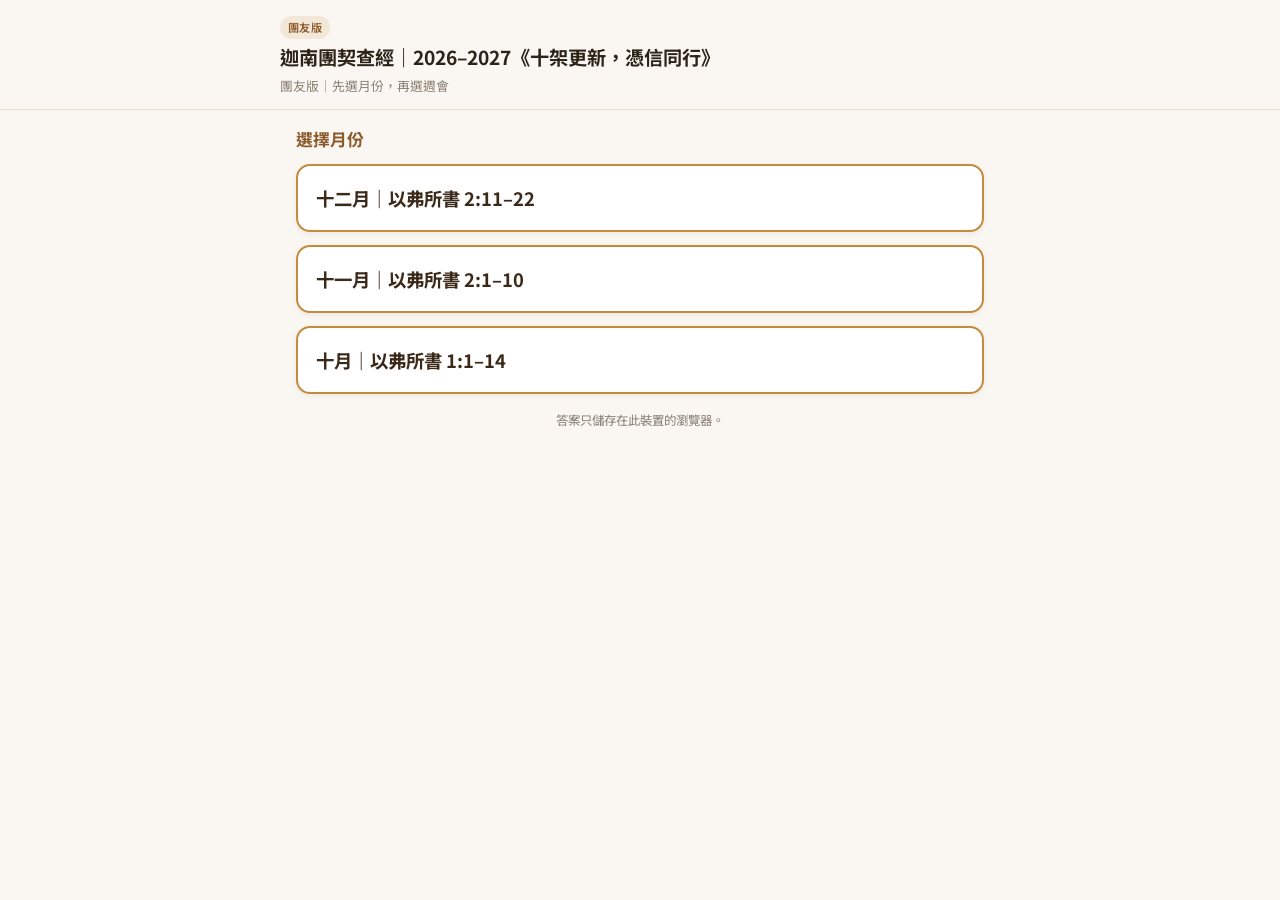
<file: member.html>
<!DOCTYPE html>
<html lang="zh-Hant">
<head>
  <meta charset="UTF-8" />
  <meta name="viewport" content="width=device-width, initial-scale=1, viewport-fit=cover" />
  <meta name="theme-color" content="#faf6f1" />
  <meta name="description" content="迦南團契每月查經｜以弗所書｜十架更新，憑信同行" />
  <title>迦南團契｜團友頁｜每月查經（十二月：弗2:11-22）</title>
  <link rel="preconnect" href="https://fonts.googleapis.com" />
  <link rel="preconnect" href="https://fonts.gstatic.com" crossorigin />
  <link href="https://fonts.googleapis.com/css2?family=Noto+Sans+TC:wght@400;500;700&display=swap" rel="stylesheet" />
  <link rel="stylesheet" href="styles.css?v=20261126a" />
</head>
<body class="member-page">
  <div class="month-bar" role="region" aria-label="目前顯示">
    <div class="month-bar-inner">
      <a class="home-btn" id="btn-home" href="?">← 主頁</a>
      <span class="month-current">目前顯示：<strong id="month-current-label"></strong></span>
      <div class="week-switch" role="group" aria-label="切換週會"><a class="week-btn" data-w="A" href="#">A週</a><a class="week-btn" data-w="B" href="#">B週</a></div>
    </div>
  </div>
  <div class="home-screen" id="home-screen" hidden>
    <header class="app-header"><div class="header-inner">
      <span class="badge-demo">團友版</span>
      <h1 class="app-title">迦南團契查經｜2026–2027《十架更新，憑信同行》</h1>
      <p class="app-subtitle">團友版｜先選月份，再選週會</p>
    </div></header>
    <main class="home-main">
      <section class="home-view" id="home-months">
        <h2 class="section-title">選擇月份</h2>
        <div class="home-choices"><a class="home-choice" data-goto-month="2026-12" href="?m=2026-12"><strong>十二月｜以弗所書 2:11–22</strong></a><a class="home-choice" data-goto-month="2026-11" href="?m=2026-11"><strong>十一月｜以弗所書 2:1–10</strong></a><a class="home-choice" data-goto-month="2026-10" href="?m=2026-10"><strong>十月｜以弗所書 1:1–14</strong></a></div>
      </section>
      <section class="home-view" id="home-weeks" hidden>
        <a class="home-back" id="home-back" href="?">← 返回月份</a>
        <h2 class="section-title" id="home-weeks-title"></h2>
        <div class="home-choices">
          <a class="home-choice" id="home-week-A" href="#"><strong>A週｜查經</strong><span>真理扎根</span></a>
          <a class="home-choice" id="home-week-B" href="#"><strong>B週｜生命同行</strong><span>生活回應、二人分享與代禱</span></a>
        </div>
      </section>
      <p class="hub-footer">答案只儲存在此裝置的瀏覽器。</p>
    </main>
  </div>
        <div class="month-panel" data-month="2026-12" data-label="十二月｜以弗所書 2:11–22" data-store="canaan-bs-eph2-dec2026" data-hl="canaan-bs-highlights-eph2-dec2026" data-vprefix="d-v">
  <header class="app-header">
    <div class="header-inner">
      <span class="badge-demo">團友頁</span>
      <h1 class="app-title">迦南團契｜十二月查經｜弗2:11-22｜十架更新，憑信同行</h1>
      <p class="app-subtitle">團友頁｜主題：拆毀隔牆，同被建造　｜　答案僅存本裝置</p>
    </div>
  </header>
  <main>
<nav class="nav-chips" aria-label="快速導覽"><span class="nav-week">A週</span><a href="#d-sec-1">經文</a><a href="#d-sec-2">開場</a><a href="#d-sec-bg">一點背景</a><a href="#d-sec-4">破冰</a><a href="#d-sec-5">讀經</a><a href="#d-sec-6">一段</a><a href="#d-sec-7">二段</a><a href="#d-sec-8">三段</a><a href="#d-sec-9">應用</a><a href="#d-sec-10">小改變</a><a href="#d-sec-11">代禱</a><a class="nav-week-link" href="#db">B週</a><a href="#db-sec-1">B破冰</a><a href="#db-sec-2">回顧</a><a href="#db-sec-3">13–22</a><a href="#db-sec-4">問題</a><a href="#db-sec-5">寫下</a><a href="#db-sec-6">二人</a><a href="#db-sec-7">反思</a><a href="#db-sec-8">B小改變</a><a href="#db-sec-9">B代禱</a></nav>
<section class="section justify" id="d-sec-0"><h2 class="section-title">今晚方向</h2><p class="contract">小組契約：保密　｜　不批判　｜　分享自由（可以說 Pass）</p><p><strong>經文：</strong> 以弗所書 <a class="verse-ref" href="#d-v11">2:11–22</a></p><p><strong>主題：</strong> 拆毀隔牆，同被建造</p><p><strong>中心思想：</strong> 有基督，才有這和睦。祂在十字架上拆毀隔牆、廢掉冤仇，使我們與神和好，也彼此和好，同為神家裡的人，同被建造成聖靈的居所。</p></section><section class="section justify" id="d-sec-1"><h2 class="section-title">經文：以弗所書 2:11–22</h2><p class="section-intro">請各自靜讀以弗所書 2:11–22。也可分段：11–13「從前……如今得親近」／14–18「有基督，才有這和睦」／19–22「同為神家裡的人」。</p><div class="scripture-tools" aria-label="經文標記工具"><p class="scripture-hint">點一下經文可標黃，再點取消。</p><button type="button" class="scripture-clear">清除標記</button></div><div class="scripture"><p class="verse" id="d-v11"><span class="verse-num">11</span>所以你們應當記念：你們從前按肉體是外邦人，是稱為沒受割禮的，這名原是那些憑人手在肉身上稱為受割禮之人所起的；</p><p class="verse" id="d-v12"><span class="verse-num">12</span>那時你們與基督無關，在以色列國民以外，在所應許的諸約上是局外人，並且活在世上沒有指望，沒有神。</p><p class="verse" id="d-v13"><span class="verse-num">13</span>你們從前遠離神的人，如今卻在基督耶穌裡，靠著他的血，已經得親近了。</p><p class="verse" id="d-v14"><span class="verse-num">14</span>因他使我們和睦，將兩下合而為一，拆毀了中間隔斷的牆，</p><p class="verse" id="d-v15"><span class="verse-num">15</span>而且以自己的身體廢掉冤仇，就是那記在律法上的規條，為要將兩下藉著自己造成一個新人，如此便成就了和睦。</p><p class="verse" id="d-v16"><span class="verse-num">16</span>既在十字架上滅了冤仇，便藉這十字架，使兩下歸為一體，與神和好了。</p><p class="verse" id="d-v17"><span class="verse-num">17</span>並且來傳和平的福音給你們遠處的人，也給那近處的人；</p><p class="verse" id="d-v18"><span class="verse-num">18</span>因為我們兩下藉著他被一個聖靈所感，得以進到父面前。</p><p class="verse" id="d-v19"><span class="verse-num">19</span>這樣，你們不再做外人和客旅，是與聖徒同國，是神家裡的人了。</p><p class="verse" id="d-v20"><span class="verse-num">20</span>並且被建造在使徒和先知的根基上，有基督耶穌自己為房角石，</p><p class="verse" id="d-v21"><span class="verse-num">21</span>各房靠他聯絡得合式，漸漸成為主的聖殿，</p><p class="verse" id="d-v22"><span class="verse-num">22</span>你們也靠他同被建造，成為神藉著聖靈居住的所在。</p></div><p class="scripture-meta">（<a class="verse-ref" href="#d-v14">14</a> 節註：原文作「因他是我們的和睦」，意思是：有基督，才有這和睦；這和睦是與神和好，也彼此和好，不是單指心裏平靜。）</p><p class="scripture-meta">譯本：<strong>和合本</strong>（新標點和合本，神版）　｜　以弗所書 2:11–22</p><h3 class="sub-title">NASB 1995</h3><div class="scripture-en"><p class="verse-en"><span class="verse-num">11</span>Therefore remember that formerly you, the Gentiles in the flesh, who are called “Uncircumcision” by the so-called “Circumcision,” which is performed in the flesh by human hands—</p><p class="verse-en"><span class="verse-num">12</span>remember that you were at that time separate from Christ, excluded from the commonwealth of Israel, and strangers to the covenants of promise, having no hope and without God in the world.</p><p class="verse-en"><span class="verse-num">13</span>But now in Christ Jesus you who formerly were far off have been brought near by the blood of Christ.</p><p class="verse-en"><span class="verse-num">14</span>For He Himself is our peace, who made both groups into one and broke down the barrier of the dividing wall,</p><p class="verse-en"><span class="verse-num">15</span>by abolishing in His flesh the enmity, which is the Law of commandments contained in ordinances, so that in Himself He might make the two into one new man, thus establishing peace,</p><p class="verse-en"><span class="verse-num">16</span>and might reconcile them both in one body to God through the cross, by it having put to death the enmity.</p><p class="verse-en"><span class="verse-num">17</span>And He came and preached peace to you who were far away, and peace to those who were near;</p><p class="verse-en"><span class="verse-num">18</span>for through Him we both have our access in one Spirit to the Father.</p><p class="verse-en"><span class="verse-num">19</span>So then you are no longer strangers and aliens, but you are fellow citizens with the saints, and are of God’s household,</p><p class="verse-en"><span class="verse-num">20</span>having been built on the foundation of the apostles and prophets, Christ Jesus Himself being the corner stone,</p><p class="verse-en"><span class="verse-num">21</span>in whom the whole building, being fitted together, is growing into a holy temple in the Lord,</p><p class="verse-en"><span class="verse-num">22</span>in whom you also are being built together into a dwelling of God in the Spirit.</p></div><p class="scripture-meta copyright">Scripture quotations taken from the (NASB®) New American Standard Bible®, Copyright © 1960, 1971, 1977, 1995 by The Lockman Foundation. Used by permission. All rights reserved. lockman.org</p><div class="translation-links" aria-label="英文譯本（外連）"><span class="translation-label">英文譯本（外連）</span><a href="https://www.biblegateway.com/passage/?search=Ephesians+2%3A11-22&amp;version=NIV" target="_blank" rel="noopener noreferrer">NIV（Bible Gateway）</a><a href="https://www.biblegateway.com/passage/?search=Ephesians+2%3A11-22&amp;version=ESV" target="_blank" rel="noopener noreferrer">ESV（Bible Gateway）</a><a href="https://www.biblegateway.com/passage/?search=Ephesians+2%3A11-22&amp;version=NASB1995" target="_blank" rel="noopener noreferrer">NASB 1995（Bible Gateway）</a></div></section><section class="section justify" id="d-sec-2"><h2 class="section-title">開場</h2><p>上兩次我們看過以弗所書二章 1 至 10 節：從前我們死在過犯罪惡之中，然而神因著祂的憐憫，叫我們與基督一同活過來；得救是本乎恩、也因著信；我們是神的傑作，要行祂所預備的善。今晚我們繼續看 11 至 <a class="verse-ref" href="#d-v22">22</a> 節。保羅把鏡頭從「我與神」拉到「我們成為一家人」。他先叫我們記念：從前我們是局外人，與神的子民隔絕，沒有盼望，也沒有神；如今卻靠著基督的血，已經得以親近。今晚要一起看的問題是：<strong>基督怎樣使我們同為神家裡的人，同被建造？</strong></p></section><section class="section justify" id="d-sec-bg"><h2 class="section-title">一點背景</h2><p>以弗所的教會裡有猶太人和外邦人。割禮和律法上的規條把人分開；外邦人被看作局外人，連聖殿內院也不能進。保羅指出，基督在十字架上廢掉了這冤仇，使兩下在祂裡面成為一個新人。這首先是救恩歷史裡猶太人和外邦人之間的隔閡。應用到今日團契不同背景時，不能簡單畫等號。</p></section><section class="section justify" id="d-sec-4"><h2 class="section-title">破冰</h2><ol class="nov-list"><li>最近有沒有一個場合（團契、工作、同學或家庭聚會），你一進去就覺得不太屬於那裡？是甚麼讓你有這種感覺？</li><li>在團契裡，有沒有用標籤看別人，或覺得自己被這樣看？例如：在校或已工作、常常來或不常來、較活躍或較安靜。</li></ol><div class="q-block nov-field"><span class="q-label">我的回應</span><textarea id="dec-m1" rows="3" placeholder="寫下……"></textarea></div></section><section class="section justify" id="d-sec-5"><h2 class="section-title">讀經</h2><p>各自靜讀弗 <a class="verse-ref" href="#d-v11">2:11–22</a>。也可分段：11–13「從前……如今得親近」／14–18「有基督，才有這和睦」／19–22「同為神家裡的人」。</p></section><section class="section justify" id="d-sec-6"><h2 class="section-title">第一段｜2:11–13　從前是局外人，如今靠基督的血已經親近</h2><p><strong>先看</strong></p><ol class="nov-list"><li><a class="verse-ref" href="#d-v11">11</a> 節保羅用哪一句話開始這段？他要他們記念的，是從前，還是也包括如今的改變？</li><li><a class="verse-ref" href="#d-v12">12</a> 節寫出從前哪五方面的隔絕？</li><li><a class="verse-ref" href="#d-v13">13</a> 節哪個詞令經文出現轉折？人怎樣得以親近？</li></ol><div class="q-block nov-field"><span class="q-label">我的觀察</span><textarea id="dec-m2" rows="3" placeholder="寫下……"></textarea></div><p><strong>再想</strong><br />保羅要他們記念從前的隔絕，是要人翻舊賬、自卑，還是為了看見基督帶來的改變？<a class="verse-ref" href="#d-v13">13</a> 節說我們「已經得親近」——這親近是因為自己夠好、夠合群，還是因為基督的血？</p><div class="q-block nov-field"><span class="q-label">我的想法</span><textarea id="dec-m3" rows="3" placeholder="寫下……"></textarea></div><p><strong>記住：</strong> 我們得親近，是因為基督的血，不是因為自己夠好、夠合群。</p></section><section class="section justify" id="d-sec-7"><h2 class="section-title">第二段｜2:14–18　有基督，才有這和睦</h2><p><strong>先看</strong></p><ol class="nov-list"><li><a class="verse-ref" href="#d-v14">14</a> 節和合本寫「因他使我們和睦」，原文是「祂是我們的和睦」。用自己的話說，這句是甚麼意思？這和睦是只指心裏平靜，還是也包括與神和好、彼此和好？</li><li><a class="verse-ref" href="#d-v14">14–18</a> 節，基督做了哪些事？</li><li><a class="verse-ref" href="#d-v18">18</a> 節，雙方怎樣進到父面前？</li></ol><div class="q-block nov-field"><span class="q-label">我的觀察</span><textarea id="dec-m4" rows="3" placeholder="寫下……"></textarea></div><p><strong>再想</strong><br />和好只有「我心裡平靜」這一方面，還是也包括人與人彼此和好？「一個新人」是叫大家變得一樣，消滅所有差異嗎？我們是先靠感情好、背景相近才合一，還是回應這已經因基督而有的和睦？<a class="verse-ref" href="#d-v15">15</a> 節「廢掉……律法上的規條」，是廢掉神的話、以後沒有對錯嗎？</p><div class="q-block nov-field"><span class="q-label">我的想法</span><textarea id="dec-m5" rows="3" placeholder="寫下……"></textarea></div><p><strong>記住：</strong> 有基督，才有這和睦。我們是回應，不是先靠感情好才合一。</p></section><section class="section justify" id="d-sec-8"><h2 class="section-title">第三段｜2:19–22　不再是外人和客旅，同為神家裡的人，同被建造</h2><p><strong>先看</strong></p><ol class="nov-list"><li><a class="verse-ref" href="#d-v19">19</a> 節怎樣把 <a class="verse-ref" href="#d-v12">12</a> 節的局外身分扭轉過來？</li><li><a class="verse-ref" href="#d-v20">20</a> 節，這家建造在甚麼根基上？誰是房角石？</li><li><a class="verse-ref" href="#d-v21">21</a> 節哪個詞說明建造仍未完成？<a class="verse-ref" href="#d-v22">22</a> 節說我們同被建造成甚麼？</li></ol><div class="q-block nov-field"><span class="q-label">我的觀察</span><textarea id="dec-m6" rows="3" placeholder="寫下……"></textarea></div><p><strong>再想</strong><br />「已經是神家裡的人」和「漸漸成為聖殿」可以同時成立嗎？為甚麼？若教會首先是一群人，不是一棟樓，也不是一堆活動，這會怎樣改變我們看團契、看敬拜和看彼此的方式？合一若只停在心裡同意，還沒有在吃飯、問候、相處中活出來，<a class="verse-ref" href="#d-v19">19–22</a> 節還缺了甚麼？</p><div class="q-block nov-field"><span class="q-label">我的想法</span><textarea id="dec-m7" rows="3" placeholder="寫下……"></textarea></div><p><strong>記住：</strong> 你們已經是神家裡的人，也正在一同被建造。</p></section><section class="section justify" id="d-sec-9"><h2 class="section-title">應用（可選一兩題）</h2><p><strong>提醒：</strong> 並肩同行，不是因為背景相近或感情好，是因為基督的血已經把你們放進同一家。不必用學歷、工作、出不出席來衡量彼此，也不要把人看成比較次等，或離神比較遠。記念從前是局外人，是為了感恩，不是為了翻舊賬，也不是叫人自卑。合一不是叫大家變得一樣，也不只是心裡同意，而要在實際相處中活出來。</p><p>有人坐在劇院裡，環顧四周說：「這是我的教會。」意思是：每個人都有一個讓自己肯定身分、願意效忠的地方。對基督徒來說，那不是一棟樓，也不是一堆活動，而是一切以基督為標準、惟獨效忠於祂的一群人。這不是要評論誰去甚麼場所，而是問：我們有沒有先把團契看成一群在基督裡的人，並且在實際相處中活出「同是神家裡的人」？</p><ol class="nov-list"><li><strong>團契裡的標籤：</strong> 在團契裡，你有沒有用「在校或已工作」「常常來或不常來」「較活躍或較安靜」來看團友，或覺得自己被這樣看？若 <a class="verse-ref" href="#d-v19">19</a> 節是真的——你們已經是神家裡的人——本週你會用哪一句話、或哪一個行動，向一位階段不同的團友表明他同是這家裡的人？</li><li><strong>工時／學業壓力：</strong> 忙碌時，團契容易變成「只跟節奏相近的人深交」。這星期有沒有一次聚會後問好，或為對方禱告，是你可以活出「同是神家裡的人」，而不只是心裡同意？</li><li><strong>記念與感恩：</strong> 你記念信主以前，或剛進團契時那種「不太屬於」的感覺，通常會變成感恩，還是變成自卑、翻舊賬？<a class="verse-ref" href="#d-v11">11–13</a> 節要你把焦點對準誰？</li><li><strong>事奉與敬拜：</strong> 在敬拜或事奉裡，你比較像「有人做、有人看」，還是知道自己有分？若衡量的標準從基督這房角石而來，重量也在祂身上，不是從彼此比較而來，這會怎樣改變你本週的參與？</li><li><strong>父母關係：</strong> 在家裡若也有「不夠屬於」的感覺，這段經文不是叫你先證明自己配得，而是記念你在神家裡已經有位置。本週有沒有一件具體的事，你可以帶著這身分與父母相處？</li><li><strong>不敢禱告／覺得自己是局外人：</strong> 你有沒有因為不常出席、較安靜，或覺得自己跟不上別人的節奏，就不敢禱告、不敢深交？<a class="verse-ref" href="#d-v18">18</a> 節說雙方都得以進到父面前——我們都是被邀請的，沒有人比較遠。若這是真的，你今晚或本週想怎樣走近一步？</li><li><strong>（二人一組）</strong> 我這星期最容易用________看團友，或覺得自己被這樣看（學歷／工作階段／出不出席／活躍或安靜／比較次等或離神比較遠）。請你為我禱告：我記念我們同是神家裡的人；也求神讓我用一句話或一個行動活出來。</li><li><strong>今晚帶走：</strong> 今晚聽完，你生活裡哪一件相處會被這真理改變？會怎樣改變？</li></ol><div class="q-block nov-field"><span class="q-label">我的回應</span><textarea id="dec-m8" rows="3" placeholder="寫下……"></textarea></div><p><strong>本週可試：把「同是神家裡的人」活在相處裡</strong><br />合一不只是心裡同意。這星期可在一件具體的事上試一次：聚會後向較少深交的團友問好、為對方禱告，發現自己用標籤看人、或把人看成比較遠時停下來，或在比較和壓力裡記念重量在基督身上。十二月或靠近考試，選做得到的一樣即可，不必另外約時間見面。做得到就做；不是為了證明自己夠合一，而是回應基督已經作成的和睦。</p></section><section class="section justify" id="d-sec-10"><h2 class="section-title">本週小改變（可選一樣或全部試）</h2><p>十二月或靠近考試，選今晚聚會後問好、或為對方禱告就能做的一樣即可，不必另外約時間見面。</p><ol class="nov-list"><li><strong>記念並感謝：</strong> 選一天，用十分鐘慢讀 <a class="verse-ref" href="#d-v11">2:11–13</a>，向神說：「多謝你把我從遠處帶到近處。」記念這是靠基督的血，並為此感謝。</li><li><strong>向階段不同的團友走近：</strong> 為一位生活節奏或階段不同的團友提名感謝（不評斷）。記念自己既已與神和好，就在聚會後向較少深交或階段不同的團友問好，或為對方禱告，把這合一活在一件具體相處裡。</li><li><strong>停下標籤，表明同是一家：</strong> 留意有沒有用「常不常出席」、學歷或工作階段衡量別人，或把人看成比較次等、「離神比較遠」；發現時停下來，為對方禱告，並用一句話或一個行動表明：我們都是被邀請的，同是神家裡的人。</li><li><strong>重量在房角石上：</strong> 本週當你發現自己用同事、同學或團友衡量自己，或覺得事奉、學業、工作的壓力很大時，停 30 秒，向神說：「重量在你身上，不在我的比較裡。」然後才繼續做事。</li></ol><div class="q-block nov-field"><span class="q-label">我選擇</span><textarea id="dec-m9" rows="3" placeholder="寫下……"></textarea></div><div class="q-block nov-field"><span class="q-label">我記下的一句</span><textarea id="dec-m10" rows="3" placeholder="寫下……"></textarea></div></section><section class="section justify" id="d-sec-11"><h2 class="section-title">代禱事項</h2><div class="q-block nov-field"><span class="q-label"></span><textarea id="dec-m11" rows="4" placeholder="寫下……"></textarea></div></section><h2 class="part-divider week-b-divider" id="db">團友版｜十二月 B 週｜生命同行</h2><div class="fixed-question" role="note"><p class="fixed-question-label">今晚的固定問題</p><p class="fixed-question-text">「『我們同是神家裡的人』這句話，對你這星期的實際相處有甚麼具體改變（不只是心裡同意）？」</p></div><p><strong>對應經文：</strong> 以弗所書 <a class="verse-ref" href="#d-v11">2:11–22</a><br /><strong>中心思想：</strong> 有基督，才有這和睦。祂在十字架上拆毀隔牆、廢掉冤仇，使我們與神和好，也彼此和好，同為神家裡的人，同被建造。<br /><strong>今晚安排：</strong> 今晚是生命同行，整晚約 90 分鐘。不是再查一次經，而是跟進上週的本週小改變，說一件具體的相處。<br /><strong>契約：</strong> 保密｜不批判｜可 Pass</p><section class="section justify week-b" id="db-sec-1"><h2 class="section-title">破冰</h2><p>這星期有沒有一個時刻，你突然意識到「這個人跟我不一樣」，或「我好像不太屬於這裡」？用一句話說那是甚麼場合。</p><div class="q-block nov-field"><span class="q-label">我的筆記</span><textarea id="dec-bm1" rows="3" placeholder="寫下……"></textarea></div></section><section class="section justify week-b" id="db-sec-2"><h2 class="section-title">回顧本週小改變</h2><ol class="nov-list"><li>我試了哪一樣？（記念並感謝／向階段不同的團友走近／停下標籤並表明同是一家／重量在房角石上）</li></ol><div class="q-block nov-field"><span class="q-label">我的筆記</span><textarea id="dec-bm2" rows="3" placeholder="寫下……"></textarea></div><ol class="nov-list"><li>發生了甚麼？（哪一天、甚麼場合、我做了甚麼）</li></ol><div class="q-block nov-field"><span class="q-label">我的筆記</span><textarea id="dec-bm3" rows="3" placeholder="寫下……"></textarea></div></section><section class="section justify week-b" id="db-sec-3"><h2 class="section-title">經文回顧</h2><p><strong>以弗所書 <a class="verse-ref" href="#d-v13">2:13–14</a>、19–22</strong><br />13 你們從前遠離神的人，如今卻在基督耶穌裡，靠著他的血，已經得親近了。<br />14 因他使我們和睦，將兩下合而為一，拆毀了中間隔斷的牆，<br />（<a class="verse-ref" href="#d-v14">14</a> 節原文作：因他是我們的和睦。意思是：有基督，才有這和睦；這和睦是與神和好，也彼此和好，不是單指心裏平靜。）<br />19 這樣，你們不再做外人和客旅，是與聖徒同國，是神家裡的人了。<br />20 並且被建造在使徒和先知的根基上，有基督耶穌自己為房角石，<br />21 各房靠他聯絡得合式，漸漸成為主的聖殿，<br />22 你們也靠他同被建造，成為神藉著聖靈居住的所在。</p></section><section class="section justify week-b" id="db-sec-4"><h2 class="section-title">今晚的問題</h2><p>這星期有沒有記念自己已經是神家裡的人？有沒有用標籤看團友，或覺得自己被這樣看？</p><p>「『我們同是神家裡的人』這句話，對你這星期的實際相處有甚麼具體改變（不只是心裡同意）？」</p><p><strong>請說一件具體的事（哪一天、甚麼場合、我做了甚麼），不只是感受，也不只是原則。</strong></p></section><section class="section justify week-b" id="db-sec-5"><h2 class="section-title">寫下一件具體的事</h2><p><strong>第一部份：按句式寫一件具體的事</strong></p><div class="q-block nov-field"><span class="q-label">這星期在</span><textarea id="dec-bm4" rows="3" placeholder="寫下……"></textarea></div><div class="q-block nov-field"><span class="q-label">我本來用</span><textarea id="dec-bm5" rows="3" placeholder="寫下……"></textarea></div><div class="q-block nov-field"><span class="q-label">那件事是（哪一天、甚麼場合）</span><textarea id="dec-bm6" rows="3" placeholder="寫下……"></textarea></div><div class="q-block nov-field"><span class="q-label">當我記念我們同是神家裡的人，我</span><textarea id="dec-bm7" rows="3" placeholder="寫下……"></textarea></div><p><strong>第二部份：神在 <a class="verse-ref" href="#d-v11">2:11–22</a> 已經給了我：</strong>（例如：「我已經是神家裡的人。」）</p><div class="q-block nov-field"><span class="q-label">我的筆記</span><textarea id="dec-bm8" rows="3" placeholder="寫下……"></textarea></div></section><section class="section justify week-b" id="db-sec-6"><h2 class="section-title">二人分享</h2><div class="q-block nov-field"><span class="q-label">這星期我最希望神幫我的是</span><textarea id="dec-bm9" rows="3" placeholder="寫下……"></textarea></div><div class="q-block nov-field"><span class="q-label">同伴希望神幫他的是</span><textarea id="dec-bm10" rows="2" placeholder="寫下……"></textarea></div></section><section class="section justify week-b" id="db-sec-7"><h2 class="section-title">安靜反思</h2><p>今天或明天，我可以用哪一件小事，活出「同是神家裡的人」：</p><div class="q-block nov-field"><span class="q-label">我的筆記</span><textarea id="dec-bm11" rows="3" placeholder="寫下……"></textarea></div></section><section class="section justify week-b" id="db-sec-8"><h2 class="section-title">本週小改變（可選一樣或全部試）</h2><p>十二月或靠近考試，選今晚聚會後問好、或為對方禱告就能做的一樣即可，不必另外約時間見面。</p><ol class="nov-list"><li><strong>為接納不同階段的團友禱告：</strong> 每天用一分鐘，為一位生活節奏或階段不同的團友提名禱告（不評斷）。</li><li><strong>經文放在當眼處：</strong> 把第二部份寫下的那句經文截圖設為手機鎖屏，或放在電腦桌面。</li><li><strong>把標籤換成問候：</strong> 發現自己用「常不常出席」、學歷或工作階段衡量別人，或把人看成比較次等、「離神比較遠」時，停下來為對方禱告，並在聚會後主動問好。</li><li><strong>週間問候：</strong> 傳一句訊息給同伴或一位較少深交的團友：「我今天為你禱告了，這星期你好嗎？」</li><li><strong>同桌或同坐一次：</strong> 若這星期有團契吃飯或聚會，主動坐到較少深交、階段不同的團友旁邊；若沒有一起吃飯，聚會後問好，或為對方禱告也可以。</li><li><strong>重量在房角石上：</strong> 當你發現自己用同事、同學或團友衡量自己，或覺得事奉、學業、工作的壓力很大時，停 30 秒，向神說：「重量在你身上，不在我的比較裡。」然後才繼續做事。</li></ol><div class="q-block nov-field"><span class="q-label">我選擇</span><textarea id="dec-bm12" rows="3" placeholder="寫下……"></textarea></div><div class="q-block nov-field"><span class="q-label">同伴</span><textarea id="dec-bm13" rows="1" placeholder="寫下……"></textarea></div><div class="q-block nov-field"><span class="q-label">約定傳訊息的時間</span><textarea id="dec-bm14" rows="1" placeholder="寫下……"></textarea></div></section><section class="section justify week-b" id="db-sec-9"><h2 class="section-title">代禱事項</h2><div class="q-block nov-field"><span class="q-label"></span><textarea id="dec-bm15" rows="4" placeholder="寫下……"></textarea></div></section>
<footer class="app-footer">迦南團契｜2026–2027《十架更新，憑信同行》｜十二月查經（A週＋B週生命同行）<br />經文：和合本（新標點和合本，神版）以弗所書 2:11–22</footer>
  </main>
  </div>
<div class="month-panel" data-month="2026-11" data-label="十一月｜以弗所書 2:1–10" data-store="canaan-bs-eph2-nov2026" data-hl="canaan-bs-highlights-eph2-nov2026" data-vprefix="n-v">
  <header class="app-header">
    <div class="header-inner">
      <span class="badge-demo">團友頁</span>
      <h1 class="app-title">迦南團契｜十一月查經｜弗2:1-10｜十架更新，憑信同行</h1>
      <p class="app-subtitle">團友頁｜主題：本乎恩、因著信的新創造　｜　答案僅存本裝置</p>
    </div>
  </header>
  <main>
    <nav class="nav-chips" aria-label="快速導覽"><span class="nav-week">A週</span><a href="#n-sec-1">經文</a><a href="#n-sec-2">開場</a><a href="#n-sec-bg">一點背景</a><a href="#n-sec-3">破冰</a><a href="#n-sec-4">讀經</a><a href="#n-sec-5">一段</a><a href="#n-sec-6">二段</a><a href="#n-sec-7">三段</a><a href="#n-sec-8">應用</a><a href="#n-sec-9">小改變</a><a href="#n-sec-10">代禱</a><a class="nav-week-link" href="#nb">B週</a><a href="#nb-sec-1">B破冰</a><a href="#nb-sec-2">回顧</a><a href="#nb-sec-3">8–10</a><a href="#nb-sec-4">問題</a><a href="#nb-sec-5">寫下</a><a href="#nb-sec-6">二人</a><a href="#nb-sec-7">反思</a><a href="#nb-sec-8">B小改變</a><a href="#nb-sec-9">B代禱</a></nav>
    <section class="section justify" id="n-sec-0"><h2 class="section-title">今晚方向</h2><p class="contract">小組契約：保密　｜　不批判　｜　分享自由（可以說 Pass）</p><p><strong>經文：</strong> 以弗所書 <a class="verse-ref" href="#n-v1">2:1–10</a></p><p><strong>主題：</strong> 本乎恩、因著信的新創造</p><p><strong>中心思想：</strong> 神因恩典叫死在罪中的人活過來；我們因信接受，不是靠行為賺取，活着是為行祂預備的善。</p></section><section class="section justify " id="n-sec-1"><h2 class="section-title">經文：以弗所書 2:1–10</h2><p class="section-intro">請各自靜讀以弗所書 2:1–10。也可分段：1–3「從前」／4–10「神……如今」。</p><div class="scripture-tools" aria-label="經文標記工具"><p class="scripture-hint">點一下經文可標黃，再點取消。</p><button type="button" class="scripture-clear">清除標記</button></div><div class="scripture"><p class="verse" id="n-v1"><span class="verse-num">1</span>你們死在過犯罪惡之中，他叫你們活過來。</p><p class="verse" id="n-v2"><span class="verse-num">2</span>那時你們在其中行事為人，隨從今世的風俗，順服空中掌權者的首領，就是現今在悖逆之子心中運行的邪靈。</p><p class="verse" id="n-v3"><span class="verse-num">3</span>我們從前也都在他們中間，放縱肉體的私慾，隨著肉體和心中所喜好的去行，本為可怒之子，和別人一樣。</p><p class="verse" id="n-v4"><span class="verse-num">4</span>然而，神既有豐富的憐憫，因他愛我們的大愛，</p><p class="verse" id="n-v5"><span class="verse-num">5</span>當我們死在過犯中的時候，便叫我們與基督一同活過來。你們得救是本乎恩。</p><p class="verse" id="n-v6"><span class="verse-num">6</span>他又叫我們與基督耶穌一同復活，一同坐在天上，</p><p class="verse" id="n-v7"><span class="verse-num">7</span>要將他極豐富的恩典，就是他在基督耶穌裡向我們所施的恩慈，顯明給後來的世代看。</p><p class="verse" id="n-v8"><span class="verse-num">8</span>你們得救是本乎恩，也因著信。這並不是出於自己，乃是神所賜的；</p><p class="verse" id="n-v9"><span class="verse-num">9</span>也不是出於行為，免得有人自誇。</p><p class="verse" id="n-v10"><span class="verse-num">10</span>我們原是他的工作，在基督耶穌裡造成的，為要叫我們行善，就是神所預備叫我們行的。</p></div><p class="scripture-meta">譯本：<strong>和合本</strong>（新標點和合本，神版）　｜　以弗所書 2:1–10</p><h3 class="sub-title">NASB 1995</h3><div class="scripture-en"><p class="verse-en"><span class="verse-num">1</span>And you were dead in your trespasses and sins,</p><p class="verse-en"><span class="verse-num">2</span>in which you formerly walked according to the course of this world, according to the prince of the power of the air, of the spirit that is now working in the sons of disobedience.</p><p class="verse-en"><span class="verse-num">3</span>Among them we too all formerly lived in the lusts of our flesh, indulging the desires of the flesh and of the mind, and were by nature children of wrath, even as the rest.</p><p class="verse-en"><span class="verse-num">4</span>But God, being rich in mercy, because of His great love with which He loved us,</p><p class="verse-en"><span class="verse-num">5</span>even when we were dead in our transgressions, made us alive together with Christ (by grace you have been saved),</p><p class="verse-en"><span class="verse-num">6</span>and raised us up with Him, and seated us with Him in the heavenly places in Christ Jesus,</p><p class="verse-en"><span class="verse-num">7</span>so that in the ages to come He might show the surpassing riches of His grace in kindness toward us in Christ Jesus.</p><p class="verse-en"><span class="verse-num">8</span>For by grace you have been saved through faith; and that not of yourselves, it is the gift of God;</p><p class="verse-en"><span class="verse-num">9</span>not as a result of works, so that no one may boast.</p><p class="verse-en"><span class="verse-num">10</span>For we are His workmanship, created in Christ Jesus for good works, which God prepared beforehand so that we would walk in them.</p></div><p class="scripture-meta copyright">Scripture quotations taken from the (NASB®) New American Standard Bible®, Copyright © 1960, 1971, 1977, 1995 by The Lockman Foundation. Used by permission. All rights reserved. lockman.org</p><div class="translation-links" aria-label="英文譯本（外連）"><span class="translation-label">英文譯本（外連）</span><a href="https://www.biblegateway.com/passage/?search=Ephesians+2%3A1-10&amp;version=NIV" target="_blank" rel="noopener noreferrer">NIV（Bible Gateway）</a><a href="https://www.biblegateway.com/passage/?search=Ephesians+2%3A1-10&amp;version=ESV" target="_blank" rel="noopener noreferrer">ESV（Bible Gateway）</a><a href="https://www.biblegateway.com/passage/?search=Ephesians+2%3A1-10&amp;version=NASB1995" target="_blank" rel="noopener noreferrer">NASB 1995（Bible Gateway）</a></div></section><section class="section justify " id="n-sec-2"><h2 class="section-title">開場</h2><p>保羅寫這封信給以弗所的信徒。那是亞西亞省的港口大城，人為商貿、財富和地位湧入，生活節奏快，也常拿自己跟別人比——很像香港。亞底米廟把宗教和生意綁在一起，城裡拜偶像、行法術很普遍，信徒活在都會壓力裡。保羅那時為福音坐監，仍寫信給他們，主要不是處理一件危機，而是幫助信徒看清楚：在基督裡他們是誰、救恩從何而來，又怎樣在教會裡合一、活出與蒙召相稱的生活。上次在以弗所書第 1 章，我們看見在基督裡我們是誰。今晚看第 2 章 <a class="verse-ref" href="#n-v1">1–10</a> 節，一起思想：<strong>我們是怎樣得救的？</strong></p></section><section class="section justify " id="n-sec-bg"><h2 class="section-title">一點背景</h2><p>以弗所是港口大城，人為商貿、財富和地位湧入，生活節奏快，也常拿自己跟別人比——很像香港。城裡亞底米廟把宗教和生意綁在一起，拜偶像、行法術也很普遍。保羅寫「從前隨從今世風俗」，又說如今「為要行善」——意思是：從前大家跟從城裡的風氣和生活目標；如今信主了，就要按神預備的善去生活。</p><p>保羅寫以弗所書時，自己為福音坐監。他寫這封信，是要信徒（尤其外邦信徒）明白：神在基督裡已把他們帶進祂的計劃；他們從前與神隔絕，如今在教會裡成為一家人；因此不要因保羅受苦而灰心，卻要按這身分活出合一與新生活。</p></section><section class="section justify " id="n-sec-3"><h2 class="section-title">破冰</h2><ol class="nov-list"><li>用一個詞形容你這星期的狀態即可。（例如：忙碌、疲倦、平穩、空虛、尚可……）</li><li>這星期有沒有一刻，你覺得「我做得不好／不夠好」，於是不敢禱告、不敢親近神，或覺得神大概不太滿意你？（可簡單說明情況，不必深入）</li></ol><p><strong>備選</strong><br />最近有沒有一件事（例如工作、學業、家人關係或自己的習慣），你已經很努力，情況仍然沒有改善，但你還是覺得要靠自己解決，不想求助，也很少為這件事禱告？</p></section><section class="section justify " id="n-sec-4"><h2 class="section-title">讀經</h2><p>各自靜讀弗 <a class="verse-ref" href="#n-v1">2:1–10</a>。也可分段：1–3「從前」／4–10「神……如今」。</p></section><section class="section justify " id="n-sec-5"><h2 class="section-title">第一段｜2:1–3　從前：我們怎樣？</h2><p><strong>先看</strong><br /><a class="verse-ref" href="#n-v1">1–3</a> 節，保羅用哪些詞描寫「從前的我們」？一起找出來。<br /><a class="verse-ref" href="#n-v2">2–3</a> 節提到哪幾樣力量在影響人怎樣生活？</p><div class="q-block nov-field"><span class="q-label">我的觀察</span><textarea id="nov-m1" rows="3" placeholder="寫下……"></textarea></div><p><strong>再想</strong><br />這些詞加起來，是在說「人有點軟弱、再努力就好」，還是「人救不了自己」？<a class="verse-ref" href="#n-v3">3</a> 節說「我們……和別人一樣」。品行好、守規矩的人，是否也在這個處境裡？為甚麼？</p><div class="q-block nov-field"><span class="q-label">我的想法</span><textarea id="nov-m2" rows="3" placeholder="寫下……"></textarea></div></section><section class="section justify " id="n-sec-6"><h2 class="section-title">第二段｜2:4–7　然而神：誰採取行動？做成甚麼？</h2><p><strong>先看</strong></p><ol class="nov-list"><li><a class="verse-ref" href="#n-v4">4</a> 節哪個詞令經文出現轉折？後面寫了神的哪些動機？</li><li><a class="verse-ref" href="#n-v5">5–6</a> 節有幾個「一同」？配搭哪些動詞？和誰一同？</li></ol><div class="q-block nov-field"><span class="q-label">我的觀察</span><textarea id="nov-m3" rows="3" placeholder="寫下……"></textarea></div><p><strong>再想</strong><br />主語為甚麼要換成「神」？三個「一同」是說「將來才有份」，還是「現在已與基督聯合」？若「復活的能力」已在我們裡面，為甚麼環境仍未必改變？</p><div class="q-block nov-field"><span class="q-label">我的想法</span><textarea id="nov-m4" rows="3" placeholder="寫下……"></textarea></div></section><section class="section justify " id="n-sec-7"><h2 class="section-title">第三段｜2:8–10　怎樣得救？善工有甚麼位置？</h2><p><strong>先看</strong></p><ol class="nov-list"><li><a class="verse-ref" href="#n-v8">8–9</a> 節，得救靠甚麼？不靠甚麼？</li><li><a class="verse-ref" href="#n-v9">9</a> 節與 <a class="verse-ref" href="#n-v10">10</a> 節都提到「行／善工」——各在說甚麼？順序是先哪個、後哪個？</li></ol><div class="q-block nov-field"><span class="q-label">我的觀察</span><textarea id="nov-m5" rows="3" placeholder="寫下……"></textarea></div><p><strong>再想</strong><br />「信」只是口頭同意，還是信賴一位可信的神？若刪掉 <a class="verse-ref" href="#n-v10">10</a> 節會缺甚麼？若有人把 <a class="verse-ref" href="#n-v10">10</a> 節理解為「得救之後，仍要靠表現才能站得住」，從 <a class="verse-ref" href="#n-v8">8–10</a> 節哪些字句可以看出這個理解不對？若有人說「我信神接納我，所以不用理會別人」，從 <a class="verse-ref" href="#n-v10">10</a> 節哪些字可以看出這不對？<a class="verse-ref" href="#n-v10">10</a> 節說善工是神「預備」的——這對我們怎樣知道今天做哪件善有甚麼提醒？</p><div class="q-block nov-field"><span class="q-label">我的想法</span><textarea id="nov-m6" rows="3" placeholder="寫下……"></textarea></div></section><section class="section justify " id="n-sec-remember"><p><strong>記住：</strong> 經文說我們已經是神的傑作，在基督裡被造成，為要行祂預備的善。問題常常不是『我要先夠好，才有資格行善』，而是『我不信自己在祂眼中已是傑作，於是仍按世人的標準活，沒有選擇走在祂預備的路上。』</p></section><section class="section justify " id="n-sec-8"><h2 class="section-title">應用（可選一兩題）</h2><p><strong>提醒：</strong> 韓劇《The Ordinary Jackpot》（直譯：中了頭獎也照樣上班）——生活看似一樣，卻不用再為錢工作。我們在基督裡：神已接納你；你也不必靠人的認同證明價值，可以少為眼光、多為愛。頭獎容易記得，救恩卻容易忘——這真理會改變你明天哪一件事？</p><ol class="nov-list"><li><strong>放膽去活：</strong> 這星期你最想得到誰的認同？如果你真的相信神已接納你，不必靠人的認同證明價值，明天你會少做哪一件「為了給人看」的事，多做哪一件具體的善（向父母、同事或團友）？</li><li><strong>工時／讀書壓力：</strong> 這星期你有沒有拿自己與同事、同學比較，覺得「我做得不夠多、不夠好」？那時你用甚麼令自己安心——加班、熬夜、等人稱讚？如果 <a class="verse-ref" href="#n-v8">8–9</a> 節是真的，神接納你不靠這些，這會怎樣改變你明天面對同一份壓力？</li><li><strong>不敢禱告：</strong> 你有沒有因為覺得自己「表現差」，就不敢禱告，好像要先把自己整理好才可以親近神？<a class="verse-ref" href="#n-v10">10</a> 節說善工是神「預備」的——如果禱告不是向神交代成績，而是問神「今天你要我做甚麼」，你會想怎樣禱告？</li><li><strong>家人關係：</strong> 在家裡，你有沒有覺得要先做得夠好（成績、收入、聽話），才配被接納？反過來，你有沒有用同一把尺量家人？本週有沒有一件小事，你可以不是為了「證明自己是好兒女」，而只是因為神先愛你，就去做？</li><li><strong>事奉：</strong> 你事奉時，心裡比較多是「我要做得好、被看見」，還是「神叫我活過來，我回應祂」？如果有一次事奉沒有人留意、甚至做得不好，你在神面前的位置會改變嗎？</li><li><strong>環境未變時：</strong> 你現在有沒有一件事（工作、讀書、家人）一直沒有改變？<a class="verse-ref" href="#n-v5">2:5–6</a> 說你已活過來、與基督同坐——復活的能力不一定改變環境，卻可以改變你怎樣面對。環境沒有變，但面對的方式不同了。本週你想怎樣帶着這個角度面對那件事？</li><li><strong>（二人一組）</strong> 我這星期最容易用________證明自己（工時／成績／被稱讚／比較／事奉）。請你為我禱告：我記得神接納我不靠這個；也求神讓我看見今天祂預備給我做的一件事。</li><li><strong>今晚帶走：</strong> 今晚聽完，你生活裡哪一件事會被這真理改變？會怎樣改變？</li></ol><div class="q-block nov-field"><span class="q-label">我的回應</span><textarea id="nov-m7" rows="3" placeholder="寫下……"></textarea></div><p><strong>本週可試：少為眼光、多為愛（三步）</strong><br />用 NLT <a class="verse-ref" href="#n-v10">2:10</a>：「For we are God's masterpiece.」——我是神的傑作。</p><ol class="nov-list"><li><strong>早上（1 分鐘）：</strong> 默念這句，對神說：「今天我只做你預備的那一件；我不靠表現證明自己。」有想法就記一件。</li><li><strong>卡住時（約 30 秒）：</strong> 感到硬撐、內疚、或不知取捨，再念這句，問：若不做，是真的傷害人，還是只是怕別人失望？若我是神的傑作，現在最該做的一件是甚麼？然後只做那一件。</li><li><strong>晚上（30 秒）：</strong> 哪一件是為愛／責任？哪一件是為證明自己？為第一件謝謝神；第二件不必自責，明天再選一次。</li></ol></section><section class="section justify " id="n-sec-9"><h2 class="section-title">本週小改變（可選一樣或全部試）</h2><ol class="nov-list"><li><strong>每天第一句禱告：</strong> 本週每天早上（或上班／上學路上）用一分鐘問神：「今天你預備了甚麼給我做？」有想法就記下一句。不必長篇禱告，也不用先覺得自己夠好。</li><li><strong>比較時停一停：</strong> 本週當你發現自己在和同事、同學、弟兄姊妹比較時，停 30 秒，向神說：「我的位置是你給的，不是我爭回來的。」然後才回覆或繼續做事。</li><li><strong>家裡一件善事：</strong> 選一位家人、一件小事、一天做（例如主動發一句問候訊息、陪吃一餐不看手機、做一件家務）。不是為了證明自己是好兒女，只是回應神先愛我。</li><li><strong>守望一句：</strong> 發訊息給一位團友：「這星期我容易用________證明自己；請提醒我：我是神所做成的，今天只做今天的事。」對方回覆一句代禱即可。</li><li><strong>事奉不計分：</strong> 本週一項事奉（或一次幫忙），做完不評分、不等人回應，只對神說一句：「感謝你讓我有份參與。」</li><li><strong>放膽做一件事：</strong> 本週做一件你因為怕做得不好、怕被看低而一直不敢做的事，例如在會議中提出意見、向家人說真話、主動問候一位團友。做之前先對神說：「我的價值是你給的。」</li><li><strong>三步練習（masterpiece）：</strong> 本週用 NLT <a class="verse-ref" href="#n-v10">2:10</a>「For we are God's masterpiece」做早／卡住／晚三步；B 週分享時說一件你怎樣少為眼光、多為愛。</li></ol><div class="q-block nov-field"><span class="q-label">我選擇</span><textarea id="nov-m8" rows="3" placeholder="寫下……"></textarea></div><div class="q-block nov-field"><span class="q-label">我記下的一句</span><textarea id="nov-m9" rows="3" placeholder="寫下……"></textarea></div></section><section class="section justify " id="n-sec-10"><h2 class="section-title">代禱事項</h2></section>
    <h2 class="part-divider week-b-divider" id="nb">團友版｜十一月 B 週｜生命同行</h2><div class="fixed-question" role="note"><p class="fixed-question-label">今晚的固定問題</p><p class="fixed-question-text">「這星期，我在哪件事上想用表現證明自己？神的恩典怎樣改變了我面對這件事的方式？」</p></div><p><strong>對應經文：</strong> 以弗所書 <a class="verse-ref" href="#n-v1">2:1–10</a><br /><strong>中心思想：</strong> 不是我先夠好，神才救我；是神先救我，使我活過來。我們是神的傑作（For we are God's masterpiece，弗 <a class="verse-ref" href="#n-v10">2:10</a> NLT）。</p><p><strong>今晚安排：</strong> 今晚頭 30 分鐘是青年區祈禱會；餘下約 60 分鐘回小組做生命同行。</p><p><strong>契約：</strong> 保密｜不批判｜可 Pass</p><section class="section justify week-b" id="nb-sec-1"><h2 class="section-title">破冰</h2><p>這星期有沒有一個時刻，你很想別人知道「我其實做了很多」？用一句話說那是甚麼場合。</p><div class="q-block nov-field"><span class="q-label"></span><textarea id="nov-bm1" rows="3" placeholder="寫下……"></textarea></div></section><section class="section justify week-b" id="nb-sec-2"><h2 class="section-title">回顧本週小改變</h2><ol class="nov-list"><li>我試了哪一樣？（每天第一句禱告／比較時停一停／家裡一件善事／守望一句／事奉不計分／放膽做一件事／三步練習）</li></ol><div class="q-block nov-field"><span class="q-label"></span><textarea id="nov-bm2" rows="3" placeholder="寫下……"></textarea></div><ol class="nov-list"><li>發生了甚麼？（哪一天、甚麼場合、我做了甚麼）</li></ol><div class="q-block nov-field"><span class="q-label"></span><textarea id="nov-bm3" rows="3" placeholder="寫下……"></textarea></div></section><section class="section justify week-b" id="nb-sec-3"><h2 class="section-title">經文回顧</h2><p><strong>以弗所書 <a class="verse-ref" href="#n-v8">2:8–10</a></strong><br />8 你們得救是本乎恩，也因著信。這並不是出於自己，乃是神所賜的；<br />9 也不是出於行為，免得有人自誇。<br />10 我們原是他的工作，在基督耶穌裡造成的，為要叫我們行善，就是神所預備叫我們行的。</p><div class="scripture-b scripture-b-en">10 (NLT) For we are God's masterpiece. He has created us anew in Christ Jesus, so we can do the good things he planned for us long ago.<br />（我們是神的傑作。）</div></section><section class="section justify week-b" id="nb-sec-4"><h2 class="section-title">今晚的問題</h2><p><strong>提醒：</strong> 上週的比喻（《The Ordinary Jackpot》／中了頭獎也照樣上班）——神已接納你；你也不必靠人的認同證明價值，可以少為眼光、多為愛。頭獎一到，人立刻敢放膽；你已得的救恩，這星期有沒有同樣改變了你的一件事？</p><p>「這星期，我在哪件事上想用表現證明自己？神的恩典怎樣改變了我面對這件事的方式？」</p><p><strong>請說一件具體的事（哪一天、甚麼場合、我做了甚麼），不只是感受。</strong></p></section><section class="section justify week-b" id="nb-sec-5"><h2 class="section-title">寫下一件具體的事</h2><p><strong>第一部份：按句式寫一件具體的事</strong></p><div class="q-block nov-field"><span class="q-label">這星期在＿＿（工作／學業／家人／事奉）裡，</span><textarea id="nov-bm4" rows="2" placeholder="寫下……"></textarea></div><div class="q-block nov-field"><span class="q-label">我想靠＿＿證明自己；</span><textarea id="nov-bm5" rows="2" placeholder="寫下……"></textarea></div><div class="q-block nov-field"><span class="q-label">那件事是（哪一天、甚麼場合）：</span><textarea id="nov-bm6" rows="3" placeholder="寫下……"></textarea></div><div class="q-block nov-field"><span class="q-label">當我記得神先救我，我</span><textarea id="nov-bm7" rows="3" placeholder="寫下……"></textarea></div><p><strong>第二部份：神在 <a class="verse-ref" href="#n-v1">2:1–10</a> 已經給了我：</strong>（例如：「我是神的傑作。」）</p><div class="q-block nov-field"><span class="q-label"></span><textarea id="nov-bm8" rows="3" placeholder="寫下……"></textarea></div></section><section class="section justify week-b" id="nb-sec-6"><h2 class="section-title">二人分享</h2><div class="q-block nov-field"><span class="q-label">這星期我最希望神幫我的是：</span><textarea id="nov-bm9" rows="2" placeholder="寫下……"></textarea></div><div class="q-block nov-field"><span class="q-label">同伴希望神幫他的是：</span><textarea id="nov-bm10" rows="2" placeholder="寫下……"></textarea></div></section><section class="section justify week-b" id="nb-sec-7"><h2 class="section-title">安靜反思</h2><p>今天或明天，神預備給我做的一件小事可能是：</p><div class="q-block nov-field"><span class="q-label"></span><textarea id="nov-bm11" rows="3" placeholder="寫下……"></textarea></div></section><section class="section justify week-b" id="nb-sec-8"><h2 class="section-title">本週小改變（可選一樣或全部試）</h2><ol class="nov-list"><li><strong>為同伴問神：</strong> 每天用一分鐘問神：「今天你預備了甚麼給我做？」也為同伴禱告一句。</li><li><strong>經文放在當眼處：</strong> 把第二部份寫下的那句經文截圖設為手機鎖屏，或放在電腦桌面。</li><li><strong>把比較換成代禱：</strong> 發現自己在與某人比較時，為那人禱告一句。</li><li><strong>回應神，不計分：</strong> 做一件神預備的小事，做完只對神說：「感謝你讓我有份。」</li><li><strong>守望訊息：</strong> 傳一句訊息給同伴：「我今天為你的＿＿禱告了。」</li></ol><div class="q-block nov-field"><span class="q-label">我選擇：</span><textarea id="nov-bm12" rows="2" placeholder="寫下……"></textarea></div><div class="q-block nov-field"><span class="q-label">同伴：</span><textarea id="nov-bm13" rows="1" placeholder="寫下……"></textarea></div><div class="q-block nov-field"><span class="q-label">約定傳訊息的時間：</span><textarea id="nov-bm14" rows="1" placeholder="寫下……"></textarea></div></section><section class="section justify week-b" id="nb-sec-9"><h2 class="section-title">代禱事項</h2><div class="q-block nov-field"><span class="q-label"></span><textarea id="nov-bm15" rows="4" placeholder="寫下……"></textarea></div></section>
    <footer class="app-footer">迦南團契｜2026–2027《十架更新，憑信同行》｜十一月查經（A週＋B週生命同行）<br />經文：和合本（新標點和合本，神版）以弗所書 2:1–10</footer>
  </main>
  </div>
  <div class="month-panel" data-month="2026-10" data-label="十月｜以弗所書 1:1–14" data-store="canaan-bs-eph1-oct2026" data-hl="canaan-bs-highlights-eph1" data-vprefix="v" hidden>
  <header class="app-header">
    <div class="header-inner">
      <span class="badge-demo">團友頁</span>
      <h1 class="app-title">迦南團契｜十月查經｜弗1:1-14｜十架更新，憑信同行</h1>
      <p class="app-subtitle">團友頁｜主題：神萬世以前的揀選與基業　｜　答案僅存本裝置</p>
    </div>
  </header>

  <main>
    <nav class="nav-chips" aria-label="快速導覽">
      <a href="#sec-scripture">經文</a>
      <a href="#sec-obs">觀察</a>
      <a href="#sec-exp">解釋</a>
      <a href="#sec-takeaway">帶走</a>
      <a href="#sec-micro">本週小改變</a>
      <a href="#sec-outline">大綱</a>
      <a href="#sec-week-b-member">B週生命同行</a>
    </nav>


    <!-- 為什麼查《以弗所書》 -->
    <section class="section" id="sec-why-ephesians">
      <h2 class="section-title">為什麼查《以弗所書》？</h2>
      <p class="section-intro" style="margin-bottom:0">今年主題是《十架更新，憑信同行》。我們先讀《以弗所書》，因為它幫助我們認清「在基督裏」的身分，並看見神使萬有同歸於一的計劃（1:10）。保羅先用頌讚立穩恩典，再談教會合一與生活實踐——我們也跟著這個節奏：先知道自己是誰，再學習怎樣憑信同行。</p>
    </section>

    <!-- 契約 -->
    <section class="section" id="sec-intro">
      <h2 class="section-title">今晚方向</h2>
      <p class="contract">小組契約：保密　｜　不批判　｜　分享自由（可以說 Pass）</p>
      <p class="section-intro" style="margin-bottom:0">
        先讀懂、一起讚美。記住鑰詞「在基督裡」；生活中的掙扎，下週生命同行再談。
      </p>
    </section>

    <!-- 經文 -->
    <section class="section" id="sec-scripture">
      <h2 class="section-title">一、讀經</h2>
      <p class="section-intro">請各自靜讀以弗所書 1:1–14。也可分段：1:3–6／1:7–12／1:13–14。</p>
      <div class="scripture-tools" aria-label="經文標記工具">
        <p class="scripture-hint">點一下經文可標黃，再點取消。</p>
        <button type="button" class="scripture-clear" id="btn-clear-highlights">清除標記</button>
      </div>
      <div class="scripture">
        <p class="verse" id="v1"><span class="verse-num">1</span>奉神旨意做基督耶穌使徒的保羅，寫信給在以弗所的聖徒，就是在基督耶穌裡有忠心的人。</p>
        <p class="verse" id="v2"><span class="verse-num">2</span>願恩惠、平安從神我們的父和主耶穌基督歸於你們！</p>
        <p class="verse" id="v3"><span class="verse-num">3</span>願頌讚歸於我們主耶穌基督的父神！他在基督裡曾賜給我們天上各樣屬靈的福氣，</p>
        <p class="verse" id="v4"><span class="verse-num">4</span>就如神從創立世界以前在基督裡揀選了我們，使我們在他面前成為聖潔，無有瑕疵；</p>
        <p class="verse" id="v5"><span class="verse-num">5</span>又因愛我們，就按著自己意旨所喜悅的，預定我們藉著耶穌基督得兒子的名分，</p>
        <p class="verse" id="v6"><span class="verse-num">6</span>使他榮耀的恩典得著稱讚。這恩典是他在愛子裡所賜給我們的。</p>
        <p class="verse" id="v7"><span class="verse-num">7</span>我們藉這愛子的血得蒙救贖，過犯得以赦免，乃是照他豐富的恩典。</p>
        <p class="verse" id="v8"><span class="verse-num">8</span>這恩典是神用諸般智慧聰明，充充足足賞給我們的，</p>
        <p class="verse" id="v9"><span class="verse-num">9</span>都是照他自己所預定的美意，叫我們知道他旨意的奧祕，</p>
        <p class="verse" id="v10"><span class="verse-num">10</span>要照所安排的，在日期滿足的時候，使天上、地上一切所有的，都在基督裡面同歸於一。</p>
        <p class="verse" id="v11"><span class="verse-num">11</span>我們也在他裡面得了基業<span class="footnote">（「得」或作「成」）</span>，這原是那位隨己意行做萬事的，照著他旨意所預定的，</p>
        <p class="verse" id="v12"><span class="verse-num">12</span>叫他的榮耀從我們這首先在基督裡有盼望的人，可以得著稱讚。</p>
        <p class="verse" id="v13"><span class="verse-num">13</span>你們既聽見真理的道，就是那叫你們得救的福音，也信了基督，既然信他，就受了所應許的聖靈為印記。</p>
        <p class="verse" id="v14"><span class="verse-num">14</span>這聖靈是我們得基業的憑據<span class="footnote">（原文作「質」）</span>，直等到神之民<span class="footnote">（原文作「產業」）</span>被贖，使他的榮耀得著稱讚。</p>
      </div>
      <p class="scripture-meta">譯本：和合本（現代標點・繁體）　｜　以弗所書 1:1–14</p>
      <div class="translation-links" aria-label="英文譯本（外連）">
        <span class="translation-label">英文譯本（外連）</span>
        <a href="https://www.biblegateway.com/passage/?search=Ephesians+1%3A1-14&amp;version=NIV" target="_blank" rel="noopener noreferrer">NIV（Bible Gateway）</a>
        <a href="https://www.biblegateway.com/passage/?search=Ephesians+1%3A1-14&amp;version=ESV" target="_blank" rel="noopener noreferrer">ESV（Bible Gateway）</a>
      </div>
    </section>

    <!-- 觀察 -->
    <section class="section" id="sec-obs">
      <h2 class="section-title">二、觀察（經文在說什麼？）</h2>
      <p class="section-intro">請先自己在經文裡找答案，盡量指出「經文在哪一節」；寫好或圈好後，再一起分享。</p>

      <div class="q-block">
        <span class="q-label">觀察 1</span>
        <p class="q-text">把「在基督裡／在愛子裡／靠耶穌／藉著……」圈出來：各連到什麼福氣或行動？（可留意是否「各樣」福氣）</p>
        <textarea id="obs1" placeholder="寫下你在經文裡找到的……" rows="4"></textarea>
      </div>

      <div class="q-block">
        <span class="q-label">觀察 2</span>
        <p class="q-text">按經文列出：父／子／聖靈各做了什麼？</p>
        <textarea id="obs2" placeholder="父……／子……／聖靈……" rows="4"></textarea>
      </div>

      <div class="q-block">
        <span class="q-label">觀察 3</span>
        <p class="q-text">找出與「稱讚／榮耀／恩典」相關的句子。出現在哪？為何重複？</p>
        <textarea id="obs3" placeholder="出現在……；我覺得重複是因為……" rows="4"></textarea>
      </div>

      <div class="q-block">
        <span class="q-label">觀察 4</span>
        <p class="q-text"><a class="verse-ref" href="#v13">1:13</a> 前後「我們／你們」有沒有轉換？大約在哪？轉換後強調什麼？</p>
        <textarea id="obs4" placeholder="大約在……；轉換後強調……" rows="4"></textarea>
      </div>

      <div class="q-block">
        <span class="q-label">觀察 5</span>
        <p class="q-text">按剛才的三段（弗 <a class="verse-ref" href="#v3">3–6</a>／<a class="verse-ref" href="#v7">7–12</a>／<a class="verse-ref" href="#v13">13–14</a>）：各段大致以什麼收尾？各段主要強調什麼？</p>
        <textarea id="obs5" placeholder="3–6……／7–12……／13–14……" rows="4"></textarea>
      </div>
    </section>

    <!-- 解釋 -->
    <section class="section" id="sec-exp">
      <h2 class="section-title">三、解釋（這是什麼意思？）</h2>

      <div class="q-block">
        <span class="q-label">解釋 1</span>
        <p class="q-text">為什麼一開始用長頌讚而非問題清單？</p>
        <textarea id="exp1" placeholder="因為……" rows="4"></textarea>
      </div>

      <div class="q-block">
        <span class="q-label">解釋 2</span>
        <p class="q-text">「創世以前在基督裡揀選」主要在談恩典，還是談人的功勞？請從經文找一句根據。它和「在基督裡」有什麼關係？</p>
        <textarea id="exp2" placeholder="主要談……；經文根據：……；與「在基督裡」的關係：……" rows="5"></textarea>
      </div>

      <div class="q-block">
        <span class="q-label">解釋 3</span>
        <p class="q-text">這裡的「奧秘」比較像「解不開的謎」，還是「如今被顯明的計劃」？<a class="verse-ref" href="#v10">1:10</a>「同歸於一」怎樣既關乎將來，也關乎已經開始的事？（也可想想：這句如何連到整卷「在基督裡」的主旨？）</p>
        <textarea id="exp3" placeholder="奧秘是……；同歸於一……" rows="5"></textarea>
      </div>

      <div class="q-block">
        <span class="q-label">解釋 4</span>
        <p class="q-text">聖靈作「印記」與「憑據」（如訂金／首期）如何安慰信徒？你認為要避免什麼誤解？</p>
        <textarea id="exp4" placeholder="安慰在於……；要避免……" rows="4"></textarea>
      </div>

      <div class="q-block">
        <span class="q-label">解釋 5</span>
        <p class="q-text">三次「使他的榮耀得著稱讚」如何提醒我們：信仰不只是自我提升的工具？</p>
        <textarea id="exp5" placeholder="因為目的句落在……" rows="4"></textarea>
      </div>
    </section>

    <!-- 今晚帶走 -->
    <section class="section" id="sec-takeaway">
      <h2 class="section-title">四、今晚帶走（選一句）</h2>
      <p class="section-intro">讀完後，哪一句最自然讓你想開口讚美（而不是立刻自責）？請寫下來：</p>
      <textarea id="takeaway" class="takeaway-input" placeholder="今晚我最想帶走的經文／句子……" rows="3"></textarea>
    </section>

    <!-- 大綱 -->
    <section class="section" id="sec-outline">
      <h2 class="section-title">五、大綱三點（短結時一起看）</h2>
      <ol class="outline-list">
        <li><strong>揀選在萬世以前：</strong>身份在基督裡的恩典中被確立</li>
        <li><strong>救贖在愛子裡：</strong>兒子名分、赦罪，中心是基督</li>
        <li><strong>基業有聖靈印記：</strong>憑據已賜下，我們被邀稱頌，而非焦慮自我證明</li>
      </ol>
    </section>

    <!-- 本週小改變 -->
    <section class="section" id="sec-micro">
      <h2 class="section-title">六、本週小改變（可選 1 項或全部・邀請）</h2>
      <p class="section-intro" style="margin-bottom:0.85rem">大家一齊做——可選其中一樣，也可以全部都試。</p>
      <ul class="micro-list">
        <li>
          <label>
            <input type="checkbox" id="micro1" />
            <span>連續五天：讀 1:3-6 或 13-14，寫下一個「在基督裡」的福氣</span>
          </label>
          <textarea id="micro1Notes" class="micro-note" placeholder="可記下你寫下的「在基督裡」福氣……" rows="2"></textarea>
        </li>
        <li>
          <label>
            <input type="checkbox" id="micro2" />
            <span>用短訊或 WhatsApp，傳一句宣告給守望夥伴（傳之前先為對方默禱約 30 秒）。建議用句：「世界不能定義你；創世以前，神已在基督裡揀選你。」</span>
          </label>
          <input type="text" id="micro2Notes" class="micro-note" placeholder="已傳給／日期或備註……" />
        </li>
        <li>
          <label>
            <input type="checkbox" id="micro3" />
            <span>寫下 7 件「不是靠表現賺來、卻真實領受」的小恩典</span>
          </label>
          <textarea id="micro3Notes" class="micro-note" placeholder="列出你的 7 件小恩典……" rows="4"></textarea>
        </li>
      </ul>
    </section>

    <!-- 團友：十月 B 週生命同行 -->
    <section class="section justify week-b" id="sec-week-b-member">
      <h2 class="section-title">週 B｜生命同行（第三週／查經下一週）</h2>
      <p class="section-intro"><strong>定位：</strong>讓查經週真理光照生活；書寫、詩歌／誦讀、短分享、二人守望並用。</p>
      <p class="contract">保密｜不批判｜任何環節可 Pass。</p>
      <div class="fixed-question" role="note"><p class="fixed-question-label">真理一句</p><p class="fixed-question-text">身份在創世以前已在基督裡被揀選，並由聖靈印記。</p></div>
      <h3 class="sub-title">真理回顧</h3>
      <p>讀弗 <a class="verse-ref" href="#v3">1:3–6</a> 或 <a class="verse-ref" href="#v13">13–14</a>；用一句話重溫大綱三點：</p>
      <ol class="nov-list">
        <li>揀選在萬世以前，身份在基督裡的恩典中被確立。</li>
        <li>救贖在愛子裡，領受兒子的名分與赦罪。</li>
        <li>基業有聖靈印記，憑據已賜下，不必焦慮自我證明。</li>
      </ol>
      <h3 class="sub-title">本週小改變回顧</h3>
      <p>簡短回顧：自願做了什麼／卡在哪／哪句留下。可以只說一句，也可以 Pass。</p>
      <div class="q-block"><span class="q-label">我做了什麼／卡在哪／哪句留下</span><textarea id="octB-review" rows="3" placeholder="可以只寫一句……"></textarea></div>
      <h3 class="sub-title">活動：「標籤與基業」</h3>
      <p>在團友頁寫下 5 分鐘的正面標籤（別人或自己常用來形容你的詞），再抄寫弗 1 一句；不想寫真實標籤可寫象徵。</p>
      <div class="q-block"><span class="q-label">我的標籤（或象徵）</span><textarea id="octB-labels" rows="3" placeholder="別人或自己常用來形容我的詞……"></textarea></div>
      <div class="q-block"><span class="q-label">弗 1 一句（抄寫）</span><textarea id="octB-verse" rows="2" placeholder="例如：「神從創立世界以前，在基督裡揀選了我們……」"></textarea></div>
      <p>可選：再用 3 分鐘想一個象徵（圖像、顏色或符號），把注意力帶回「在基督裡」的身份。</p>
      <div class="q-block"><span class="q-label">我的象徵（可選）</span><textarea id="octB-symbol" rows="2" placeholder="圖像、顏色或符號……"></textarea></div>
      <p>二人分享 10 分鐘；聽的人只問：「你希望我怎樣為你禱告？」不分析、不修理、不給建議。所寫內容只存本裝置，不用公開。</p>
      <h3 class="sub-title">詩歌或經文輪讀</h3>
      <p>唱一首與身份、恩典或基業相關的詩歌，或以弗所書 <a class="verse-ref" href="#v3">1:3–6</a>、<a class="verse-ref" href="#v13">13–14</a> 輪讀。每人讀一節／一句即可。</p>
      <h3 class="sub-title">生命分享（選 2 題）</h3>
      <p>可以 Pass。從以下題目選兩題：</p>
      <div class="q-block"><span class="q-label">1. 這週哪一個時刻最容易讓你用表現、別人的眼光或一個標籤定義自己？「在基督裡」這句真理怎樣光照那一刻？</span><textarea id="octB-share1" rows="3" placeholder="寫下……"></textarea></div>
      <div class="q-block"><span class="q-label">2. 本週哪個小改變有一點點空間，哪裡仍然卡住？你想帶着哪一句經文走進下一週？</span><textarea id="octB-share2" rows="3" placeholder="寫下……"></textarea></div>
      <div class="q-block"><span class="q-label">3. 當你想到「被揀選、被印記、得基業」，身體或情緒有什麼反應？你希望組員怎樣陪你？</span><textarea id="octB-share3" rows="3" placeholder="寫下……"></textarea></div>
      <h3 class="sub-title">本週小改變</h3>
      <p>從<a href="#sec-micro">本週小改變</a>選一樣或全部試。</p>
      <div class="q-block"><span class="q-label">我選擇</span><textarea id="octB-micro" rows="2" placeholder="我這週想試……"></textarea></div>
      <h3 class="sub-title">二人守望＋代禱</h3>
      <p>二人守望：每人簡短說一項想被記念的事，並回答／聆聽唯一問題：「你希望我怎樣為你禱告？」不代替對方解決問題、不把內容帶出小組。若不想說，可 Pass 或只請對方為「在基督裡的身份」禱告。</p>
      <div class="q-block"><span class="q-label">我想被記念的事／希望同伴怎樣為我禱告</span><textarea id="octB-pray-me" rows="3" placeholder="寫下……"></textarea></div>
      <div class="q-block"><span class="q-label">同伴希望我怎樣為他禱告</span><textarea id="octB-pray-partner" rows="3" placeholder="寫下……"></textarea></div>
      <h3 class="sub-title">結束宣告（四行齊聲）</h3>
      <p class="declaration">我在創世以前已在基督裡被揀選。<br />我在愛子裡蒙恩，身份不是靠表現賺取。<br />我有聖靈作印記，是得基業的憑據。<br />我要帶着這身份，憑信同行。</p>
    </section>
    <footer class="app-footer">
      迦南團契｜2026–2027《十架更新，憑信同行》｜十月查經（A週＋B週生命同行）<br />
      經文：和合本（現代標點・繁體）以弗所書 1:1–14
    </footer>
  </main>
  </div>


  <div class="action-bar">
    <button type="button" class="btn btn-save" id="btn-save">儲存答案</button>
    <button type="button" class="btn btn-clear" id="btn-clear">清除</button>
  </div>

  <div class="toast" id="toast" role="status" aria-live="polite"></div>

  <script src="app.js?v=20261126a"></script>
</body>
</html>
</file>
<file: styles.css>
/* 迦南團契｜十月查經 */
:root {
  --bg: #faf6f1;
  --bg-card: #ffffff;
  --ink: #2c2419;
  --ink-soft: #5c5348;
  --muted: #8a7f72;
  --accent: #8b5a2b;
  --accent-soft: #c4a574;
  --accent-light: #f3e8d8;
  --leader: #3d5a4c;
  --leader-soft: #e8f0eb;
  --border: #e8dfd2;
  --focus: #a67c52;
  --success: #4a7c59;
  --danger: #a65d4a;
  --radius: 12px;
  --shadow: 0 2px 12px rgba(44, 36, 25, 0.06);
  --font: "Noto Sans TC", "PingFang TC", "Microsoft JhengHei", "Helvetica Neue", sans-serif;
  --mono: ui-monospace, monospace;
  --safe-top: env(safe-area-inset-top, 0px);
  --safe-bottom: env(safe-area-inset-bottom, 0px);
}

*, *::before, *::after { box-sizing: border-box; }

html {
  scroll-behavior: smooth;
  -webkit-text-size-adjust: 100%;
}

body {
  margin: 0;
  font-family: var(--font);
  font-size: 16px;
  line-height: 1.65;
  color: var(--ink);
  background: var(--bg);
  min-height: 100dvh;
}

/* —— Header —— */
.app-header {
  position: static;
  top: 0;
  z-index: 100;
  background: rgba(250, 246, 241, 0.92);
  backdrop-filter: blur(10px);
  -webkit-backdrop-filter: blur(10px);
  border-bottom: 1px solid var(--border);
  padding: calc(0.75rem + var(--safe-top)) 1rem 0.85rem;
}

.header-inner {
  max-width: 720px;
  margin: 0 auto;
}

.badge-demo {
  display: inline-block;
  font-size: 0.7rem;
  font-weight: 600;
  letter-spacing: 0.04em;
  color: var(--accent);
  background: var(--accent-light);
  padding: 0.15rem 0.5rem;
  border-radius: 999px;
  margin-bottom: 0.35rem;
}

.app-title {
  margin: 0;
  font-size: 1.05rem;
  font-weight: 700;
  line-height: 1.4;
  color: var(--ink);
}

.app-subtitle {
  margin: 0.2rem 0 0;
  font-size: 0.8rem;
  color: var(--muted);
}

.role-toggle {
  display: flex;
  gap: 0.4rem;
  margin-top: 0.75rem;
  background: var(--accent-light);
  padding: 0.25rem;
  border-radius: 999px;
}

.role-btn {
  flex: 1;
  border: none;
  background: transparent;
  font-family: inherit;
  font-size: 0.9rem;
  font-weight: 600;
  padding: 0.5rem 0.75rem;
  border-radius: 999px;
  color: var(--ink-soft);
  cursor: pointer;
  transition: background 0.2s, color 0.2s, box-shadow 0.2s;
}

.role-btn:hover { color: var(--ink); }

.role-btn.active {
  background: var(--bg-card);
  color: var(--accent);
  box-shadow: var(--shadow);
}

body.leader-mode .role-btn[data-role="leader"].active {
  color: var(--leader);
}

body.leader-mode .badge-demo {
  background: var(--leader-soft);
  color: var(--leader);
}

/* —— Main —— */
main {
  max-width: 720px;
  margin: 0 auto;
  padding: 1rem 1rem calc(5.5rem + var(--safe-bottom));
}

.section {
  scroll-margin-top: calc(3.25rem + var(--safe-top));
  background: var(--bg-card);
  border: 1px solid var(--border);
  border-radius: var(--radius);
  padding: 1.1rem 1.15rem;
  margin-bottom: 1rem;
  box-shadow: var(--shadow);
}

.section-title {
  margin: 0 0 0.65rem;
  font-size: 1.05rem;
  font-weight: 700;
  color: var(--accent);
  display: flex;
  align-items: center;
  gap: 0.4rem;
}

body.leader-mode .section-title {
  color: var(--leader);
}

.section-intro {
  margin: 0 0 0.9rem;
  font-size: 0.9rem;
  color: var(--ink-soft);
  background: var(--accent-light);
  padding: 0.65rem 0.8rem;
  border-radius: 8px;
  border-left: 3px solid var(--accent-soft);
}

body.leader-mode .section-intro {
  background: var(--leader-soft);
  border-left-color: var(--leader);
}

.contract {
  font-size: 0.85rem;
  color: var(--muted);
  margin: 0 0 0.75rem;
}

/* —— Scripture —— */
.scripture {
  font-size: 0.98rem;
  line-height: 1.85;
}

.verse {
  margin: 0 0 0.55rem;
  padding-left: 0.15rem;
  scroll-margin-top: calc(3.5rem + var(--safe-top));
}

.verse-target-flash {
  animation: verse-target-flash 1.25s ease-out;
  border-radius: 0.35rem;
}

@keyframes verse-target-flash {
  0%, 55% { background: #fff0a8; }
  100% { background: transparent; }
}

.verse-num {
  font-weight: 700;
  color: var(--accent);
  font-variant-numeric: tabular-nums;
  margin-right: 0.25rem;
  font-size: 0.85rem;
}

.footnote {
  font-size: 0.82rem;
  color: var(--muted);
  font-style: normal;
}

.scripture-tools {
  display: flex;
  align-items: center;
  justify-content: space-between;
  gap: 0.75rem;
  margin: 0 0 0.55rem;
}

.scripture-hint {
  margin: 0;
  font-size: 0.78rem;
  color: var(--muted);
}

.scripture-clear {
  flex-shrink: 0;
  border: 1px solid var(--accent-soft);
  border-radius: 999px;
  padding: 0.3rem 0.65rem;
  color: var(--accent);
  background: var(--accent-light);
  font: inherit;
  font-size: 0.76rem;
  cursor: pointer;
}

.scripture-clear:active {
  transform: scale(0.97);
}

.hl-unit {
  border-radius: 0.2em;
  cursor: pointer;
  -webkit-tap-highlight-color: rgba(255, 224, 102, 0.45);
  transition: background-color 0.12s, box-shadow 0.12s;
}

.hl-unit.highlighted {
  background: #ffed91;
  box-shadow: 0 0 0 0.12em #ffed91;
  -webkit-box-decoration-break: clone;
  box-decoration-break: clone;
}

.hl-unit:focus-visible {
  outline: 2px solid var(--focus);
  outline-offset: 2px;
}

.scripture-meta {
  margin-top: 0.85rem;
  font-size: 0.75rem;
  color: var(--muted);
  border-top: 1px dashed var(--border);
  padding-top: 0.6rem;
}

.translation-links {
  display: flex;
  flex-wrap: wrap;
  align-items: center;
  gap: 0.4rem 0.65rem;
  margin-top: 0.55rem;
  font-size: 0.8rem;
}

.translation-label {
  color: var(--ink-soft);
  font-weight: 600;
}

.translation-links a,
.verse-ref {
  color: var(--accent);
  text-decoration: underline;
  text-decoration-thickness: 1px;
  text-underline-offset: 2px;
}

.translation-links a {
  white-space: nowrap;
}

.translation-links a:hover,
.translation-links a:focus-visible,
.verse-ref:hover,
.verse-ref:focus-visible {
  color: var(--focus);
}

body.leader-mode .verse-ref {
  color: var(--leader);
}

/* —— Questions —— */
.q-block {
  border-top: 1px solid var(--border);
  padding: 1rem 0 0.25rem;
  margin-top: 0.75rem;
}

.q-block:first-of-type {
  border-top: none;
  margin-top: 0;
  padding-top: 0;
}

.q-label {
  display: inline-block;
  font-size: 0.72rem;
  font-weight: 700;
  letter-spacing: 0.03em;
  color: #fff;
  background: var(--accent);
  padding: 0.12rem 0.45rem;
  border-radius: 4px;
  margin-bottom: 0.4rem;
}

body.leader-mode .q-label {
  background: var(--leader);
}

.q-text {
  margin: 0 0 0.6rem;
  font-size: 0.95rem;
  font-weight: 500;
  color: var(--ink);
}

.q-block textarea {
  width: 100%;
  min-height: 5.5rem;
  padding: 0.7rem 0.8rem;
  font-family: inherit;
  font-size: 0.95rem;
  line-height: 1.55;
  color: var(--ink);
  background: var(--bg);
  border: 1px solid var(--border);
  border-radius: 8px;
  resize: vertical;
  transition: border-color 0.15s, box-shadow 0.15s;
}

.q-block textarea:focus {
  outline: none;
  border-color: var(--focus);
  box-shadow: 0 0 0 3px rgba(166, 124, 82, 0.18);
}

.q-block textarea::placeholder {
  color: #b0a698;
}

/* —— Suggested answers (leader only) —— */
.suggested {
  display: none;
  margin-top: 0.65rem;
}

body.leader-mode .suggested {
  display: block;
}

.suggested details {
  background: var(--leader-soft);
  border: 1px solid #c5d6cb;
  border-radius: 8px;
  padding: 0;
  overflow: hidden;
}

.suggested summary {
  cursor: pointer;
  font-size: 0.85rem;
  font-weight: 600;
  color: var(--leader);
  padding: 0.55rem 0.75rem;
  list-style: none;
  display: flex;
  align-items: center;
  gap: 0.35rem;
  user-select: none;
}

.suggested summary::-webkit-details-marker { display: none; }

.suggested summary::before {
  content: "▸";
  font-size: 0.75rem;
  transition: transform 0.15s;
}

.suggested details[open] summary::before {
  transform: rotate(90deg);
}

.suggested-body {
  padding: 0 0.75rem 0.75rem;
  font-size: 0.88rem;
  color: var(--ink-soft);
  line-height: 1.6;
}

.suggested-body p { margin: 0 0 0.45rem; }
.suggested-body p:last-child { margin-bottom: 0; }
.suggested-body ul {
  margin: 0.25rem 0 0;
  padding-left: 1.2rem;
}
.suggested-body li { margin-bottom: 0.25rem; }

.leader-only {
  display: none;
}

body.leader-mode .leader-only {
  display: block;
}

/* —— Takeaway & micro-actions —— */
.takeaway-input {
  width: 100%;
  min-height: 4rem;
  padding: 0.7rem 0.8rem;
  font-family: inherit;
  font-size: 0.95rem;
  line-height: 1.55;
  color: var(--ink);
  background: var(--bg);
  border: 1px solid var(--border);
  border-radius: 8px;
  resize: vertical;
}

.takeaway-input:focus {
  outline: none;
  border-color: var(--focus);
  box-shadow: 0 0 0 3px rgba(166, 124, 82, 0.18);
}

.micro-list {
  list-style: none;
  margin: 0;
  padding: 0;
}

.micro-list li {
  margin-bottom: 0.55rem;
}

.micro-list label {
  display: flex;
  gap: 0.65rem;
  align-items: flex-start;
  cursor: pointer;
  font-size: 0.92rem;
  padding: 0.65rem 0.75rem;
  background: var(--bg);
  border: 1px solid var(--border);
  border-radius: 8px;
  transition: border-color 0.15s, background 0.15s;
}

.micro-list label:has(input:checked) {
  border-color: var(--accent-soft);
  background: var(--accent-light);
}

.micro-list input[type="checkbox"] {
  margin-top: 0.25rem;
  width: 1.1rem;
  height: 1.1rem;
  accent-color: var(--accent);
  flex-shrink: 0;
}

.micro-note {
  display: block;
  width: calc(100% - 1.75rem);
  margin: 0.45rem 0 0 1.75rem;
  padding: 0.55rem 0.7rem;
  font: inherit;
  font-size: 0.9rem;
  line-height: 1.5;
  color: var(--ink);
  background: var(--bg);
  border: 1px solid var(--border);
  border-radius: 8px;
}

.micro-note:focus {
  outline: none;
  border-color: var(--focus);
  box-shadow: 0 0 0 3px rgba(166, 124, 82, 0.18);
}

.micro-note::placeholder {
  color: #b0a698;
}

textarea.micro-note {
  resize: vertical;
}

.outline-list {
  margin: 0;
  padding-left: 1.25rem;
  font-size: 0.92rem;
  color: var(--ink-soft);
}

.outline-list li {
  margin-bottom: 0.4rem;
}

/* —— Flow card (leader) —— */
.flow-table {
  width: 100%;
  border-collapse: collapse;
  font-size: 0.82rem;
  margin: 0.5rem 0;
}

.flow-table th,
.flow-table td {
  border: 1px solid var(--border);
  padding: 0.45rem 0.5rem;
  text-align: left;
  vertical-align: top;
}

.flow-table th {
  background: var(--leader-soft);
  color: var(--leader);
  font-weight: 700;
  white-space: nowrap;
}

.flow-table td:first-child,
.flow-table td:nth-child(2) {
  white-space: nowrap;
  font-variant-numeric: tabular-nums;
  color: var(--ink-soft);
}

.flow-note {
  font-size: 0.85rem;
  color: var(--ink-soft);
  margin: 0.5rem 0;
}

.guide-phrases {
  margin: 0.5rem 0 0;
  padding: 0;
  list-style: none;
}

.guide-phrases li {
  font-size: 0.85rem;
  margin-bottom: 0.5rem;
  padding: 0.55rem 0.7rem;
  background: var(--bg);
  border-radius: 8px;
  border-left: 3px solid var(--leader);
}

.guide-phrases strong {
  display: block;
  color: var(--leader);
  font-size: 0.78rem;
  margin-bottom: 0.15rem;
}

.device-note {
  font-size: 0.8rem;
  color: var(--muted);
  background: #f7f0e6;
  border: 1px dashed var(--accent-soft);
  border-radius: 8px;
  padding: 0.65rem 0.8rem;
  margin-top: 0.75rem;
}

/* —— Sticky action bar —— */
.action-bar {
  position: fixed;
  bottom: 0;
  left: 0;
  right: 0;
  z-index: 100;
  background: rgba(255, 255, 255, 0.95);
  backdrop-filter: blur(10px);
  -webkit-backdrop-filter: blur(10px);
  border-top: 1px solid var(--border);
  padding: 0.65rem 1rem calc(0.65rem + var(--safe-bottom));
  display: flex;
  gap: 0.5rem;
  justify-content: center;
  box-shadow: 0 -2px 12px rgba(44, 36, 25, 0.06);
}

.action-bar .btn {
  flex: 1;
  max-width: 200px;
  font-family: inherit;
  font-size: 0.92rem;
  font-weight: 600;
  padding: 0.7rem 1rem;
  border-radius: 999px;
  border: none;
  cursor: pointer;
  transition: opacity 0.15s, transform 0.1s;
}

.action-bar .btn:active {
  transform: scale(0.97);
}

.btn-save {
  background: var(--accent);
  color: #fff;
}

body.leader-mode .btn-save {
  background: var(--leader);
}

.btn-clear {
  background: transparent;
  color: var(--danger);
  border: 1.5px solid #e0c4bb !important;
}

.btn-nav {
  background: var(--accent-light);
  color: var(--accent);
  max-width: 56px !important;
  flex: 0 0 auto;
  padding: 0.7rem 0.5rem;
  font-size: 0.75rem;
}

/* —— Toast —— */
.toast {
  position: fixed;
  bottom: calc(4.5rem + var(--safe-bottom));
  left: 50%;
  transform: translateX(-50%) translateY(12px);
  background: var(--ink);
  color: #fff;
  font-size: 0.85rem;
  padding: 0.55rem 1.1rem;
  border-radius: 999px;
  opacity: 0;
  pointer-events: none;
  transition: opacity 0.25s, transform 0.25s;
  z-index: 200;
  white-space: nowrap;
}

.toast.show {
  opacity: 1;
  transform: translateX(-50%) translateY(0);
}

/* —— Sticky section navigation —— */
.nav-chips {
  position: sticky;
  top: var(--safe-top);
  z-index: 90;
  display: flex;
  flex-wrap: nowrap;
  gap: 0.35rem;
  height: 2.75rem;
  margin: -1rem -1rem 1rem;
  padding: 0.4rem 1rem;
  overflow-x: auto;
  overflow-y: hidden;
  -webkit-overflow-scrolling: touch;
  scrollbar-width: none;
  background: rgba(250, 246, 241, 0.97);
  border-bottom: 1px solid var(--border);
  box-shadow: 0 2px 8px rgba(44, 36, 25, 0.08);
}

.nav-chips::-webkit-scrollbar { display: none; }

.nav-chips a {
  flex: 0 0 auto;
  white-space: nowrap;
  font-size: 0.75rem;
  font-weight: 600;
  line-height: 1.65;
  text-decoration: none;
  color: var(--ink-soft);
  background: var(--bg-card);
  border: 1px solid var(--border);
  padding: 0.3rem 0.6rem;
  border-radius: 999px;
}

.nav-chips a:hover {
  border-color: var(--accent-soft);
  color: var(--accent);
}

footer.app-footer {
  text-align: center;
  font-size: 0.75rem;
  color: var(--muted);
  padding: 0.5rem 1rem 1rem;
  max-width: 720px;
  margin: 0 auto;
}

/* —— Print / larger screens —— */
@media (min-width: 640px) {
  .app-title { font-size: 1.2rem; }
  .section { padding: 1.35rem 1.5rem; }
  .flow-table { font-size: 0.88rem; }
}

@media print {
  .app-header { position: static; }
  .action-bar, .toast, .nav-chips { display: none !important; }
  main { padding-bottom: 1rem; }
  .suggested { display: block !important; }
  .suggested details { break-inside: avoid; }
}

/* —— Hub —— */
.hub-main {
  max-width: 720px;
  margin: 0 auto;
  padding: 1.5rem 1rem 2rem;
}

.hub-card {
  background: var(--bg-card);
  border: 1px solid var(--border);
  border-radius: var(--radius);
  padding: 1.25rem;
  box-shadow: var(--shadow);
}

.hub-note {
  margin: 0 0 1rem;
  color: var(--ink-soft);
  font-size: 0.92rem;
}

.hub-links {
  display: grid;
  gap: 0.75rem;
}

.hub-link {
  display: flex;
  flex-direction: column;
  gap: 0.2rem;
  padding: 1rem;
  border-radius: var(--radius);
  text-decoration: none;
  border: 1px solid var(--border);
  transition: transform 0.15s, box-shadow 0.15s;
}

.hub-link:hover,
.hub-link:focus-visible {
  transform: translateY(-1px);
  box-shadow: var(--shadow);
}

.hub-link strong { font-size: 1.1rem; }
.hub-link span { font-size: 0.88rem; }
.hub-link-member {
  color: var(--accent);
  background: var(--accent-light);
  border-color: var(--accent-soft);
}
.hub-link-leader {
  color: var(--leader);
  background: var(--leader-soft);
  border-color: #c5d6cb;
}
.hub-footer {
  margin: 1rem 0 0;
  text-align: center;
  color: var(--muted);
  font-size: 0.78rem;
}

/* —— Week B leader guide —— */
.week-b .truth-line,
.week-b .materials {
  font-size: 0.88rem;
  color: var(--ink-soft);
  margin: 0.55rem 0;
}

.week-b .truth-line {
  background: var(--leader-soft);
  border-left: 3px solid var(--leader);
  border-radius: 8px;
  padding: 0.65rem 0.8rem;
}

.week-b-flow h3 {
  margin: 1rem 0 0.35rem;
  font-size: 0.95rem;
  color: var(--leader);
}

.week-b-details {
  display: grid;
  gap: 0.55rem;
  margin-top: 0.9rem;
}

.week-b-details details {
  background: var(--leader-soft);
  border: 1px solid #c5d6cb;
  border-radius: 8px;
  overflow: hidden;
}

.week-b-details summary {
  cursor: pointer;
  font-size: 0.88rem;
  font-weight: 600;
  color: var(--leader);
  padding: 0.6rem 0.75rem;
  list-style: none;
  user-select: none;
}

.week-b-details summary::-webkit-details-marker { display: none; }

.week-b-details summary::before {
  content: "▸";
  display: inline-block;
  margin-right: 0.35rem;
  font-size: 0.75rem;
  transition: transform 0.15s;
}

.week-b-details details[open] summary::before { transform: rotate(90deg); }

.week-b-details .suggested-body {
  padding: 0 0.75rem 0.75rem;
  font-size: 0.88rem;
  color: var(--ink-soft);
  line-height: 1.6;
}

.week-b-details .suggested-body p { margin: 0 0 0.5rem; }
.week-b-details .suggested-body p:last-child { margin-bottom: 0; }
.week-b-details .suggested-body ol {
  margin: 0.25rem 0 0.5rem;
  padding-left: 1.25rem;
}
.week-b-details .suggested-body li { margin-bottom: 0.3rem; }
.week-b-details .declaration p:nth-child(2) {
  padding: 0.6rem 0.7rem;
  background: var(--bg-card);
  border-radius: 8px;
  color: var(--leader);
  font-weight: 500;
}

/* —— Month selector (multi-month, 2026-11) —— */
.month-bar {
  position: sticky;
  top: 0;
  z-index: 120;
  background: #3d2f22;
  color: #fff;
  padding: calc(0.45rem + var(--safe-top)) 1rem 0.45rem;
  box-shadow: 0 2px 8px rgba(0,0,0,0.12);
}
.month-bar-inner {
  max-width: 720px;
  margin: 0 auto;
  display: flex;
  flex-wrap: wrap;
  align-items: center;
  justify-content: space-between;
  gap: 0.35rem 0.75rem;
  min-height: 2.1rem;
}
.month-current { font-size: 0.92rem; line-height: 1.35; }
.month-current strong { color: #ffd98a; font-weight: 700; }
.month-select-wrap select {
  font: inherit;
  font-size: 0.95rem;
  padding: 0.3rem 0.6rem;
  border-radius: 999px;
  border: 1px solid #ffd98a;
  background: #fffaf0;
  color: #3d2f22;
  font-weight: 700;
  max-width: 100%;
}
.sr-only { position: absolute; width: 1px; height: 1px; overflow: hidden; clip: rect(0 0 0 0); white-space: nowrap; }
.month-panel[hidden] { display: none !important; }
body .nav-chips { top: var(--month-bar-h, 3rem); }
body .section, body .part-divider, body .verse { scroll-margin-top: calc(var(--month-bar-h, 3rem) + 3.5rem + var(--safe-top)); }
.nav-note { flex: none; align-self: center; font-size: 0.78rem; color: #9a8f84; padding: 0 0.4rem; white-space: nowrap; }
.justify p, .justify li, .section-intro, .q-text, .suggested-body p { text-align: justify; text-justify: inter-character; }
.part-divider { max-width: 720px; margin: 1.5rem auto 0.75rem; font-size: 1.15rem; color: #7a4b1e; border-left: 4px solid #c58b3c; padding-left: 0.6rem; }
.sub-title { font-size: 1.02rem; margin: 1.1rem 0 0.4rem; color: #5a3d22; }
.nov-list { padding-left: 1.4rem; margin: 0.4rem 0 0.8rem; }
.nov-list li { margin-bottom: 0.4rem; }
.table-wrap { overflow-x: auto; margin: 0.5rem 0 0.9rem; }
.scripture-en .verse-en { margin: 0 0 0.35rem; font-size: 0.95rem; text-align: left; }
.copyright { font-size: 0.78rem; }
.nov-field textarea { width: 100%; }
@media (max-width: 480px) { .month-current { font-size: 0.85rem; width: 100%; } .month-select-wrap { width: 100%; } .month-select-wrap select { width: 100%; } }
@media print { .month-bar { display: none; } }

/* 十一月 B 週（生命同行） */
.nav-week { flex: none; align-self: center; font-size: 0.78rem; font-weight: 700; color: #fff; background: #7a4b1e; border-radius: 999px; padding: 0.15rem 0.55rem; white-space: nowrap; }
.nav-chips a.nav-week-link { background: #7a4b1e; color: #fff; font-weight: 700; }
.week-b-divider { border-left-color: #2f6f5e; color: #2f6f5e; }
.fixed-question { max-width: 720px; margin: 0.5rem auto 1rem; background: #fff7e6; border: 2px solid #c58b3c; border-radius: 12px; padding: 0.9rem 1rem; }
.fixed-question-label { margin: 0 0 0.35rem; font-size: 0.85rem; font-weight: 700; color: #7a4b1e; }
.fixed-question-text { margin: 0; font-size: 1.12rem; font-weight: 700; line-height: 1.6; text-align: justify; color: #3b2a1a; }
.b-quote { margin: 0.6rem 0; padding: 0.55rem 0.85rem; border-left: 4px solid #c58b3c; background: #fbf6ee; border-radius: 0 8px 8px 0; text-align: justify; }
.scripture-b { margin: 0.5rem 0; padding: 0.7rem 0.9rem; background: #fbf6ee; border-radius: 8px; line-height: 1.8; text-align: justify; }
.scripture-b-en { font-size: 0.95rem; text-align: left; }
.week-b .q-label:empty { display: none; }

/* 主頁：選月份 → 選週會（2026-11-03c） */
.home-screen[hidden], .home-view[hidden] { display: none !important; }
.home-main { max-width: 720px; margin: 0 auto; padding: 1rem 1rem 2rem; }
.home-choices { display: flex; flex-direction: column; gap: 0.8rem; margin-top: 0.6rem; }
.home-choice { display: block; text-decoration: none; background: #fff; border: 2px solid #c58b3c; border-radius: 14px; padding: 1.05rem 1.1rem; color: #3b2a1a; box-shadow: 0 2px 6px rgba(0,0,0,0.06); }
.home-choice strong { display: block; font-size: 1.15rem; }
.home-choice span { display: block; margin-top: 0.25rem; font-size: 0.9rem; color: #7a6a5a; }
.home-choice:active, .home-choice:hover { background: #fff7e6; }
.home-back { display: inline-block; margin-bottom: 0.5rem; color: #7a4b1e; font-weight: 700; text-decoration: none; }
.home-btn { flex: none; color: #3d2f22; background: #ffd98a; border-radius: 999px; padding: 0.3rem 0.8rem; font-weight: 700; text-decoration: none; font-size: 0.92rem; }
.week-switch { flex: none; display: inline-flex; border: 1px solid #ffd98a; border-radius: 999px; overflow: hidden; }
.week-btn { color: #ffd98a; text-decoration: none; padding: 0.25rem 0.75rem; font-size: 0.88rem; font-weight: 700; }
.week-btn.active { background: #ffd98a; color: #3d2f22; }
body.on-home .month-bar, body.on-home .action-bar { display: none !important; }
.wk-hidden { display: none !important; }
@media (max-width: 480px) { .month-bar-inner .month-current { width: auto; flex: 1 1 100%; order: 3; } }

/* 組長版：綠色系（只作用於 body.leader-mode；團友頁維持啡色） */
body.leader-mode {
  --accent: #3d5a4c; --accent-soft: #8fb3a0; --accent-light: #e8f0eb;
  --leader-border: #8fb3a0; --leader-pale: #f2f7f4;
}
body.leader-mode .month-bar { background: #2f4a3d; }
body.leader-mode .month-current strong { color: #d4f0df; }
body.leader-mode .home-btn { background: #d4f0df; color: #23382e; }
body.leader-mode .week-switch { border-color: #d4f0df; }
body.leader-mode .week-btn { color: #d4f0df; }
body.leader-mode .week-btn.active { background: #d4f0df; color: #23382e; }
body.leader-mode .nav-week, body.leader-mode .nav-chips a.nav-week-link { background: var(--leader); color: #fff; }
body.leader-mode .nav-chips a { border-color: var(--leader-border); }
body.leader-mode .part-divider { color: var(--leader); border-left-color: var(--leader-border); }
body.leader-mode .week-b-divider { color: var(--leader); border-left-color: var(--leader); }
body.leader-mode .sub-title { color: #2f4a3d; }
body.leader-mode .fixed-question { background: var(--leader-pale); border-color: var(--leader-border); }
body.leader-mode .fixed-question-label { color: var(--leader); }
body.leader-mode .fixed-question-text { color: #23382e; }
body.leader-mode .b-quote { border-left-color: var(--leader-border); background: var(--leader-pale); }
body.leader-mode .scripture-b { background: var(--leader-pale); }
body.leader-mode .home-choice { border-color: var(--leader-border); color: #23382e; }
body.leader-mode .home-choice span { color: #5a6e63; }
body.leader-mode .home-choice:active, body.leader-mode .home-choice:hover { background: var(--leader-soft); }
body.leader-mode .home-back { color: var(--leader); }
body.leader-mode .badge-demo { background: var(--leader-soft); color: var(--leader); }
body.leader-mode .home-screen .app-title { color: #23382e; }
body.leader-mode .bar-edition { display: inline-block; margin-right: 0.3rem; padding: 0 0.45rem; border-radius: 999px; background: #d4f0df; color: #23382e; font-weight: 700; font-size: 0.8rem; }
.member-page .bar-edition { display: none; }
body.leader-mode .home-screen .app-header { background: var(--leader-soft); border-bottom: 3px solid var(--leader); }
body.leader-mode .home-screen .badge-demo { background: var(--leader); color: #fff; }
body.leader-mode .home-main .section-title { color: var(--leader); }

/* 團友版：不用綠色，全部用啡色 */
body.member-page { --leader: var(--accent); --leader-soft: var(--accent-light); }
body.member-page .week-b-divider { border-left-color: var(--accent); color: var(--accent); }
</file>
